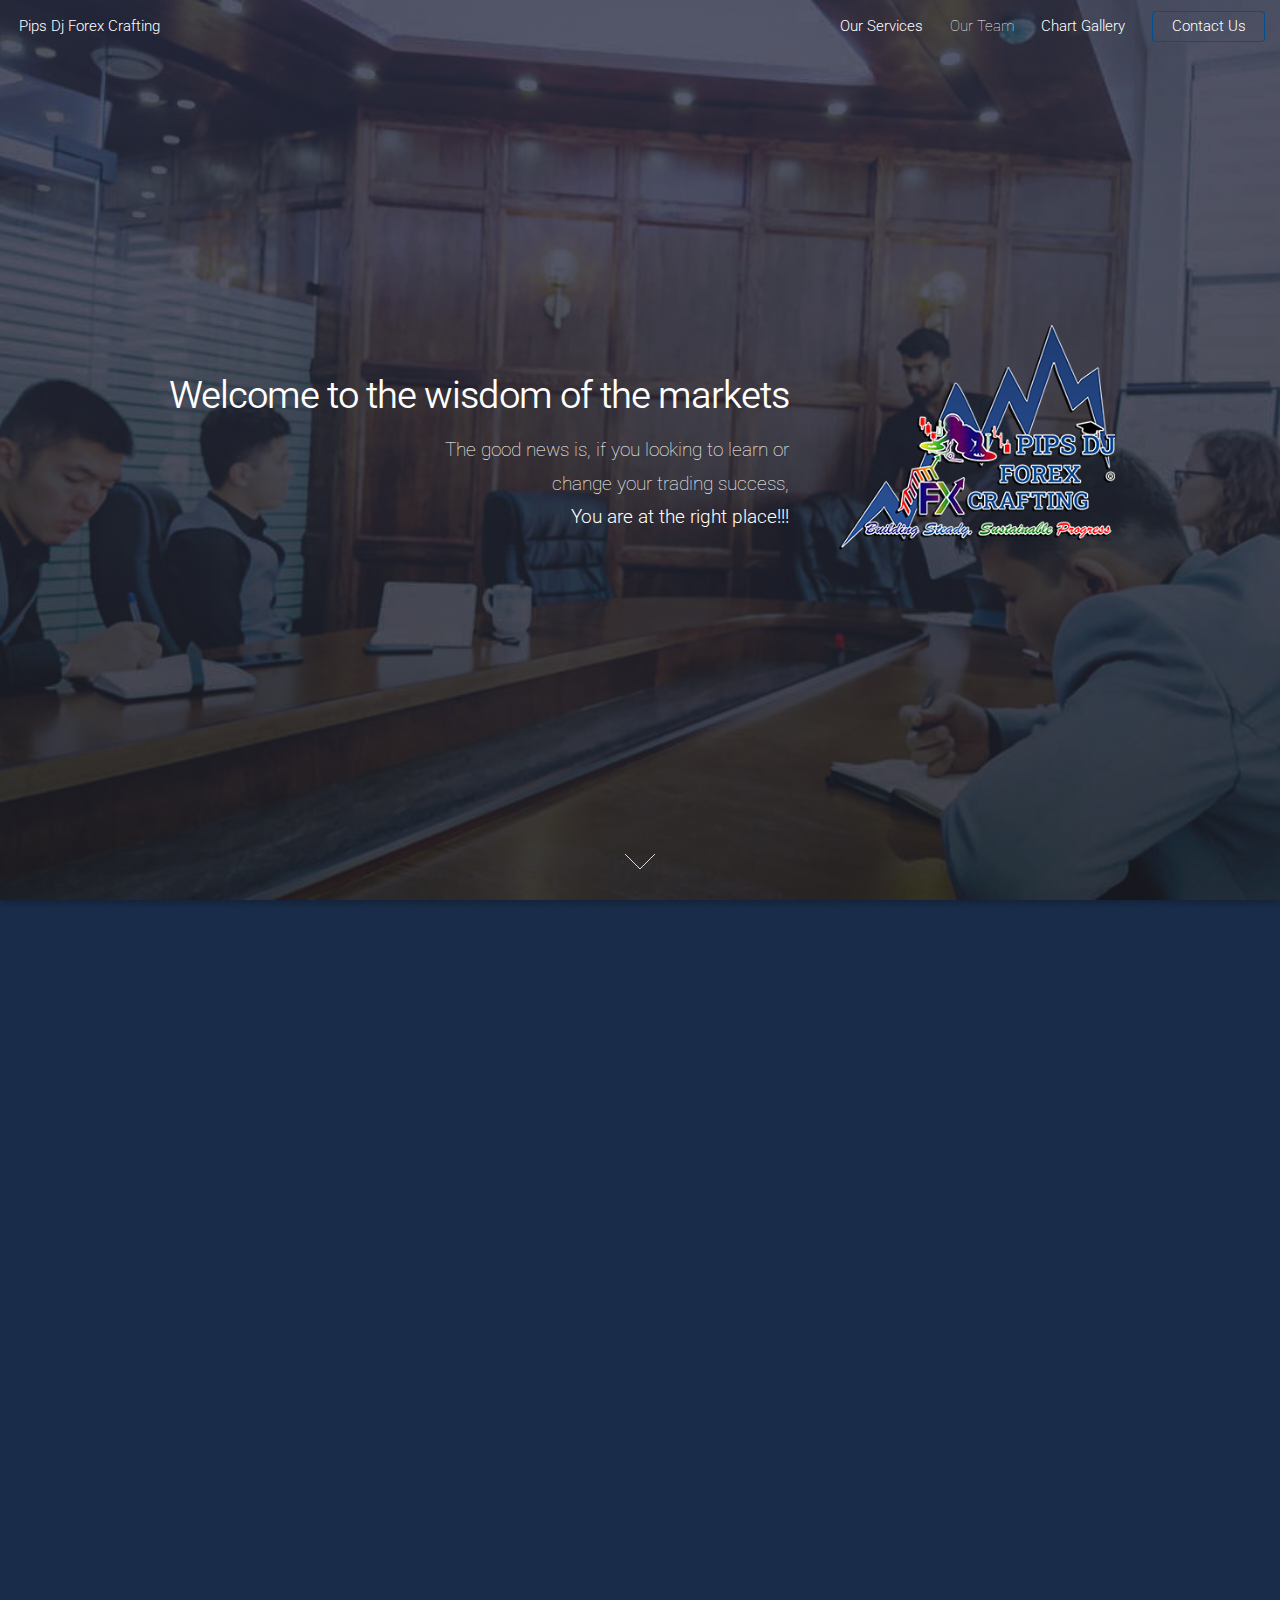
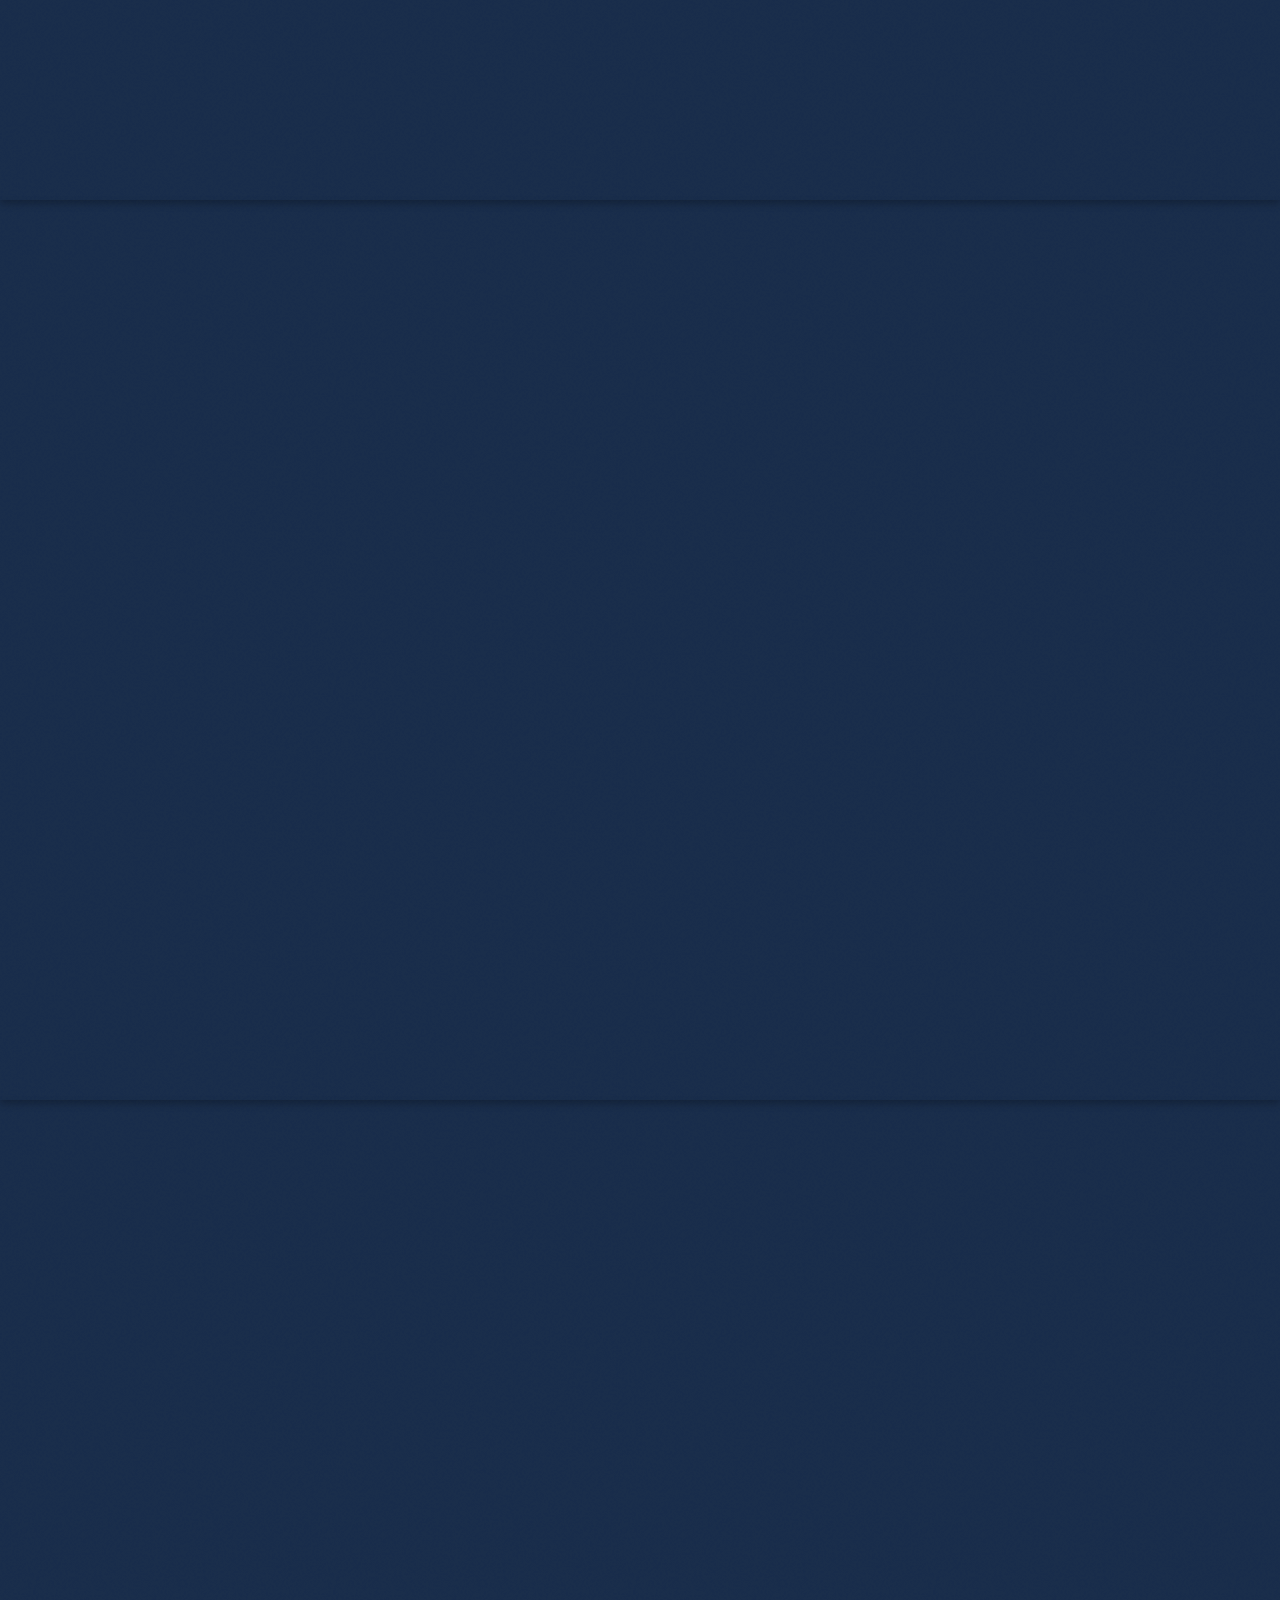
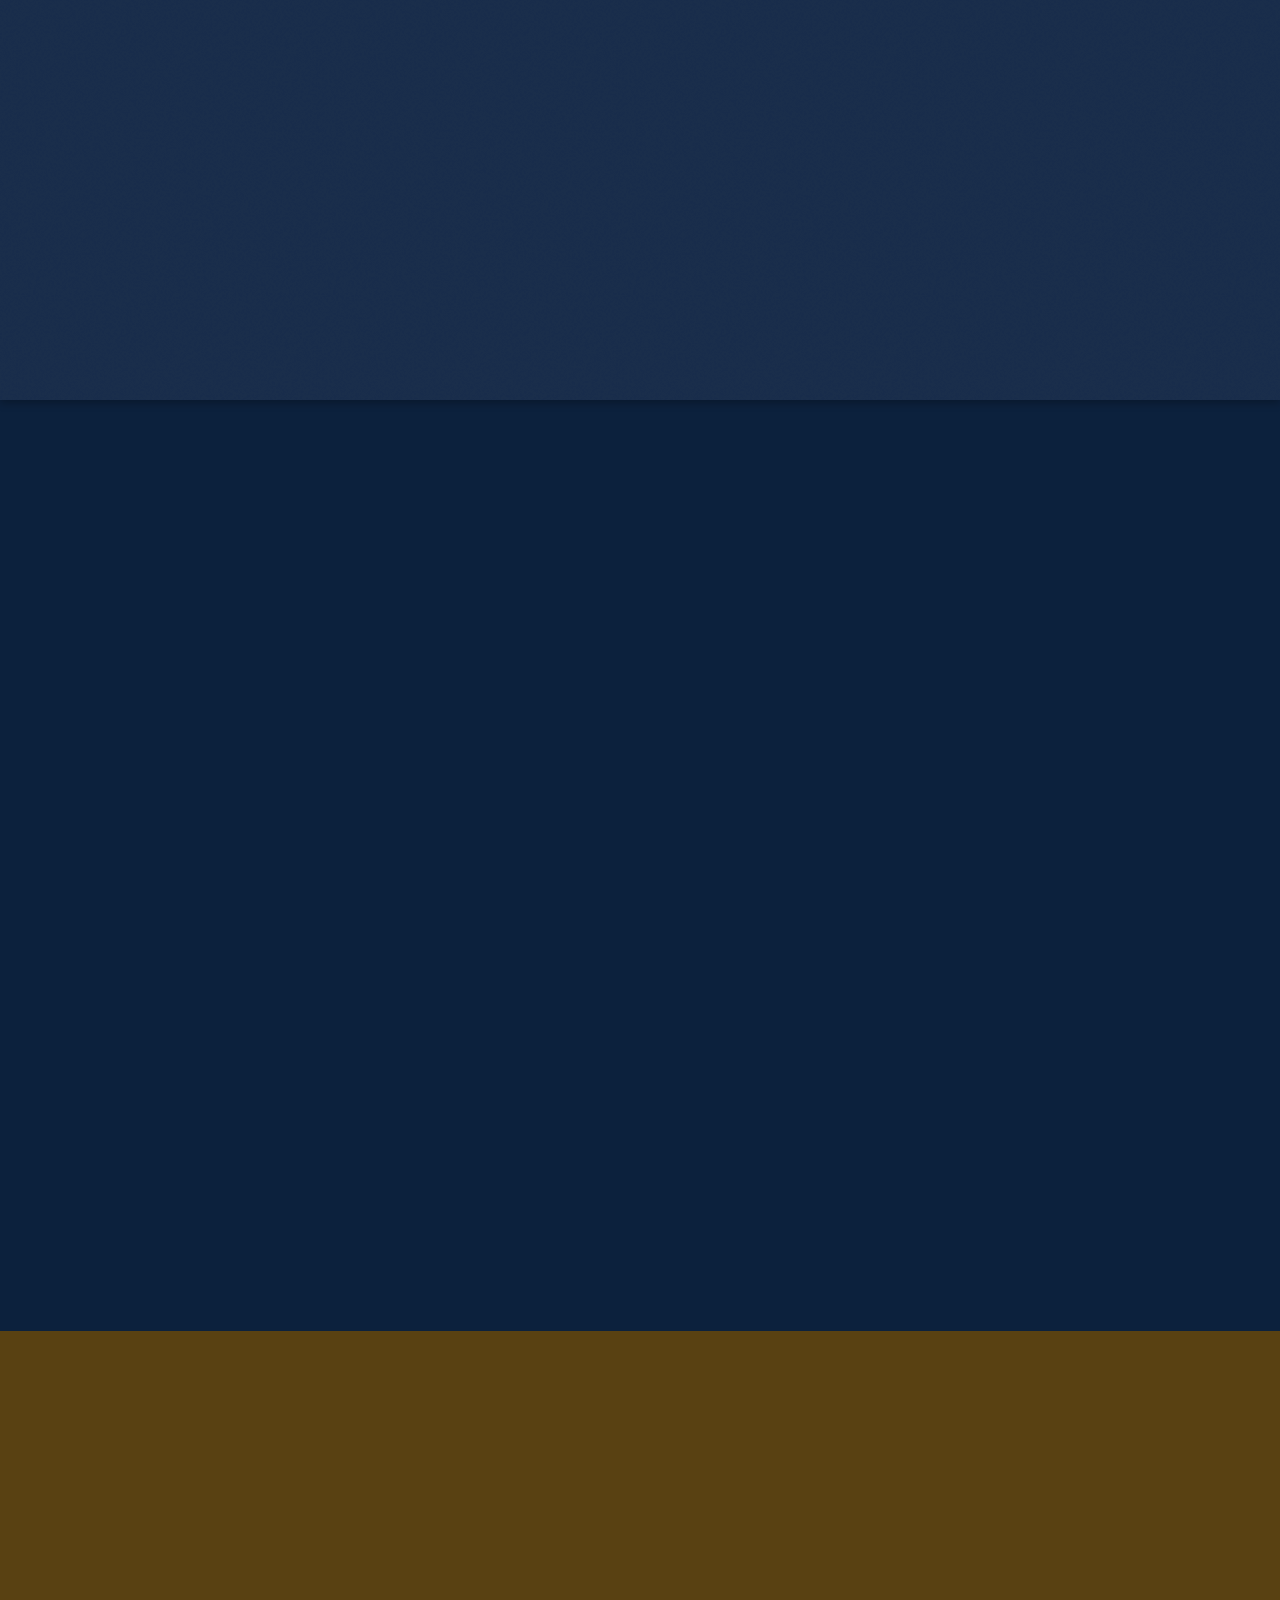
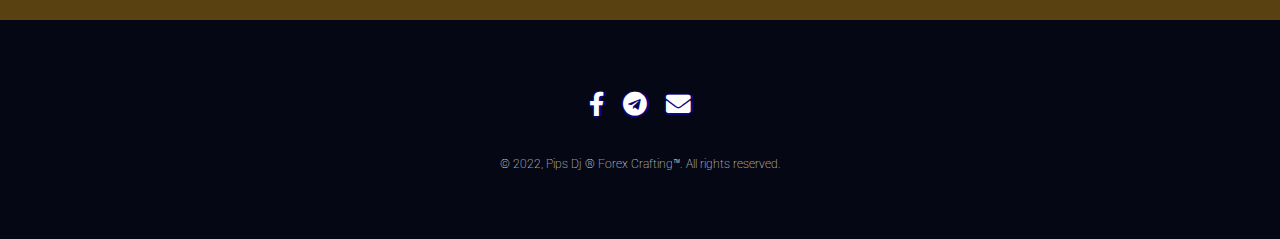
<file: index.html>
<!DOCTYPE HTML>
<html>

<head>
	<link rel="apple-touch-icon" sizes="180x180" href="/images/favicon/apple-touch-icon.png">
	<link rel="icon" type="image/png" sizes="32x32" href="/images/favicon/favicon-32x32.png">
	<link rel="icon" type="image/png" sizes="16x16" href="/images/favicon/favicon-16x16.png">
	<link rel="manifest" href="/images/favicon/site.webmanifest">
	<title>Home - Pips Dj Forex Crafting</title>
	<meta charset="utf-8" />
	<meta name="viewport" content="width=device-width, initial-scale=1, user-scalable=no" />
	<meta name="description" content="Pips DJ is a financial market forecasting education institution dedicated to being the worlds finest financial market forecasting institution. We build our foundations on the shoulders of giants teaching knowledge that has been well researched, tested and experience over a period of more than 100 years.">
	<meta name="twitter:image:src" content="images/pipsdj-logo-meta.png">
	<meta property="og:image" content="images/pipsdj-logo-meta.png">
	<meta name="twitter:title" content="Pips Dj Forex Crafting">
	<link rel="stylesheet" href="assets/css/main.css" />
	<noscript>
		<link rel="stylesheet" href="assets/css/noscript.css" />
	</noscript>
</head>

<body class="is-preload landing">
	<div id="page-wrapper">
		<!-- Header -->
		<header id="header">
			<h1 id="logo"><a href="index.html"><strong>Pips Dj Forex Crafting</strong></a></h1>
			<nav id="nav">
				<ul>

					<li><a href="ourservices.html"><strong>Our Services</strong></a>
						<ul>
							<li><a href="trading-course.html">Forex Trading Course</a></li>
							<li><a href="trade-coaching.html">Forex Coaching </a></li>
							<li><a href="market-forecasting.html">Market Forecasting</a></li>
							<li><a href="funded-account-mentorship.html">Funded Account Mentorship</a></li>
						</ul>
					</li>
					<li><a href="our-team.html">Our Team</a></li>
					<li><a href="gallery.html"><strong>Chart Gallery</strong></a></li>
					<li><a href="contact-us.html" class="button"><strong>Contact Us</strong></a></li>
				</ul>
			</nav>
		</header>
		<!-- Welcome Banner -->
		<section id="banner">
			<div class="content">
				<header>
					<h2>Welcome to the wisdom of the markets</h2>
					<p>The good news is, if you looking to learn or<br/> change your trading success,<br /> <strong>You are at the right place!!!</strong></p>
				</header>
				<img src="images/pipsdjlogo-landing.png" alt="Welcome To Pips Dj Forex Crafting" class="image";/>
			</div>
			<a href="#one" class="goto-next scrolly">Next</a>
		</section>
		<!-- One -->
		<section id="one" class="spotlight style1 bottom">
			<span class="image fit main"><img src="images/pic02.jpg" alt="" /></span>
			<div class="content">
				<div class="container">
					<div class="row">
						<div class="col-4 col-12-medium">
							<header>
								<h2>Still, thinking about making the first step?</h2>
								<p>It's not easy taking steps into uncharted territories, with us you have someone to walk the journey with you.</p>
							</header>
						</div>
						<div class="col-4 col-12-medium">
							<p>With our dedicated team who have your best interest at heart and the experience of professional wisdom, you will be at peace, always in the know and patiently anticipating the next move in the markets, with a rock-solid plan to
								execute your trades.</p>
						</div>
						<div class="col-4 col-12-medium">
							<p>Consistency is everything in a game of probabilities and uncertainty, which is why you need to make sure you protect your capital by tipping the scale to the side of safe profits. Our team is dedicated to safe trading practices that
								ensure you a comfortable trading experience.</p>
						</div>
					</div>
				</div>
			</div>
			<a href="#two" class="goto-next scrolly">Next</a>
		</section>
		<!-- Two -->
		<section id="two" class="spotlight style2 right">
			<span class="image fit main"><img src="images/pic03.jpg" alt="" /></span>
			<div class="content">
				<header>
					<h2>Come in for a closer look</h2>
					<p>here are some opportunities we have been trading</p>
				</header>
				<p>Our team works tirelessly to analyze price action in the forex markets and sift out the highest probability trading opportunities for our trading community.</p>
				<ul class="actions">
					<li><a href="market-forecasting.html" class="button">Learn More</a></li>
				</ul>
			</div>
			<a href="#three" class="goto-next scrolly">Next</a>
		</section>
		<!-- Three -->
		<section id="three" class="spotlight style3 left">
			<span class="image fit main bottom"><img src="images/pic04.jpg" alt="" /></span>
			<div class="content">
				<header>
					<h2>Everybody is looking for an Edge?</h2>
					<p>We trade with the highest level of comfort, peace of mind and positive expectancy</p>
				</header>
				<p>We trade Technical Wave Analysis, A vibrant scientific mechanical way of analysing and trading the market. Our strategy is a complete traders toolbox that eliminates the need for anything else.</em></p>
				<ul class="actions">
					<li><a href="trading-course.html" class="button">Learn More</a></li>
				</ul>
			</div>
			<a href="#four" class="goto-next scrolly">Next</a>
		</section>
		<!-- Four -->
		<section id="four" class="wrapper style1 special fade-up">
			<div class="container">
				<header class="major">
					<h2>What we offering is not <em>'A Get Rich Quick Scheme!'</em></h2>
					<p>Trading forex is about responsibility and focus. We teach our traders to think in probabilities and how to best make use of opportunities that the market presents.</p>
				</header>
				<div class="box alt">
					<div class="row gtr-uniform">
						<section class="col-4 col-6-medium col-12-xsmall">
							<span class="icon solid alt major fa-chart-area"></span>
							<h3>Analysis</h3>
							<p>We teach you how to analyze markets for high probability trading opportunities.</p>
						</section>
						<section class="col-4 col-6-medium col-12-xsmall">
							<span class="icon solid alt major fa-comment"></span>
							<h3>Support</h3>
							<p>We provide you with insight and guidance throughout your trading journey.</p>
						</section>
						<section class="col-4 col-6-medium col-12-xsmall">
							<span class="icon solid alt major fa-flask"></span>
							<h3>Back-testing</h3>
							<p>We teach you how to back-test your strategies to ensure consistent results.</p>
						</section>
						<section class="col-4 col-6-medium col-12-xsmall">
							<span class="icon solid alt major fa-paper-plane"></span>
							<h3>Live Channel of Communication</h3>
							<p>We always just a text away and ready with live analysis and advice.</p>
						</section>
						<section class="col-4 col-6-medium col-12-xsmall">
							<span class="icon solid alt major fa-file"></span>
							<h3>Educational Reading Materials</h3>
							<p>We continuously publish trading guides and other amazing tips and tricks that will help make your trading an autonomous process.</p>
						</section>
						<section class="col-4 col-6-medium col-12-xsmall">
							<span class="icon solid alt major fa-lock"></span>
							<h3>Trading Community</h3>
							<p>By joining us you become locked into a dedicated professional trading community, dedicated to making sustainable progress in the foreign exchange markets.</p>
						</section>
					</div>
				</div>
				<footer class="major">
					<ul class="actions special">
						<li><a href="ourservices.html" class="button">Read Up On Our Services</a></li>
					</ul>
				</footer>
			</div>
		</section>
		<!-- Five -->
		<section id="five" class="wrapper style2 special fade">
			<div class="container">
				<header>
					<!-- Script -->
					<script type="text/javascript">
						var submitted = false;
					</script>
					<iframe name="hidden_iframe" id="hidden_iframe" style="display: none" onload="if(submitted){window.location='index.html';}"></iframe>
					<h2>Stay in the loop!!!</h2>
					<p>join our free mailing list to take advantage of our free trading guides and updates.</p>
				</header>
				<form action="https://docs.google.com/forms/u/0/d/e/1FAIpQLSd9cbVZuQMKqHCjd-xgHE_hhAyp7nCwt5LoX6lZaRqarvqN1Q/formResponse" method="post" target="hidden_iframe" onsubmit="submitted=true" class="cta">
					<div class="row gtr-uniform gtr-50">
						<div class="col-8 col-12-xsmall"><input type="email" name="entry.654187337" id="email" placeholder="Your Email Address" required name="email"></div>
						<div class="col-4 col-12-xsmall"><input type="submit" value="Get Started" class="fit primary" /></div>
					</div>
				</form>
			</div>
		</section>
		<!-- Social Pages -->
		<footer id="footer">
      <ul class="icons">
          <li><a href="https://fb.com/pipsdjforex" class="icon brands alt fa-facebook-f"><span class="label">Facebook</span></a></li>
				<li><a href="https://t.me/pipsdj" class="icon brands alt fa-telegram"><span class="label">Telegram</span></a></li>

        <li><a href="mailto:info@pipsdjforex.co.za" class="icon solid alt fa-envelope"><span class="label">Email</span></a></li>
      </ul>
      <ul class="copyright">
      <li>&copy; 2022, Pips Dj ® Forex Crafting™. All rights reserved.</li>
      </ul>
    </footer>
	</div>
	<!-- Scripts -->
	<script src="assets/js/jquery.min.js"></script>
	<script src="assets/js/jquery.scrolly.min.js"></script>
	<script src="assets/js/jquery.dropotron.min.js"></script>
	<script src="assets/js/jquery.scrollex.min.js"></script>
	<script src="assets/js/browser.min.js"></script>
	<script src="assets/js/breakpoints.min.js"></script>
	<script src="assets/js/util.js"></script>
	<script src="assets/js/main.js"></script>
</body>

</html>
</file>
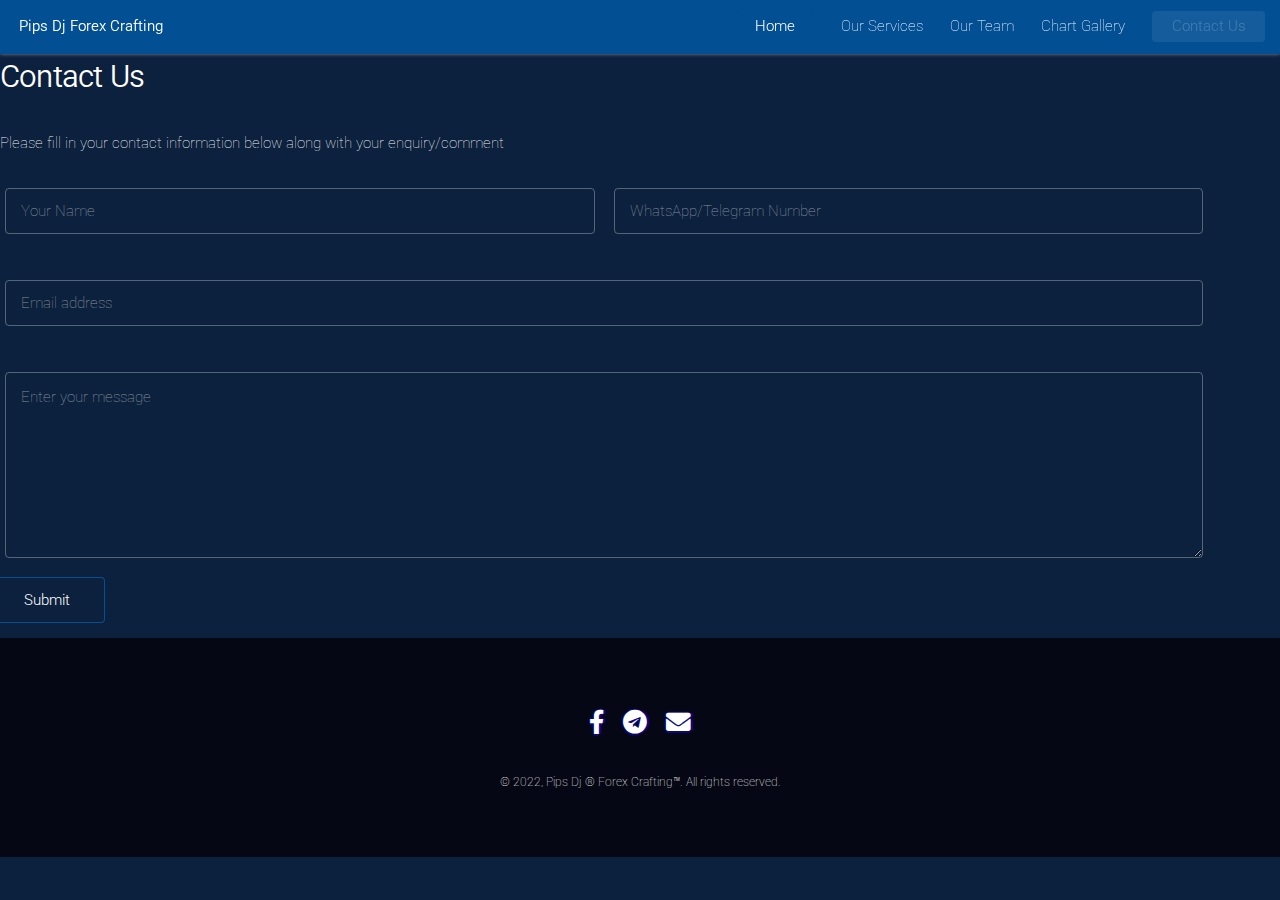
<file: contact-us.html>
<!DOCTYPE HTML>
<html>

<head>
  <link rel="apple-touch-icon" sizes="180x180" href="/images/favicon/apple-touch-icon.png">
  <link rel="icon" type="image/png" sizes="32x32" href="/images/favicon/favicon-32x32.png">
  <link rel="icon" type="image/png" sizes="16x16" href="/images/favicon/favicon-16x16.png">
  <link rel="manifest" href="/images/favicon/site.webmanifest">
  <title>Contact Us!</title>
  <meta charset="utf-8" />
  <meta name="viewport" content="width=device-width, initial-scale=1, user-scalable=no" />
  <meta name="description" content="Fill the contact form and our team will get back to you.">
  <meta name="twitter:image:src" content="images/pipsdj-logo-meta.png">
  <meta property="og:image" content="images/pipsdj-logo-meta.png">
  <meta name="twitter:title" content="Contact Us!">
  <link rel="stylesheet" href="assets/css/main.css" />
  <noscript>
    <link rel="stylesheet" href="assets/css/noscript.css" />
  </noscript>
</head>

<body class="is-preload">
  <div id="page-wrapper">
    <header id="header"></a>
      <h1 id="logo"><a href="index.html">Pips Dj Forex Crafting</a></h1>
      <nav id="nav">
        <ul>
          <li><a href="index.html" class="button">Home</a></li>
          <li><a href="ourservices.html">Our Services</a>
            <ul>
              <li><a href="trading-course.html">Forex Trading Course</a></li>
              <li><a href="trade-coaching.html">Forex Coaching </a></li>
              <li><a href="market-forecasting.html">Market Forecasting</a></li>
              <li><a href="funded-account-mentorship.html">Funded Account Mentorship</a></li>
            </ul>
          </li>
          <li><a href="our-team.html">Our Team</a></li>
	        <li><a href="gallery.html">Chart Gallery</a></li>
          <li><span class="button primary disabled">Contact Us</span></li>
        </ul>
      </nav>
    </header>
    <!-- Static- Please don't do anything here-->
    <script type="text/javascript">
      var submitted = false;
    </script>
    <iframe name="hidden_iframe" id="hidden_iframe" style="display: none" onload="if(submitted){window.location='index.html';}"></iframe>
    <!--My Form-->
    <h2>Contact Us</h2>
    <p>Please fill in your contact information below along with your enquiry/comment</p>
    <section>
      <form action="https://docs.google.com/forms/u/1/d/e/1FAIpQLSexZBIuFk2R9CNWu71sPYuAUpCRj1w33p8MbhFO1K54DuBvSQ/formResponse" method="post" target="hidden_iframe" onsubmit="submitted=true" class="myform">
        <div class="row gtr-uniform gtr-50">
        <div class="col-6 col-12-xsmall">
          <input type="text" placeholder="Your Name" name="entry.1664277434" required name="Your Name"><br />
        </div>
        <div class="col-6 col-12-xsmall">
            <input type="text" placeholder="WhatsApp/Telegram Number" name="entry.1226134596" required name="Mobile Number"><br />
        </div>
        <div class="col-12">
            <input type="text" placeholder="Email address" name="entry.587032613" required name="Email Address"><br />
        </div>
        <div class="col-12">
          <textarea name="entry.2811736" id="message" placeholder="Enter your message" required rows="6"></textarea>
        </div>
        <div class="col-12">
        <ul class="actions" >
          <input type="submit" value="Submit" align="center">
        </ul>
        </div>
      </form>
    </section>
  </div>
    <!-- Social Pages -->
    <footer id="footer">
      <ul class="icons">
        <li><a href="https://fb.com/pipsdjforex" class="icon brands alt fa-facebook-f"><span class="label">Facebook</span></a></li>
        <li><a href="https://t.me/pipsdj" class="icon brands alt fa-telegram"><span class="label">Telegram</span></a></li>
        <li><a href="mailto:info@pipsdjforex.co.za" class="icon solid alt fa-envelope"><span class="label">Email</span></a></li>
      </ul>
      <ul class="copyright">
      <li>&copy; 2022, Pips Dj ® Forex Crafting™. All rights reserved.</li>
      </ul>
    </footer>
  </div>
  <!-- Scripts -->
  <script src="assets/js/jquery.min.js"></script>
  <script src="assets/js/jquery.scrolly.min.js"></script>
  <script src="assets/js/jquery.dropotron.min.js"></script>
  <script src="assets/js/jquery.scrollex.min.js"></script>
  <script src="assets/js/browser.min.js"></script>
  <script src="assets/js/breakpoints.min.js"></script>
  <script src="assets/js/util.js"></script>
  <script src="assets/js/main.js"></script>
</body>

</html>
</file>
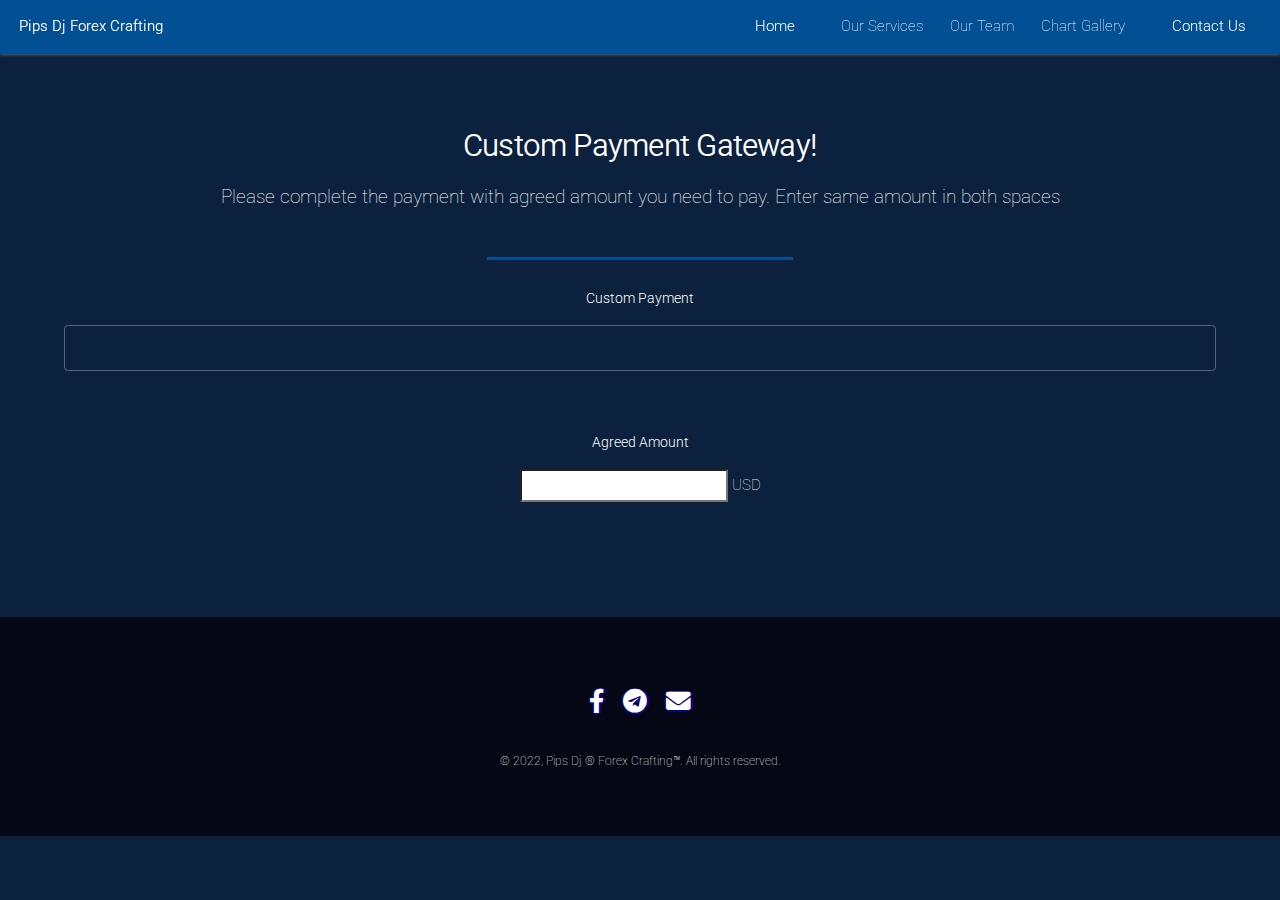
<file: custom-payment.html>
<!DOCTYPE html>
<html>

<head>
  <link rel="apple-touch-icon" sizes="180x180" href="/images/favicon/apple-touch-icon.png">
  <link rel="icon" type="image/png" sizes="32x32" href="/images/favicon/favicon-32x32.png">
  <link rel="icon" type="image/png" sizes="16x16" href="/images/favicon/favicon-16x16.png">
  <link rel="manifest" href="/images/favicon/site.webmanifest">
  <title>Custom Payment - Pips Dj Forex Crafting</title>
  <meta charset="utf-8" />
  <meta name="viewport" content="width=device-width, initial-scale=1, user-scalable=no" />
  <meta name="description" content="Please complete the payment with agreed amount you need to pay. Enter same amount in both spaces">
  <meta name="twitter:image:src" content="images/pipsdj-logo-meta.png">
  <meta property="og:image" content="images/pipsdj-logo-meta.png">
  <meta name="twitter:title" content="Custom Payment Gateway">
  <link rel="stylesheet" href="assets/css/main.css" />
  <noscript>
    <link rel="stylesheet" href="assets/css/noscript.css" />
  </noscript>

</head>

<body class="is-preload">

  <div id="page-wrapper">
    <header id="header">
      <h1 id="logo"><a href="index.html">Pips Dj Forex Crafting</a></h1>
      <nav id="nav">
        <ul>
            <li><a href="index.html" class="button">Home</a></li>
          <li><a href="ourservices.html">Our Services</a>
            <ul>
              <li><a href="trading-course.html">Forex Trading Course</a></li>
              <li><a href="trade-coaching.html">Forex Coaching </a></li>
              <li><a href="market-forecasting.html">Market Forecasting</a></li><!-- TODO: find a way to grey out this areas as is current selection -->
              <li><a href="funded-account-mentorship.html">Funded Account Mentorship</a></li>
            </ul>
          </li>
          <li><a href="our-team.html">Our Team</a></li>
	<li><a href="gallery.html">Chart Gallery</a></li>
          <li><a href="contact-us.html" class="button">Contact Us</a></li>
        </ul>
      </nav>
    </header>

    <div id="main" class="wrapper style1">
      <div class="container">

        <header class="major">
          <h2>Custom Payment Gateway!</h2>
          <p>Please complete the payment with agreed amount you need to pay. Enter same amount in both spaces</a></p>
        </header>
<!--PayPal Button begin-->
<div id="smart-button-container">
    <div style="text-align: center"><label for="description">Custom Payment </label><input type="text" name="descriptionInput" id="description" maxlength="127" value=""></div>
      <p id="descriptionError" style="visibility: hidden; color:red; text-align: center;">Please enter a description</p>
    <div style="text-align: center"><label for="amount">Agreed Amount  </label><input name="amountInput" type="number" id="amount" value="" ><span> USD</span></div>
      <p id="priceLabelError" style="visibility: hidden; color:red; text-align: center;">Please enter a price</p>
    <div id="invoiceidDiv" style="text-align: center; display: none;"><label for="invoiceid"> </label><input name="invoiceid" maxlength="127" type="text" id="invoiceid" value="" ></div>
      <p id="invoiceidError" style="visibility: hidden; color:red; text-align: center;">Please enter an Invoice ID</p>
    <div style="text-align: center; margin-top: 0.625rem;" id="paypal-button-container"></div>
  </div>
  <script src="https://www.paypal.com/sdk/js?client-id=AYNEAb8Rm6pYd3PUHPq44JSWQdEogmgEJzDUatEeoY3XAxEeb0_CeSMivCsfWOSvBQ96J7op3Wzibshx&enable-funding=venmo&currency=USD" data-sdk-integration-source="button-factory"></script>
  <script>
  function initPayPalButton() {
    var description = document.querySelector('#smart-button-container #description');
    var amount = document.querySelector('#smart-button-container #amount');
    var descriptionError = document.querySelector('#smart-button-container #descriptionError');
    var priceError = document.querySelector('#smart-button-container #priceLabelError');
    var invoiceid = document.querySelector('#smart-button-container #invoiceid');
    var invoiceidError = document.querySelector('#smart-button-container #invoiceidError');
    var invoiceidDiv = document.querySelector('#smart-button-container #invoiceidDiv');

    var elArr = [description, amount];

    if (invoiceidDiv.firstChild.innerHTML.length > 1) {
      invoiceidDiv.style.display = "block";
    }

    var purchase_units = [];
    purchase_units[0] = {};
    purchase_units[0].amount = {};

    function validate(event) {
      return event.value.length > 0;
    }

    paypal.Buttons({
      style: {
        color: 'black',
        shape: 'rect',
        label: 'pay',
        layout: 'vertical',
        
      },

      onInit: function (data, actions) {
        actions.disable();

        if(invoiceidDiv.style.display === "block") {
          elArr.push(invoiceid);
        }

        elArr.forEach(function (item) {
          item.addEventListener('keyup', function (event) {
            var result = elArr.every(validate);
            if (result) {
              actions.enable();
            } else {
              actions.disable();
            }
          });
        });
      },

      onClick: function () {
        if (description.value.length < 1) {
          descriptionError.style.visibility = "visible";
        } else {
          descriptionError.style.visibility = "hidden";
        }

        if (amount.value.length < 1) {
          priceError.style.visibility = "visible";
        } else {
          priceError.style.visibility = "hidden";
        }

        if (invoiceid.value.length < 1 && invoiceidDiv.style.display === "block") {
          invoiceidError.style.visibility = "visible";
        } else {
          invoiceidError.style.visibility = "hidden";
        }

        purchase_units[0].description = description.value;
        purchase_units[0].amount.value = amount.value;

        if(invoiceid.value !== '') {
          purchase_units[0].invoice_id = invoiceid.value;
        }
      },

      createOrder: function (data, actions) {
        return actions.order.create({
          purchase_units: purchase_units,
        });
      },

      onApprove: function (data, actions) {
        return actions.order.capture().then(function (orderData) {

          // Full available details
          console.log('Capture result', orderData, JSON.stringify(orderData, null, 2));

          // Show a success message within this page, e.g.
          const element = document.getElementById('paypal-button-container');
          element.innerHTML = '';
          element.innerHTML = '<h3>Thank you for your payment!</h3>';

          // Or go to another URL:  actions.redirect('thank_you.html');
          
        });
      },

      onError: function (err) {
        console.log(err);
      }
    }).render('#paypal-button-container');
  }
  initPayPalButton();
  </script>
  <!--PayPal Button ends-->

      </div>
      <footer id="footer">
        <ul class="icons">
          <li><a href="https://fb.com/pipsdjforex" class="icon brands alt fa-facebook-f"><span class="label">Facebook</span></a></li>
          <li><a href="https://t.me/pipsdj" class="icon brands alt fa-telegram"><span class="label">Telegram</span></a></li>
        
          <li><a href="mailto:info@pipsdjforex.co.za" class="icon solid alt fa-envelope"><span class="label">Email</span></a></li>
        </ul>
        <ul class="copyright">
        <li>&copy; 2022, Pips Dj ® Forex Crafting™. All rights reserved.</li>
        </ul>
      </footer>
    </div>
    <!-- Scripts -->
    <script src="assets/js/jquery.min.js"></script>
    <script src="assets/js/jquery.scrolly.min.js"></script>
    <script src="assets/js/jquery.dropotron.min.js"></script>
    <script src="assets/js/jquery.scrollex.min.js"></script>
    <script src="assets/js/browser.min.js"></script>
    <script src="assets/js/breakpoints.min.js"></script>
    <script src="assets/js/util.js"></script>
    <script src="assets/js/main.js"></script>

</body>

</html>
</file>
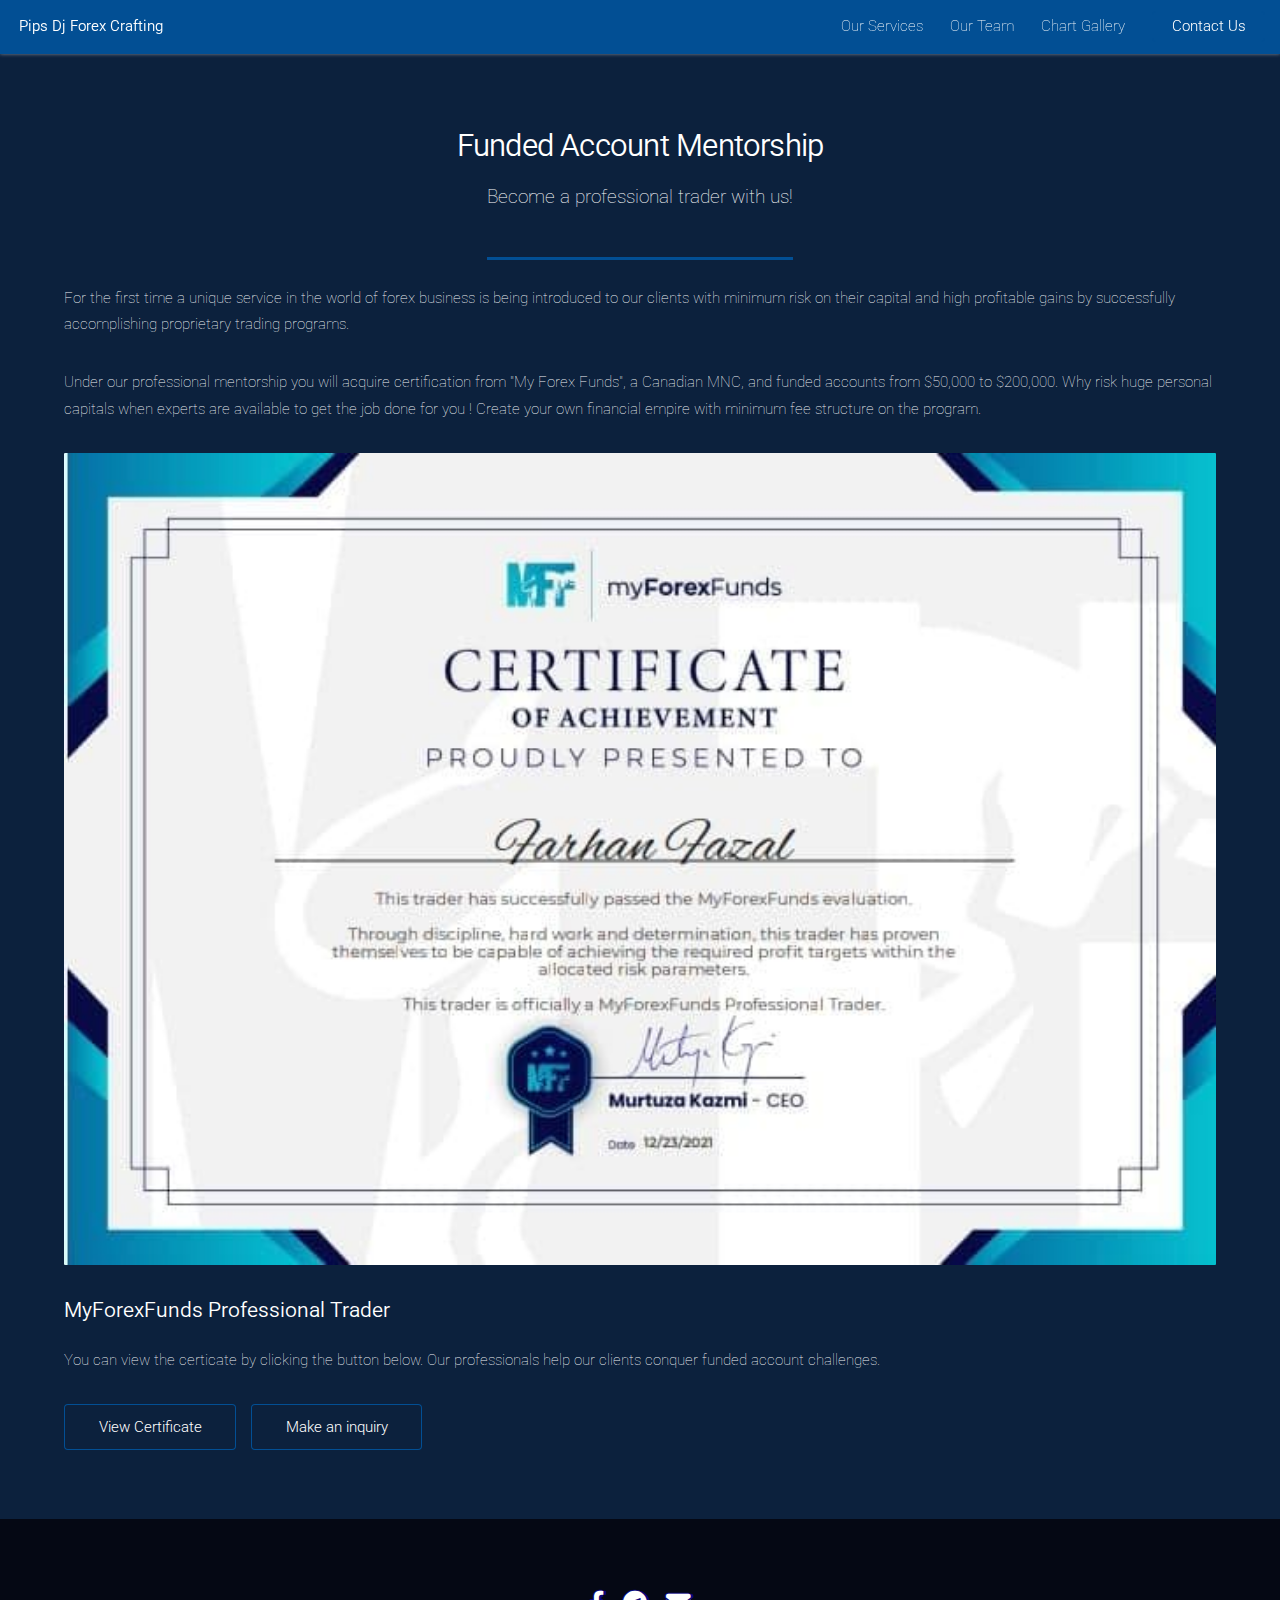
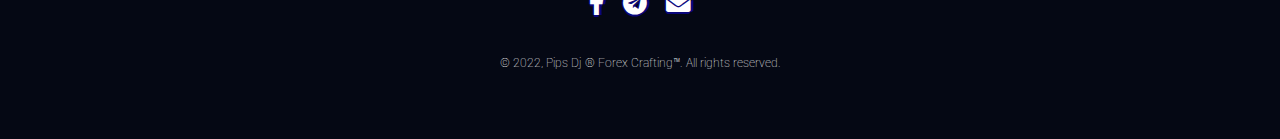
<file: funded-account-mentorship.html>
<!DOCTYPE html>
<html>

<head>
  <link rel="apple-touch-icon" sizes="180x180" href="/images/favicon/apple-touch-icon.png">
  <link rel="icon" type="image/png" sizes="32x32" href="/images/favicon/favicon-32x32.png">
  <link rel="icon" type="image/png" sizes="16x16" href="/images/favicon/favicon-16x16.png">
  <link rel="manifest" href="/images/favicon/site.webmanifest">
  <title>Funded Account Mentorship - Pips Dj Forex Crafting</title>
  <meta charset="utf-8" />
  <meta name="viewport" content="width=device-width, initial-scale=1, user-scalable=no" />
  <meta name="description" content="Become a professional funded trader by MyForexFunds with the help of our inhouse professionals.">
  <meta name="twitter:image:src" content="images/pipsdj-logo-meta.png">
  <meta property="og:image" content="images/pipsdj-logo-meta.png">
  <meta name="twitter:title" content="Funded Account Mentorship">
  <link rel="stylesheet" href="assets/css/main.css" />
  <link href="assets/css/lightbox.css" rel="stylesheet" />
  <noscript>
    <link rel="stylesheet" href="assets/css/noscript.css" />
  </noscript>

</head>

<body class="is-preload">

  <div id="page-wrapper">
    <header id="header">
      <h1 id="logo"><a href="index.html">Pips Dj Forex Crafting</a></h1>
      <nav id="nav">
        <ul>
          <li><a href="ourservices.html">Our Services</a>
            <ul>
              <li><a href="trading-course.html">Forex Trading Course</a></li>
              <li><a href="trade-coaching.html">Forex Coaching </a></li>
              <li><a href="market-forecasting.html">Market Forecasting</a></li><!-- TODO: find a way to grey out this areas as is current selection -->
              <li><a href="funded-account-mentorship.html">Funded Account Mentorship</a></li>
            </ul>
          </li>
          <li><a href="our-team.html">Our Team</a></li>
	<li><a href="gallery.html">Chart Gallery</a></li>
          <li><a href="contact-us.html" class="button">Contact Us</a></li>
        </ul>
      </nav>
    </header>

    <div id="main" class="wrapper style1">
      <div class="container">

        <header class="major">
          <h2>Funded Account Mentorship</h2>
          <p>Become a professional trader with us!</a></p>
            
        </header>
        <section id="content">
          
           <p>For the first time a unique service in the world of forex business is being introduced to our clients with minimum risk on their capital and high profitable gains by successfully accomplishing proprietary trading programs. </p>
           <p>Under our professional mentorship you will acquire  certification from "My Forex Funds", a Canadian MNC, and funded accounts from $50,000 to $200,000. Why risk huge personal capitals when experts are available to get the job done for you ! Create your own financial empire with minimum fee structure on the program.</p>
          
       </section>
<!--Team ends-->
<div class="col-4 col-12-medium">

  <!-- Sidebar -->
      <section id="sidebar">
          <section>
              <a href="#" class="image fit"><img src="gallery/images/fulls/myfxfunds.jpg" alt="" /></a>
              <h3>MyForexFunds Professional Trader</h3>
              <p>You can view the certicate by clicking the button below. Our professionals help our clients conquer funded account challenges. </p>
              <footer>
                  <ul class="actions">
                      <li><a href="gallery/images/fulls/myfxfunds.jpg" data-lightbox="gallery" class="button">View Certificate</a></li>
                  
                  
                    <li><a href="contact-us.html" class="button">Make an inquiry</a></li>
                </ul>
              </footer>
              
          </section>
      </section>
</div>
</div>

<!--Team ends-->

      </div>
      <footer id="footer">
        <ul class="icons">
          <li><a href="https://fb.com/pipsdjforex" class="icon brands alt fa-facebook-f"><span class="label">Facebook</span></a></li>
          <li><a href="https://t.me/pipsdj" class="icon brands alt fa-telegram"><span class="label">Telegram</span></a></li>
        
          <li><a href="mailto:info@pipsdjforex.co.za" class="icon solid alt fa-envelope"><span class="label">Email</span></a></li>
        </ul>
        <ul class="copyright">
        <li>&copy; 2022, Pips Dj ® Forex Crafting™. All rights reserved.</li>
        </ul>
      </footer>
    </div>
    <!-- Scripts -->
    <script src="assets/js/jquery.min.js"></script>
    <script src="assets/js/jquery.scrolly.min.js"></script>
    <script src="assets/js/jquery.dropotron.min.js"></script>
    <script src="assets/js/jquery.scrollex.min.js"></script>
    <script src="assets/js/browser.min.js"></script>
    <script src="assets/js/breakpoints.min.js"></script>
    <script src="assets/js/util.js"></script>
    <script src="assets/js/main.js"></script>
    <script src="assets/js/lightbox.js"></script>
</body>

</html>
</file>
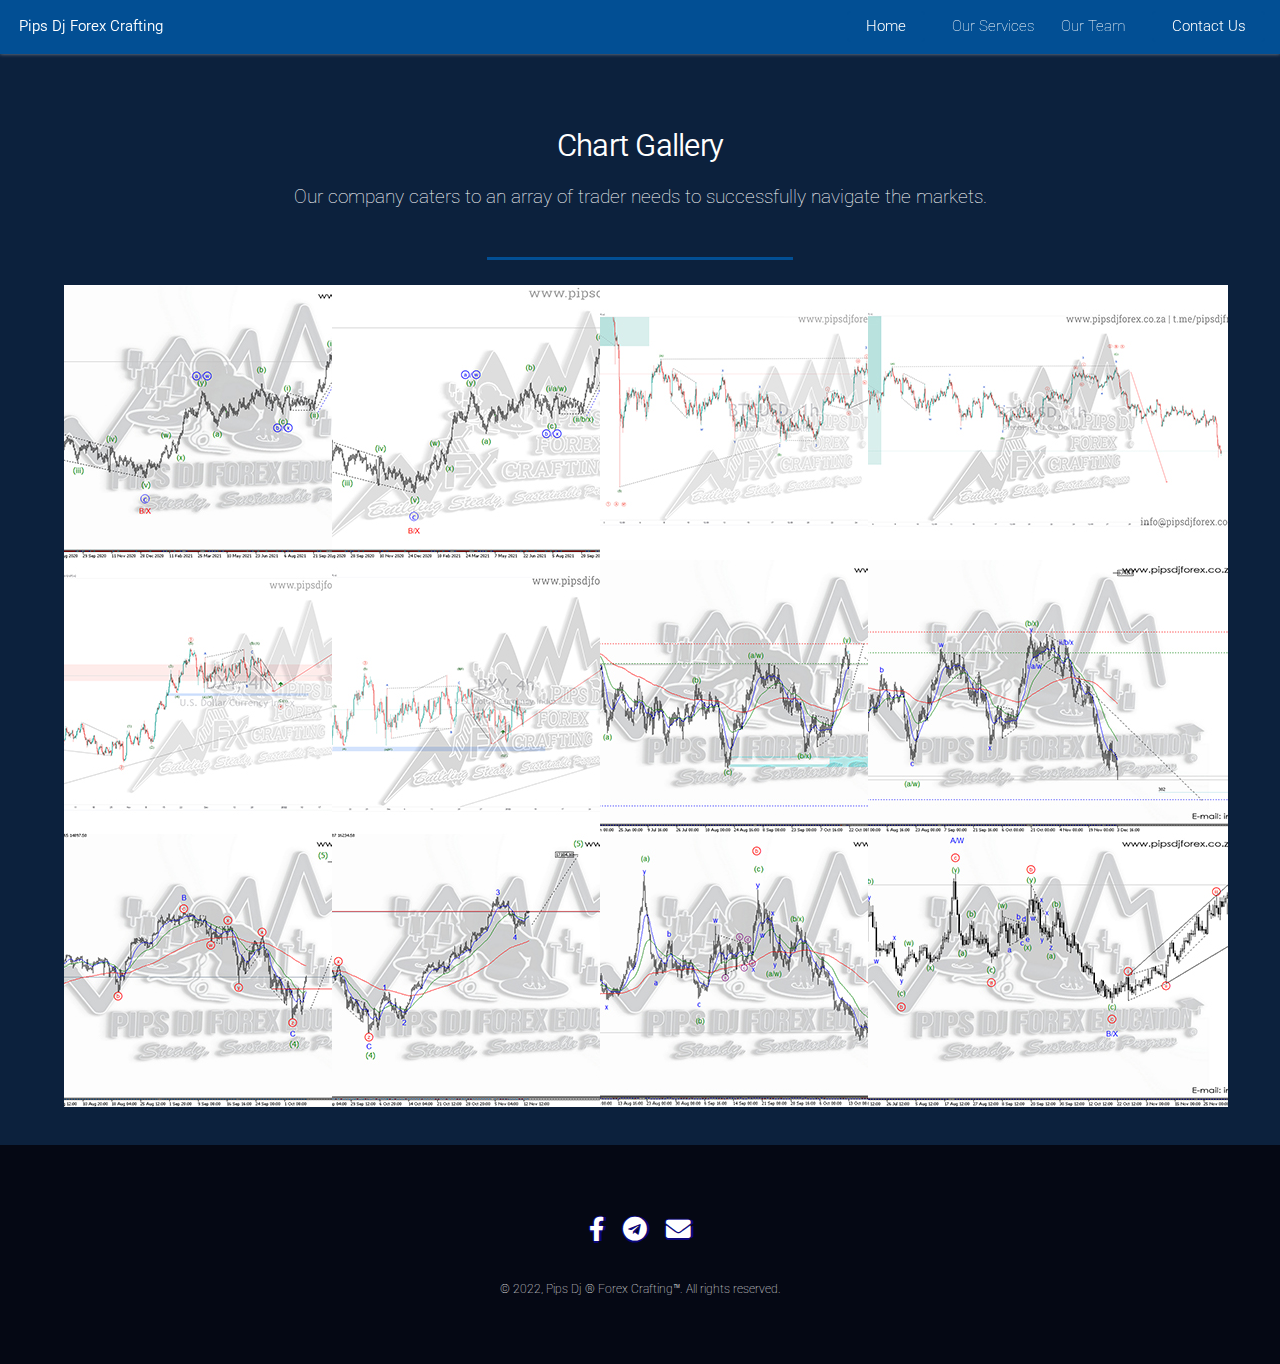
<file: gallery.html>
<!DOCTYPE HTML>
<html>
	<head>
		<link rel="apple-touch-icon" sizes="180x180" href="/images/favicon/apple-touch-icon.png">
		<link rel="icon" type="image/png" sizes="32x32" href="/images/favicon/favicon-32x32.png">
		<link rel="icon" type="image/png" sizes="16x16" href="/images/favicon/favicon-16x16.png">
		<link rel="manifest" href="/images/favicon/site.webmanifest">
		<title>Gallery - PipsDj Forex Crafting</title>
		<meta charset="utf-8" />
		<meta name="viewport" content="width=device-width, initial-scale=1, user-scalable=no" />
		<meta name="description" content="Here are some moves we have been trading with our community at PipsDj Forex Crafting">
		<meta name="twitter:image:src" content="images/pipsdj-logo-meta.png">
		<meta property="og:image" content="images/pipsdj-logo-meta.png">
		<meta name="twitter:title" content="Chart Gallery">
		<link rel="stylesheet" href="assets/css/main.css" />
		<link href="assets/css/lightbox.css" rel="stylesheet" />

		<noscript><link rel="stylesheet" href="assets/css/noscript.css" /></noscript>
	</head>
	<body class="is-preload">
		<div id="page-wrapper">

			<header id="header">
					<h1 id="logo"><a href="index.html">Pips Dj Forex Crafting</a></h1>
					<nav id="nav">
						<ul>
							<li><a href="index.html" class="button">Home</a></li>

									<li><a href="ourservices.html">Our Services</a>
										<ul>
											<li><a href="trading-course.html">Forex Trading Course</a></li>
											<li><a href="trade-coaching.html">Forex Coaching </a></li>
											<li><a href="market-forecasting.html">Market Forecasting</a></li>
											<li><a href="funded-account-mentorship.html">Funded Account Mentorship</a></li>
										</ul>
									</li>
									<li><a href="our-team.html">Our Team</a></li>
									<li><a href="contact-us.html" class="button">Contact Us</a></li>
						</ul>
					</nav>
				</header>

			<!-- Main -->
				<div id="main" class="wrapper style1">
					<div class="container">
						<header class="major">
							<h2>Chart Gallery</h2>
							<p>Our company caters to an array of trader needs to successfully navigate the markets.</p>
						</header>
						<section>
							<div id="gallery-img">
								<a href="gallery/images/fulls/01.jpg" data-lightbox="gallery"><img src="gallery/images/thumbs/01.jpg"/></a>
								<a href="gallery/images/fulls/02.jpg" data-lightbox="gallery"><img src="gallery/images/thumbs/02.jpg"/></a>
								<a href="gallery/images/fulls/03.jpg" data-lightbox="gallery"><img src="gallery/images/thumbs/03.jpg"/></a>
								<a href="gallery/images/fulls/04.jpg" data-lightbox="gallery"><img src="gallery/images/thumbs/04.jpg"/></a>
								<a href="gallery/images/fulls/05.jpg" data-lightbox="gallery"><img src="gallery/images/thumbs/05.jpg"/></a>
								<a href="gallery/images/fulls/06.jpg" data-lightbox="gallery"><img src="gallery/images/thumbs/06.jpg"/></a>
								<a href="gallery/images/fulls/07.jpg" data-lightbox="gallery"><img src="gallery/images/thumbs/07.jpg"/></a>
								<a href="gallery/images/fulls/08.jpg" data-lightbox="gallery"><img src="gallery/images/thumbs/08.jpg"/></a>
								<a href="gallery/images/fulls/09.jpg" data-lightbox="gallery"><img src="gallery/images/thumbs/09.jpg"/></a>
								<a href="gallery/images/fulls/10.jpg" data-lightbox="gallery"><img src="gallery/images/thumbs/10.jpg"/></a>
								<a href="gallery/images/fulls/11.jpg" data-lightbox="gallery"><img src="gallery/images/thumbs/11.jpg"/></a>
								<a href="gallery/images/fulls/12.jpg" data-lightbox="gallery"><img src="gallery/images/thumbs/12.jpg"/></a>
							</div>

						</section>
						
					</div>
				</div>

			<!-- Footer -->
			<footer id="footer">
	      <ul class="icons">
	       <li><a href="https://fb.com/pipsdjforex" class="icon brands alt fa-facebook-f"><span class="label">Facebook</span></a></li>
					<li><a href="https://t.me/pipsdj" class="icon brands alt fa-telegram"><span class="label">Telegram</span></a></li>

	        <li><a href="mailto:info@pipsdjforex.co.za" class="icon solid alt fa-envelope"><span class="label">Email</span></a></li>
	      </ul>
	      <ul class="copyright">
	       <li>&copy; 2022, Pips Dj ® Forex Crafting™. All rights reserved.</li>
	      </ul>
	    </footer>

		</div>

		<!-- Scripts -->
			<script src="assets/js/jquery.min.js"></script>
			<script src="assets/js/jquery.scrolly.min.js"></script>
			<script src="assets/js/jquery.dropotron.min.js"></script>
			<script src="assets/js/jquery.scrollex.min.js"></script>
			<script src="assets/js/browser.min.js"></script>
			<script src="assets/js/breakpoints.min.js"></script>
			<script src="assets/js/util.js"></script>
			<script src="assets/js/main.js"></script>
			<script src="assets/js/lightbox.js"></script>
	</body>
</html>
</file>
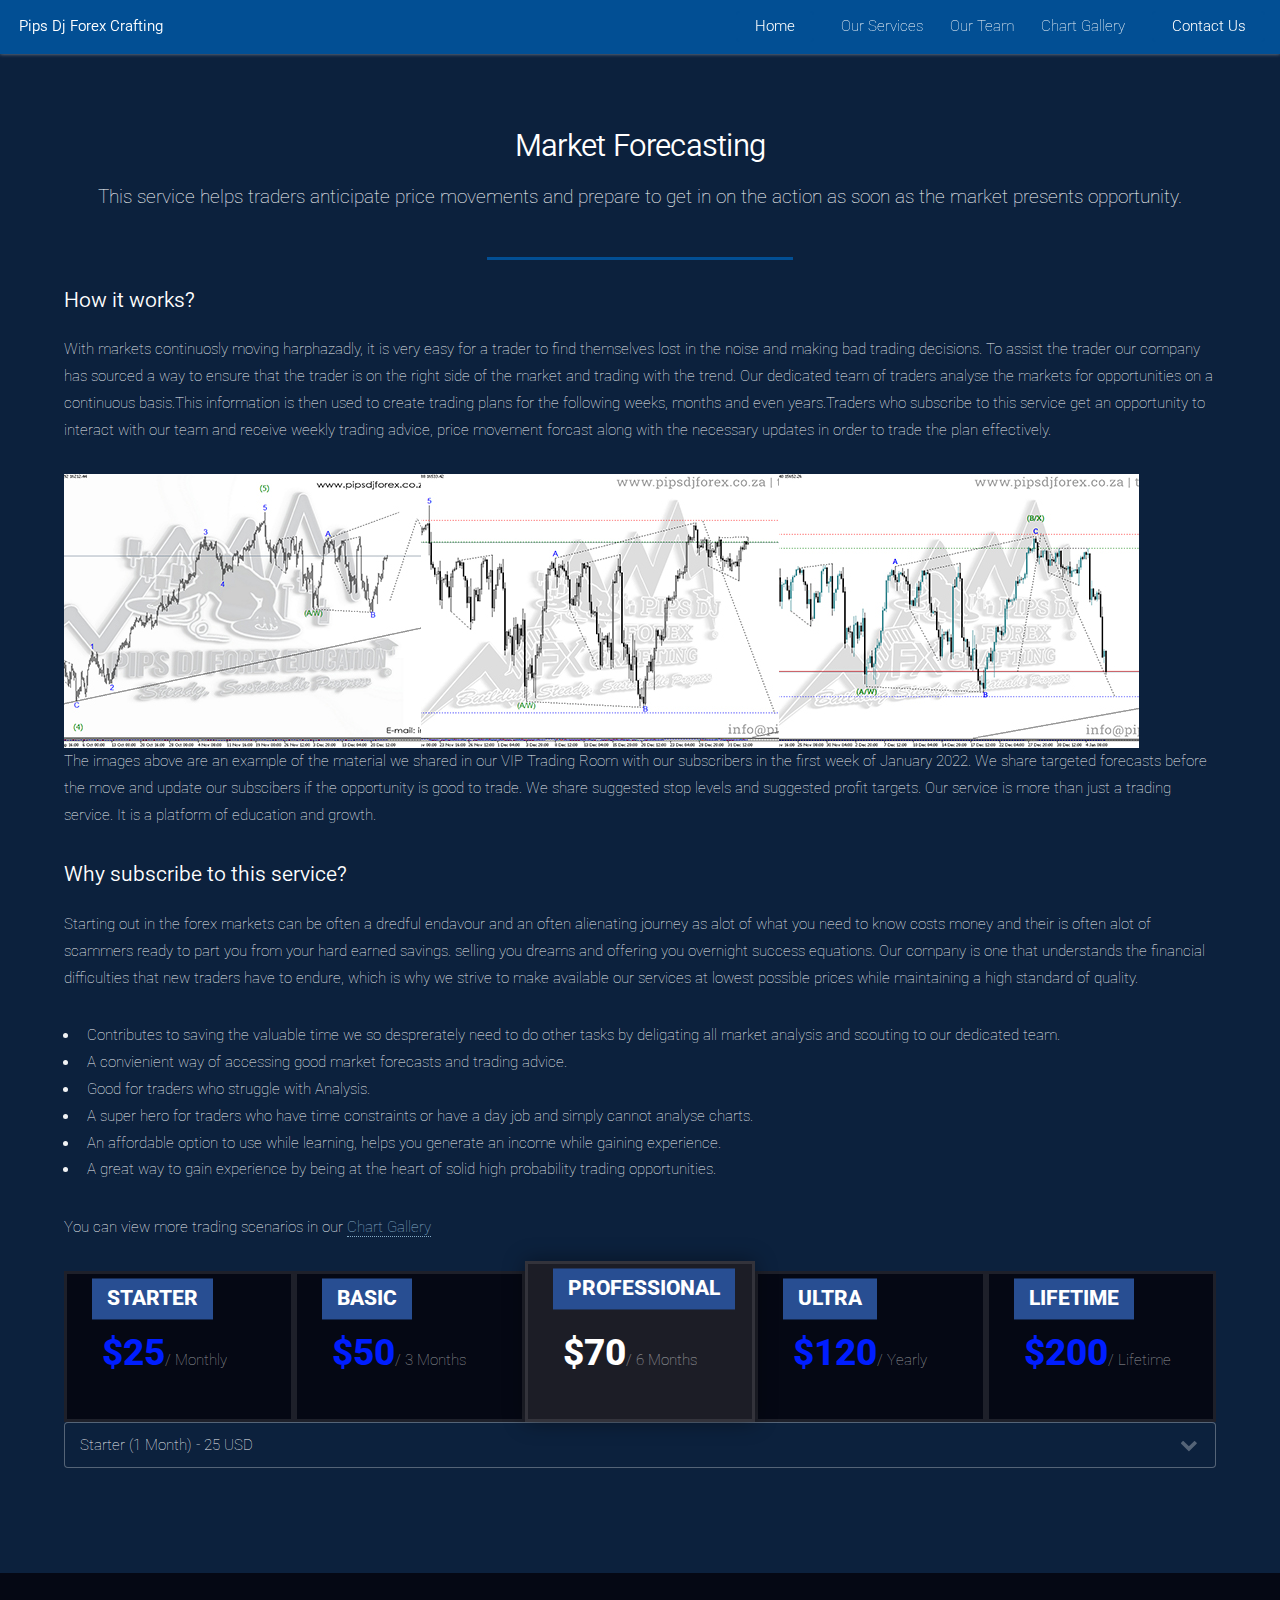
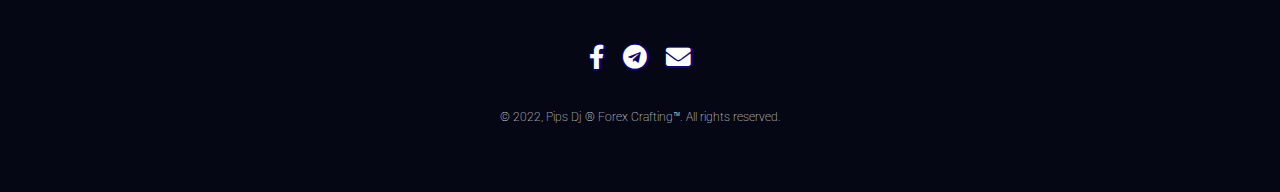
<file: market-forecasting.html>
<!DOCTYPE HTML>
<html>

<head>
  <link rel="apple-touch-icon" sizes="180x180" href="/images/favicon/apple-touch-icon.png">
  <link rel="icon" type="image/png" sizes="32x32" href="/images/favicon/favicon-32x32.png">
  <link rel="icon" type="image/png" sizes="16x16" href="/images/favicon/favicon-16x16.png">
 
  <link rel="manifest" href="/images/favicon/site.webmanifest">
  <title>Market Forecasting - PipsDj Forex</title>
  <meta charset="utf-8" />
  <meta name="viewport" content="width=device-width, initial-scale=1, user-scalable=no" />
   <meta name="description" content="This service helps traders anticipate price movements and prepare to get in on the action as soon as the market presents opportunity.">
  <meta name="twitter:image:src" content="images/pipsdj-logo-meta.png">
  <meta property="og:image" content="images/pipsdj-logo-meta.png">
  <meta name="twitter:title" content="Market Forecasting">
  <link rel="stylesheet" href="assets/css/main.css" />
  <link rel="stylesheet" href="assets/css/pricetable.css" />
  <link href="assets/css/lightbox.css" rel="stylesheet" />
  <noscript>
    <link rel="stylesheet" href="assets/css/noscript.css" />
  </noscript>
</head>

<body class="is-preload">
  <div id="page-wrapper">
    <!-- Header -->
    <header id="header">
      <h1 id="logo"><a href="index.html">Pips Dj Forex Crafting</a></h1>
      <nav id="nav">
        <ul>
          <li><a href="index.html" class="button">Home</a></li>

          <li><a href="ourservices.html">Our Services</a>
            <ul>
              <li><a href="trading-course.html">Forex Trading Course</a></li>
              <li><a href="trade-coaching.html">Forex Coaching </a></li>
              <li><a href="market-forecasting.html">Market Forecasting</a></li>
              <li><a href="funded-account-mentorship.html">Funded Account Mentorship</a></li>
            </ul>
          </li>
          <li><a href="our-team.html">Our Team</a></li>
          <li><a href="gallery.html">Chart Gallery</a></li>
          <li><a href="contact-us.html" class="button">Contact Us</a></li>
        </ul>
      </nav>
    </header>

    <div id="main" class="wrapper style1">
      <div class="container">
        <header class="major">
          <h2>Market Forecasting</h2>
          <p>This service helps traders anticipate price movements and prepare to get in on the action as soon as the market presents opportunity.</p>
        </header>
        <section>
          <h3>How it works?</h3>
          <p>With markets continuosly moving harphazadly, it is very easy for a trader to find themselves lost in the noise and making bad trading decisions. To assist the trader our company has sourced a way to ensure that the trader is on the right
            side of the market and trading with the trend.
            Our dedicated team of traders analyse the markets for opportunities on a continuous basis.This information is then used to create trading plans for the following weeks, months and even years.Traders who subscribe to this service get an
            opportunity to interact with our team and receive weekly trading advice, price movement forcast along with the necessary updates in order to trade the plan effectively.
          </p>
          <div id="gallery-img">
            <a href="images/fmw1.jpg" data-lightbox="gallery"><img src="images/thumbs/fmw1.jpg"/></a>
            <a href="images/fmw2.jpg" data-lightbox="gallery"><img src="images/thumbs/fmw2.jpg"/></a>
            <a href="images/fmw3.jpg" data-lightbox="gallery"><img src="images/thumbs/fmw3.jpg"/></a>
            </div>
          <p>The images above are an example of the material we shared in our VIP Trading Room with our subscribers in the first week of January 2022. We share targeted forecasts before the move and update our subscibers if the opportunity is good to trade. We share suggested stop levels and suggested profit targets. Our service is more than just a trading service. It is a platform of education and growth.</p>
          <!-- TODO: Add benefits of service -->
          <h3>Why subscribe to this service?</h3>
          <p>Starting out in the forex markets can be often a dredful endavour and an often alienating journey as alot of what you need to know costs money and their is often alot of scammers ready to part you from your hard earned savings. selling
            you dreams and offering you overnight success equations. Our company is one that understands the financial difficulties that new traders have to endure, which is why we strive to make available our services at lowest possible prices while maintaining a high standard of quality.</p>
      <ul>
            <li>Contributes to saving the valuable time we so desprerately need to do other tasks by deligating all market analysis and scouting to our dedicated team.</li>
            <li>A convienient way of accessing good market forecasts and trading advice.</li>
            <li>Good for traders who struggle with Analysis.</li>
            <li>A super hero for traders who have time constraints or have a day job and simply cannot analyse charts.</li>
            <li>An affordable option to use while learning, helps you generate an income while gaining experience.</li>
            <li>A great way to gain experience by being at the heart of solid high probability trading opportunities.</li>
          </ul>
          <p>You can view more trading scenarios in our <a href="gallery.html">Chart Gallery</a></p>



        </section>
        <section id="content">
          <!--Price Table -->
          <div class="snip1214">
            <div class="plan">
              <h3 class="plan-title">
                Starter
              </h3>
              <div class="plan-cost"><span class="plan-price">$25</span><span class="plan-type">/ Monthly</span></div>

            </div>
            <div class="plan">
              <h3 class="plan-title">
                Basic
              </h3>
              <div class="plan-cost"><span class="plan-price">$50</span><span class="plan-type">/ 3 Months</span></div>

            </div>
            <div class="plan featured">
              <h3 class="plan-title">
                Professional
              </h3>
              <div class="plan-cost"><span class="plan-price">$70</span><span class="plan-type">/ 6 Months</span></div>

            </div>
            <div class="plan">
              <h3 class="plan-title">
                Ultra
              </h3>
              <div class="plan-cost"><span class="plan-price">$120</span><span class="plan-type">/ Yearly</span></div>
                
            </div>
            <div class="plan">
              <h3 class="plan-title">
                Lifetime
              </h3>
              <div class="plan-cost"><span class="plan-price">$200</span><span class="plan-type">/ Lifetime</span></div>

            </div>
          </div>
          <!--Price Table End-->
          <div id="smart-button-container">
            <div style="text-align: center;">
              <div style="margin-bottom: 1.25rem;">
                <p></p>
                <select id="item-options">
                  <option value="Starter (1 Month)" price="25">Starter (1 Month) - 25 USD</option>
                  <option value="Basic (3 Months)" price="50">Basic (3 Months) - 50 USD</option>
                  <option value="Professional (6 Months)" price="70">Professional (6 Months) - 70 USD</option>
                  <option value="Ultra (1 Year)" price="120">Ultra (1 Year) - 120 USD</option>
                  <option value="Lifetime (Lifetime)" price="200">Lifetime (Lifetime) - 200 USD</option>
                </select>
                <select style="visibility: hidden" id="quantitySelect"></select>
              </div>
              <div id="paypal-button-container"></div>
            </div>
          </div>
          <script src="https://www.paypal.com/sdk/js?client-id=AYNEAb8Rm6pYd3PUHPq44JSWQdEogmgEJzDUatEeoY3XAxEeb0_CeSMivCsfWOSvBQ96J7op3Wzibshx&currency=USD" data-sdk-integration-source="button-factory"></script>
          <script>
            function initPayPalButton() {
              var shipping = 0;
              var itemOptions = document.querySelector("#smart-button-container #item-options");
              var quantity = parseInt();
              var quantitySelect = document.querySelector("#smart-button-container #quantitySelect");
              if (!isNaN(quantity)) {
                quantitySelect.style.visibility = "visible";
              }
              var orderDescription = '';
              if (orderDescription === '') {
                orderDescription = 'Item';
              }
              paypal.Buttons({
                style: {
                  shape: 'rect',
                  color: 'black',
                  layout: 'vertical',
                  label: 'pay',

                },
                createOrder: function(data, actions) {
                  var selectedItemDescription = itemOptions.options[itemOptions.selectedIndex].value;
                  var selectedItemPrice = parseFloat(itemOptions.options[itemOptions.selectedIndex].getAttribute("price"));
                  var tax = (0 === 0) ? 0 : (selectedItemPrice * (parseFloat(0) / 100));
                  if (quantitySelect.options.length > 0) {
                    quantity = parseInt(quantitySelect.options[quantitySelect.selectedIndex].value);
                  } else {
                    quantity = 1;
                  }

                  tax *= quantity;
                  tax = Math.round(tax * 100) / 100;
                  var priceTotal = quantity * selectedItemPrice + parseFloat(shipping) + tax;
                  priceTotal = Math.round(priceTotal * 100) / 100;
                  var itemTotalValue = Math.round((selectedItemPrice * quantity) * 100) / 100;

                  return actions.order.create({
                    purchase_units: [{
                      description: orderDescription,
                      amount: {
                        currency_code: 'USD',
                        value: priceTotal,
                        breakdown: {
                          item_total: {
                            currency_code: 'USD',
                            value: itemTotalValue,
                          },
                          shipping: {
                            currency_code: 'USD',
                            value: shipping,
                          },
                          tax_total: {
                            currency_code: 'USD',
                            value: tax,
                          }
                        }
                      },
                      items: [{
                        name: selectedItemDescription,
                        unit_amount: {
                          currency_code: 'USD',
                          value: selectedItemPrice,
                        },
                        quantity: quantity
                      }]
                    }]
                  });
                },
                onApprove: function(data, actions) {
                  return actions.order.capture().then(function(details) {
                    alert('Transaction completed by ' + details.payer.name.given_name + '!');
                  });
                },
                onError: function(err) {
                  console.log(err);
                },
              }).render('#paypal-button-container');
            }
            initPayPalButton();
          </script>
        </section>
      </div>
    </div>
    <footer id="footer">
      <section>
        <ul class="icons">
          <li><a href="https://fb.com/pipsdjforex" class="icon brands alt fa-facebook-f"><span class="label">Facebook</span></a></li>
          <li><a href="https://t.me/pipsdj" class="icon brands alt fa-telegram"><span class="label">Telegram</span></a></li>

          <li><a href="mailto:info@pipsdjforex.co.za" class="icon solid alt fa-envelope"><span class="label">Email</span></a></li>
        </ul>
        <ul class="copyright">
          <li>&copy; 2022, Pips Dj ® Forex Crafting™. All rights reserved.</li>
        </ul>
      </section>
    </footer>
  </div>

  <!-- Scripts -->
  <script src="assets/js/jquery.min.js"></script>
  <script src="assets/js/jquery.scrolly.min.js"></script>
  <script src="assets/js/jquery.dropotron.min.js"></script>
  <script src="assets/js/jquery.scrollex.min.js"></script>
  <script src="assets/js/browser.min.js"></script>
  <script src="assets/js/breakpoints.min.js"></script>
  <script src="assets/js/util.js"></script>
  <script src="assets/js/main.js"></script>
  <script src="assets/js/lightbox.js"></script>
</body>

</html>
</file>
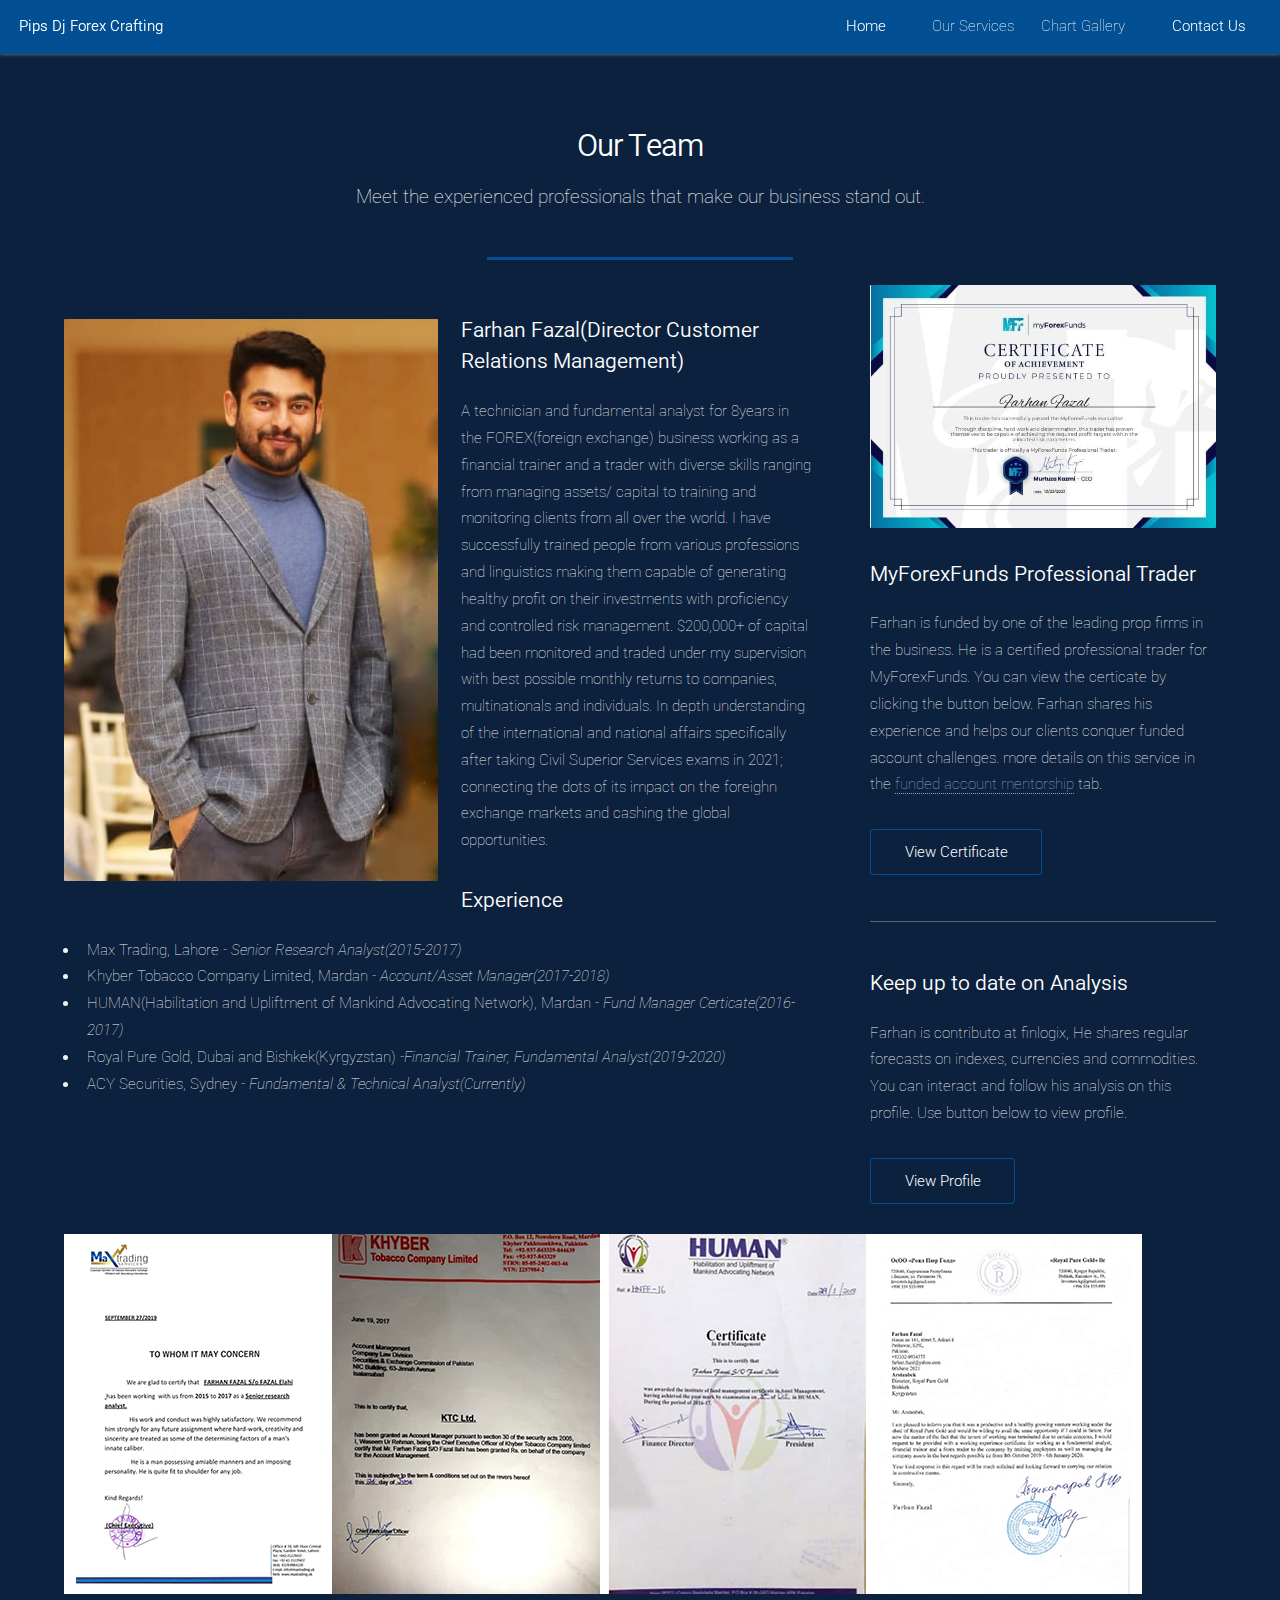
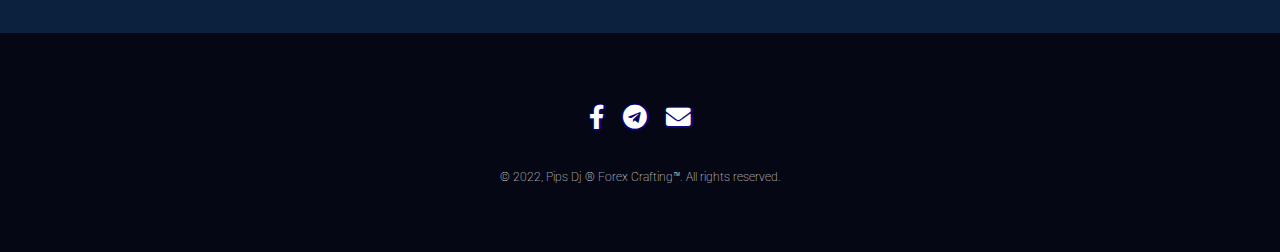
<file: our-team.html>
<!DOCTYPE html>
<html>
<head>
  <link rel="apple-touch-icon" sizes="180x180" href="/images/favicon/apple-touch-icon.png">
  <link rel="icon" type="image/png" sizes="32x32" href="/images/favicon/favicon-32x32.png">
  <link rel="icon" type="image/png" sizes="16x16" href="/images/favicon/favicon-16x16.png">
  <link rel="manifest" href="/images/favicon/site.webmanifest">
  <title>Our Team - Pips Dj Forex Crafting</title>
  <meta charset="utf-8" />
  <meta name="viewport" content="width=device-width, initial-scale=1, user-scalable=no" />
  <meta name="description" content="Meet the experienced professionals that make our business stand out.">
		<meta name="twitter:image:src" content="images/pipsdj-logo-meta.png">
		<meta property="og:image" content="images/pipsdj-logo-meta.png">
		<meta name="twitter:title" content="Our Team">
  <link rel="stylesheet" href="assets/css/main.css" />
  <link href="assets/css/lightbox.css" rel="stylesheet" />
  <noscript>
    <link rel="stylesheet" href="assets/css/noscript.css" />
   
  </noscript>

</head>

<body class="is-preload">

  <div id="page-wrapper">
    <header id="header">
      <h1 id="logo"><a href="index.html">Pips Dj Forex Crafting</a></h1>
      <nav id="nav">
        <ul>
          <li><a href="index.html" class="button">Home</a></li>
          <li><a href="ourservices.html">Our Services</a>
            <ul>
              <li><a href="trading-course.html">Forex Trading Course</a></li>
              <li><a href="trade-coaching.html">Forex Coaching </a></li>
              
              <li><a href="market-forecasting.html">Market Forecasting</a></li><!-- TODO: find a way to grey out this areas as is current selection -->
              <li><a href="funded-account-mentorship.html">Funded Account Mentorship</a></li>
            </ul>
          </li>
        
	<li><a href="gallery.html">Chart Gallery</a></li>
          <li><a href="contact-us.html" class="button">Contact Us</a></li>
        </ul>
      </nav>
    </header>

   <!-- Main -->
   <div id="main" class="wrapper style1">
    <div class="container">
        <header class="major">
            <h2>Our Team</h2>
            <p>Meet the experienced professionals that make our business stand out.</p>
        </header>
        <div class="row gtr-150">
            <div class="col-8 col-12-medium">

                <!-- Content -->
                    <section id="content">
                       <p><span class="image left"><img src="images/team1.jpg" alt="" /></span></p>
                        <h3>Farhan Fazal(Director Customer Relations Management)</h3>
                        <p>A technician and fundamental analyst for 8years in the FOREX(foreign exchange) business working as a financial trainer and a trader with diverse skills ranging from managing assets/ capital to training and monitoring clients from all over the world.
                          I have successfully trained people from various professions and linguistics making them capable of generating healthy profit on their investments with proficiency and controlled risk management.
                          $200,000+ of capital had been monitored and traded under my supervision with best possible monthly returns to companies, multinationals and individuals. In depth understanding of the international and national affairs specifically after taking Civil Superior Services exams in 2021; connecting the dots of its impact on the foreighn exchange markets and cashing the global opportunities.  </p>
                       <h3>Experience</h3>
                                <ul>
                            <li>Max Trading, Lahore - <em>Senior Research Analyst(2015-2017)</em></li>
                            <li>Khyber Tobacco Company Limited, Mardan - <em>Account/Asset Manager(2017-2018)</em></li>
                            <li>HUMAN(Habilitation and Upliftment of Mankind Advocating Network), Mardan - <em>Fund Manager Certicate(2016-2017)</em></li>
                            <li>Royal Pure Gold, Dubai and Bishkek(Kyrgyzstan) -<em>Financial Trainer, Fundamental Analyst(2019-2020)</em></li>
                            <li>ACY Securities, Sydney - <em>Fundamental & Technical Analyst(Currently)</em></li>
                          </ul>
                    </section>

            </div>
            <div class="col-4 col-12-medium">

                <!-- Sidebar -->
                    <section id="sidebar">
                        <section>
                            <a href="#" class="image fit"><img src="gallery/images/fulls/myfxfunds.jpg" alt="" /></a>
                            <h3>MyForexFunds Professional Trader</h3>
                            <p>Farhan is funded by one of the leading prop firms in the business. He is a certified professional trader for MyForexFunds. You can view the certicate by clicking the button below. Farhan shares his experience and helps our clients conquer funded account challenges. more details on this service in the <a href="funded-account-mentorship.html">funded account mentorship</a> tab. </p>
                            <footer>
                                <ul class="actions">
                                    <li><a href="gallery/images/fulls/myfxfunds.jpg" data-lightbox="gallery" class="button">View Certificate</a></li>
                                </ul>
                            </footer>
                            <hr />
                            <section>
                              <h3>Keep up to date on Analysis</h3>
                              <p>Farhan is contributo at finlogix, He shares regular forecasts on indexes, currencies and commodities. You can interact and follow his analysis on this profile. Use button below to view profile.</p>
                              <footer>
                                  <ul class="actions">
                                      <li><a href="https://www.finlogix.com/profile/farhanfazal" target="_blank" class="button">View Profile</a></li>
                                  </ul>
                              </footer>
                          </section>
                        </section>
                    </section>
            </div>
        </div>
        <section>
            <div id="gallery-img">
                <a href="gallery/images/fulls/c1.jpg" data-lightbox="gallery"><img src="gallery/images/thumbs/c1.jpg"/></a>
                <a href="gallery/images/fulls/c2.jpg" data-lightbox="gallery"><img src="gallery/images/thumbs/c2.jpg"/></a>
                <a href="gallery/images/fulls/c3.jpg" data-lightbox="gallery"><img src="gallery/images/thumbs/c3.jpg"/></a>
                <a href="gallery/images/fulls/c4.jpg" data-lightbox="gallery"><img src="gallery/images/thumbs/c4.jpg"/></a>
              </div>

        </section>
    </div>
</div>
      <footer id="footer">
        <ul class="icons">
          <li><a href="https://fb.com/pipsdjforex" class="icon brands alt fa-facebook-f"><span class="label">Facebook</span></a></li>
          <li><a href="https://t.me/pipsdj" class="icon brands alt fa-telegram"><span class="label">Telegram</span></a></li>
        
          <li><a href="mailto:info@pipsdjforex.co.za" class="icon solid alt fa-envelope"><span class="label">Email</span></a></li>
        </ul>
        <ul class="copyright">
        <li>&copy; 2022, Pips Dj ® Forex Crafting™. All rights reserved.</li>
        </ul>
      </footer>
    </div>
    <!-- Scripts -->
    <script src="assets/js/jquery.min.js"></script>
    <script src="assets/js/jquery.scrolly.min.js"></script>
    <script src="assets/js/jquery.dropotron.min.js"></script>
    <script src="assets/js/jquery.scrollex.min.js"></script>
    <script src="assets/js/browser.min.js"></script>
    <script src="assets/js/breakpoints.min.js"></script>
    <script src="assets/js/util.js"></script>
    <script src="assets/js/main.js"></script>
    <script src="assets/js/lightbox.js"></script>
</body>

</html>
</file>
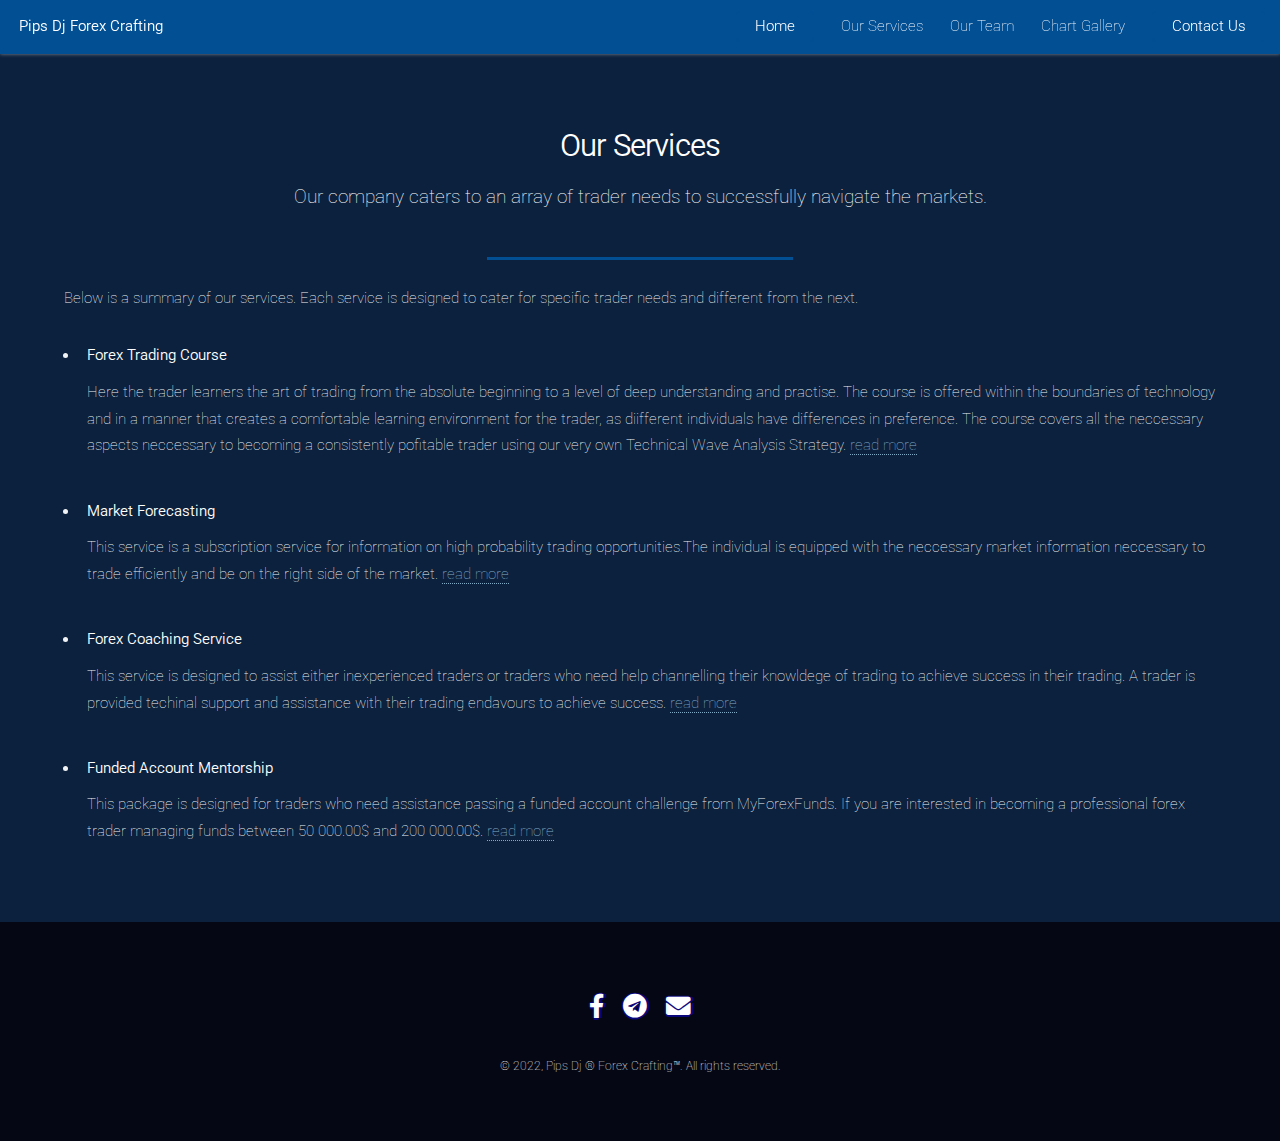
<file: ourservices.html>
<!DOCTYPE HTML>
<html>
	<head>
		<link rel="apple-touch-icon" sizes="180x180" href="/images/favicon/apple-touch-icon.png">
		<link rel="icon" type="image/png" sizes="32x32" href="/images/favicon/favicon-32x32.png">
		<link rel="icon" type="image/png" sizes="16x16" href="/images/favicon/favicon-16x16.png">
		<link rel="manifest" href="/images/favicon/site.webmanifest">
		<title>Our Services - PipsDj Forex </title>
		<meta charset="utf-8" />
		<meta name="viewport" content="width=device-width, initial-scale=1, user-scalable=no" />
		<meta name="description" content="Our company caters to an array of trader needs to successfully navigate the markets.">
		<meta name="twitter:image:src" content="images/pipsdj-logo-meta.png">
		<meta property="og:image" content="images/pipsdj-logo-meta.png">
		<meta name="twitter:title" content="Our Services">
		<link rel="stylesheet" href="assets/css/main.css" />
		<noscript><link rel="stylesheet" href="assets/css/noscript.css" /></noscript>
	</head>
	<body class="is-preload">
		<div id="page-wrapper">

			<header id="header">
					<h1 id="logo"><a href="index.html">Pips Dj Forex Crafting</a></h1>
					<nav id="nav">
						<ul>
							<li><a href="index.html" class="button">Home</a></li>

									<li><a href="ourservices.html">Our Services</a>
										<ul>
											<li><a href="trading-course.html">Forex Trading Course</a></li>
											<li><a href="trade-coaching.html">Forex Coaching </a></li>
											<li><a href="market-forecasting.html">Market Forecasting</a></li>
											<li><a href="funded-account-mentorship.html">Funded Account Mentorship</a></li>
										</ul>
									</li>
									<li><a href="our-team.html">Our Team</a></li>
									<li><a href="gallery.html">Chart Gallery</a></li>
									<li><a href="contact-us.html" class="button">Contact Us</a></li>
						</ul>
					</nav>
				</header>

			<!-- Main -->
				<div id="main" class="wrapper style1">
					<div class="container">
						<header class="major">
							<h2>Our Services</h2>
							<p>Our company caters to an array of trader needs to successfully navigate the markets.</p>
						</header>
						<section>
							<p>Below is a summary of our services. Each service is designed to cater for specific trader needs and different from the next.</p>
							<ul>
								<li>
									<h1>Forex Trading Course</h1>
									<ul class="alt">
										<li>Here the trader learners the art of trading from the absolute beginning to a level of deep understanding and practise. The course is offered within the boundaries of technology and in a manner that creates a comfortable learning environment for the trader, as diifferent  individuals have differences in preference.
										The course covers all the neccessary aspects neccessary to becoming a consistently pofitable trader using our very own <strong></strong>Technical Wave Analysis Strategy</strong>. <a href="trading-course.html">read more</a></li>
									</ul>
								</li>
								<li>
									<h1>Market Forecasting</h1>
									<ul class="alt">
										<li>This service is a subscription service for information on high probability trading opportunities.The individual is equipped with the neccessary market information neccessary to trade efficiently and be on the right side of the market. <a href="market-forecasting.html">read more</a> </li>
									</ul>
								</li>
								<li>
									<h1>Forex Coaching Service</h1>
									<ul class="alt">
										<li>This service is designed to assist either inexperienced traders or traders who need help channelling their knowldege of trading to achieve success in their trading. A trader is provided techinal support and assistance with their trading endavours to achieve success. <a href="trade-coaching.html">read more</a></li>
						       </ul>
							   <li>
								<h1>Funded Account Mentorship</h1>
								<ul class="alt">
									<li>This package is designed for traders who need assistance passing a funded account challenge from MyForexFunds. If you are interested in becoming a professional forex trader managing funds between 50 000.00$ and 200 000.00$. <a href="funded-account-mentorship.html">read more</a></li>
						   </ul>
								</li>

						</section>
					</div>
				</div>
		<!-- Footer -->
			<footer id="footer">
	      <ul class="icons">
	       <li><a href="https://fb.com/pipsdjforex" class="icon brands alt fa-facebook-f"><span class="label">Facebook</span></a></li>
					<li><a href="https://t.me/pipsdj" class="icon brands alt fa-telegram"><span class="label">Telegram</span></a></li>

	        <li><a href="mailto:info@pipsdjforex.co.za" class="icon solid alt fa-envelope"><span class="label">Email</span></a></li>
	      </ul>
	      <ul class="copyright">
	       <li>&copy; 2022, Pips Dj ® Forex Crafting™. All rights reserved.</li>
	      </ul>
	    </footer>
		</div>
		<!-- Scripts -->
			<script src="assets/js/jquery.min.js"></script>
			<script src="assets/js/jquery.scrolly.min.js"></script>
			<script src="assets/js/jquery.dropotron.min.js"></script>
			<script src="assets/js/jquery.scrollex.min.js"></script>
			<script src="assets/js/browser.min.js"></script>
			<script src="assets/js/breakpoints.min.js"></script>
			<script src="assets/js/util.js"></script>
			<script src="assets/js/main.js"></script>
	</body>
</html>
</file>
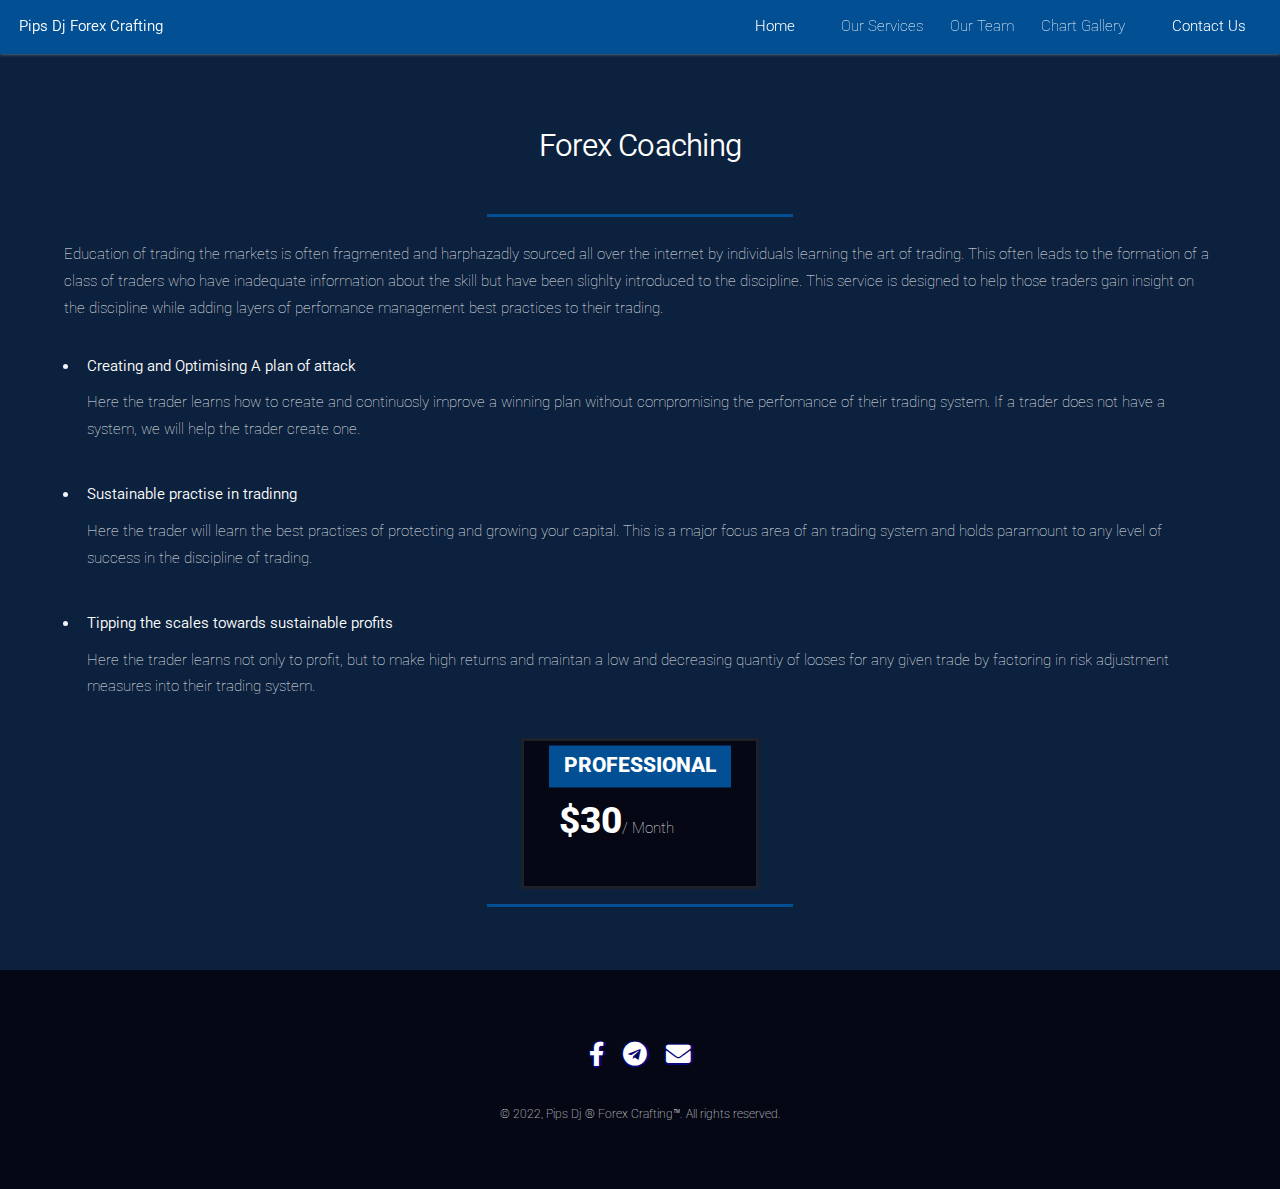
<file: trade-coaching.html>
<!DOCTYPE HTML>
<html>
	<head>
		<link rel="apple-touch-icon" sizes="180x180" href="/images/favicon/apple-touch-icon.png">
		<link rel="icon" type="image/png" sizes="32x32" href="/images/favicon/favicon-32x32.png">
		<link rel="icon" type="image/png" sizes="16x16" href="/images/favicon/favicon-16x16.png">
		<link rel="manifest" href="/images/favicon/site.webmanifest">
		<title>Coaching - PipsDj Forex</title>
		<meta charset="utf-8" />
		<meta name="viewport" content="width=device-width, initial-scale=1, user-scalable=no" />
		<meta name="description" content="This service is designed to assist either inexperienced traders or traders who need help channelling their knowledge of trading to achieve success in their trading. A trader is provided technical support and assistance with their trading endeavors to achieve success.">
		<meta name="twitter:image:src" content="images/pipsdj-logo-meta.png">
		<meta property="og:image" content="images/pipsdj-logo-meta.png">
		<meta name="twitter:title" content="Trade Coaching">
		<link rel="stylesheet" href="assets/css/main.css" />
		<link rel="stylesheet" href="assets/css/pricetable.css" />
		<noscript><link rel="stylesheet" href="assets/css/noscript.css" /></noscript>
	
  </div>
  <!-- TradingView Widget END -->
</section>
	</head>
	<body class="is-preload">
		<div id="page-wrapper">

			<header id="header">
					<h1 id="logo"><a href="index.html">Pips Dj Forex Crafting</a></h1>
					<nav id="nav">
						<ul>
							<li><a href="index.html" class="button">Home</a></li>

									<li><a href="ourservices.html">Our Services</a>
										<ul>
											<li><a href="trading-course.html">Forex Trading Course</a></li>
											<li><a href="trade-coaching.html">Forex Coaching </a></li>
											<li><a href="market-forecasting.html">Market Forecasting</a></li>
											<li><a href="funded-account-mentorship.html">Funded Account Mentorship</a></li>
										</ul>
									</li>
									<li><a href="our-team.html">Our Team</a></li>
									<li><a href="gallery.html">Chart Gallery</a></li>
									<li><a href="contact-us.html" class="button">Contact Us</a></li>
						</ul>
					</nav>
				</header>

			<!-- Main -->
				<div id="main" class="wrapper style1">
					<div class="container">
						<header class="major">
							<h2>Forex Coaching</h2>
				</header>
						<section>
							<p>Education of trading the markets is often fragmented and harphazadly sourced all over the internet by individuals learning the art of trading. This often leads to the formation of a class of traders who have inadequate information about the skill but have been slighlty introduced to the discipline. This service is designed to help those traders gain insight on the discipline while adding layers of perfomance management best practices to their trading.</p>
							<ul>
								<li>
									<h1>Creating and Optimising A plan of attack</h1>
									<ul class="alt">
										<li>Here the trader learns how to create and continuosly improve a winning plan without compromising the perfomance of their trading system. If a trader does not have a system, we will help the trader create one.</li>
						</ul>
								</li>
								<li>
									<h1>Sustainable practise in tradinng</h1>
									<ul class="alt">
										<li>Here the trader will learn the best practises of protecting and growing your capital.
										This is a major focus area of an trading system and holds paramount to any level of success in the discipline of trading.</li>
									</ul>
								</li>
								<li>
									<h1>Tipping the scales towards sustainable profits</h1>
									<ul class="alt">
										<li>Here the trader learns not only to profit, but to make high returns and maintan a low and decreasing quantiy of looses for any given trade by factoring in risk adjustment measures into their trading system.</li>
									</ul>
								</li>
						</section>

			</ul>
		</header>
			<section id="content">
				<!--Price Table -->
				<div class="price-plan-course">

					<div class="plan featured">
						<h3 class="plan-title">
							Professional
						</h3>
						<div class="plan-cost" ><span class="plan-price">$30</span><span class="plan-type">/ Month</span></div>
					</div>

				<!--Price Table End-->
<div class="container">
	<header class="major">
	    <div id="paypal-button-container-P-5A417864UM983082PMCZLZ5Y"></div>
                        <script src="https://www.paypal.com/sdk/js?client-id=AYNEAb8Rm6pYd3PUHPq44JSWQdEogmgEJzDUatEeoY3XAxEeb0_CeSMivCsfWOSvBQ96J7op3Wzibshx&vault=true&intent=subscription" data-sdk-integration-source="button-factory"></script>
                        <script>
                        paypal.Buttons({
                          style: {
                              shape: 'rect',
                              color: 'black',
                              layout: 'vertical',
                              label: 'subscribe'
                          },
                          createSubscription: function(data, actions) {
                            return actions.subscription.create({
                              /* Creates the subscription */
                              plan_id: 'P-5A417864UM983082PMCZLZ5Y'
                            });
                          },
                          onApprove: function(data, actions) {
                            alert(data.subscriptionID); // You can add optional success message for the subscriber here
                          }
                        }).render('#paypal-button-container-P-5A417864UM983082PMCZLZ5Y'); // Renders the PayPal button
                        </script>
				</section>
						
					</div>
					</div>
			<!-- Footer -->
			<footer id="footer">
	      <ul class="icons">
	        <li><a href="https://fb.com/pipsdjforex" class="icon brands alt fa-facebook-f"><span class="label">Facebook</span></a></li>
	       <li><a href="https://t.me/pipsdj" class="icon brands alt fa-telegram"><span class="label">Telegram</span></a></li>

	        <li><a href="mailto:info@pipsdjforex.co.za" class="icon solid alt fa-envelope"><span class="label">Email</span></a></li>
	      </ul>
	      <ul class="copyright">
	        <li>&copy; 2022, Pips Dj ® Forex Crafting™. All rights reserved.</li>
	      </ul>
	    </footer>

		</div>

		<!-- Scripts -->
			<script src="assets/js/jquery.min.js"></script>
			<script src="assets/js/jquery.scrolly.min.js"></script>
			<script src="assets/js/jquery.dropotron.min.js"></script>
			<script src="assets/js/jquery.scrollex.min.js"></script>
			<script src="assets/js/browser.min.js"></script>
			<script src="assets/js/breakpoints.min.js"></script>
			<script src="assets/js/util.js"></script>
			<script src="assets/js/main.js"></script>

	</body>
</html>
</file>
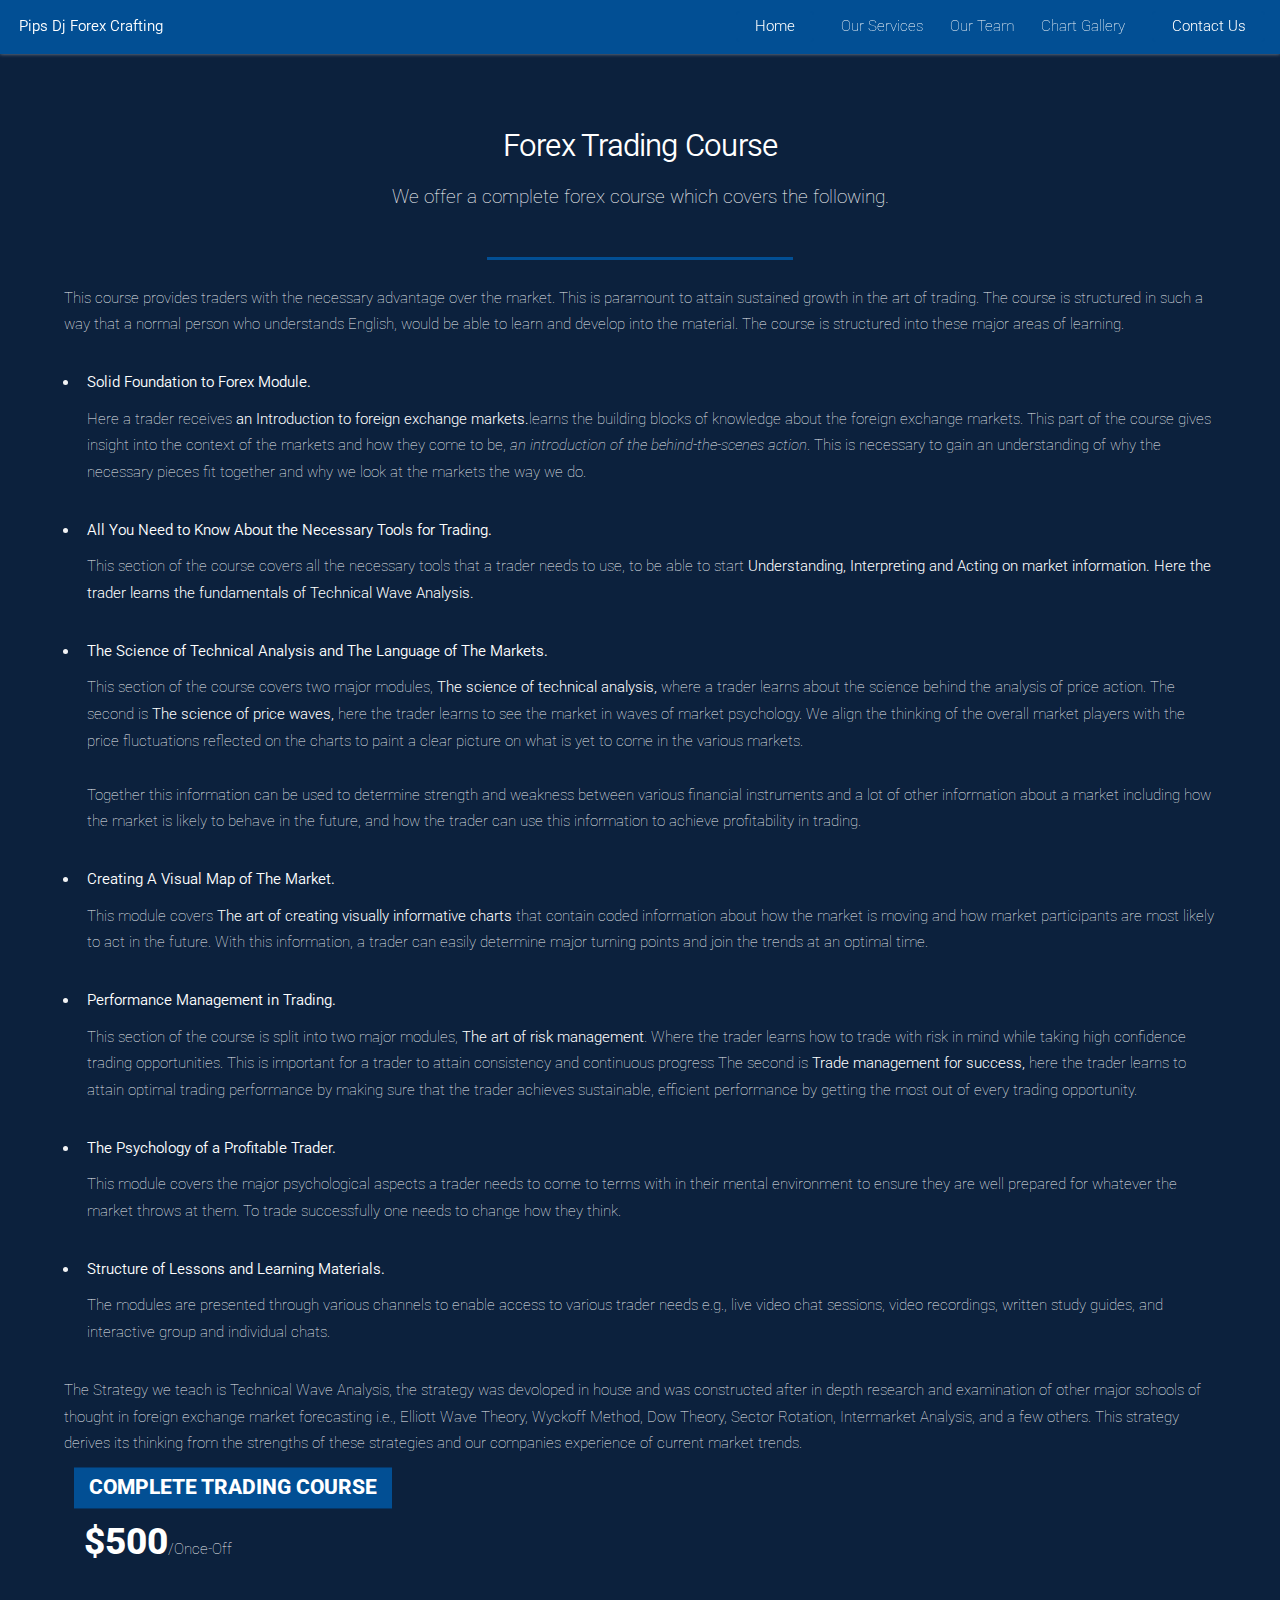
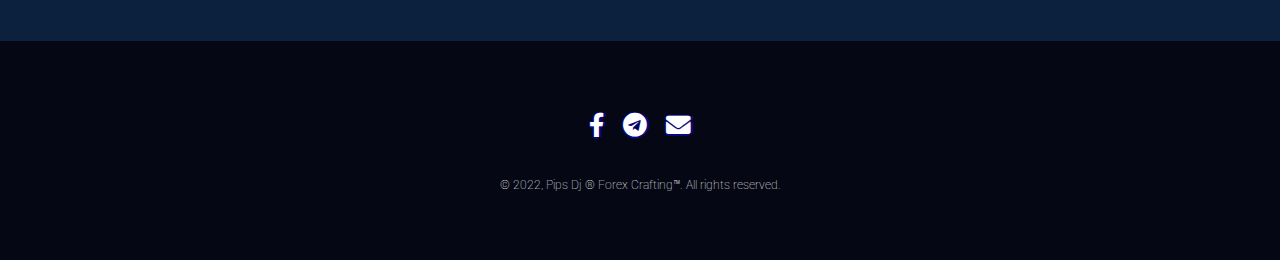
<file: trading-course.html>
<!DOCTYPE HTML>
<html>

<head>
	<link rel="apple-touch-icon" sizes="180x180" href="/images/favicon/apple-touch-icon.png">
	<link rel="icon" type="image/png" sizes="32x32" href="/images/favicon/favicon-32x32.png">
	<link rel="icon" type="image/png" sizes="16x16" href="/images/favicon/favicon-16x16.png">
	<link rel="manifest" href="/images/favicon/site.webmanifest">
	<title>Trading Education Course - PipsDj Forex</title>
	<meta charset="utf-8" />
	<meta name="viewport" content="width=device-width, initial-scale=1, user-scalable=no" />
	<meta name="description" content="Here the trader learners the art of trading from the absolute beginning to a level of deep understanding and practice.
	<br>The course covers all the necessary aspects to becoming a consistently profitable trader.">
	<meta name="twitter:image:src" content="images/pipsdj-logo-meta.png">
	<meta property="og:image" content="images/pipsdj-logo-meta.png">
	<meta name="twitter:title" content="Trading Course for any Market">
	<link rel="stylesheet" href="assets/css/main.css" />

	<noscript>
		<link rel="stylesheet" href="assets/css/noscript.css" />
	</noscript>
</head>

<body class="is-preload">
	<div id="page-wrapper">

		<header id="header">
			<h1 id="logo"><a href="index.html">Pips Dj Forex Crafting</a></h1>
			<nav id="nav">
				<ul>
					<li><a href="index.html" class="button">Home</a></li>

					<li><a href="ourservices.html">Our Services</a>
						<ul>
							<li><a href="trading-course.html">Forex Trading Course</a></li>
							<li><a href="trade-coaching.html">Forex Coaching </a></li>
							<li><a href="market-forecasting.html">Forex Market Watch</a></li>
							<li><a href="funded-account-mentorship.html">Funded Account Mentorship</a></li>
							</ul>
					</li>
					<li><a href="our-team.html">Our Team</a></li>
					<li><a href="gallery.html">Chart Gallery</a></li>
					<li><a href="contact-us.html" class="button">Contact Us</a></li>
				</ul>
			</nav>
		</header>


		<div id="main" class="wrapper style1">
			<div class="container">
				<header class="major">
					<h2>Forex Trading Course</h2>
					<p>We offer a complete forex course which covers the following.</p>
				</header>
				<section>
					<p>This course provides traders with the necessary advantage over the market. This is paramount to attain sustained growth in the art of trading. The course is structured in such a way that a normal person who understands English, would be able
						to learn and develop into the material. The course is structured into these major areas of learning.</p>
					<ul>
						<li>
							<h1>Solid Foundation to Forex Module.</h1>
							<p>Here a trader receives <strong>an Introduction to foreign exchange markets.</strong>learns the building blocks of knowledge about the foreign exchange markets.
								This part of the course gives insight into the context of the markets and how they come to be, <em>an introduction of the behind-the-scenes action</em>.
								 This is necessary to gain an understanding of why the necessary pieces fit together and why we look at the markets the way we do.</p>
						</li>
						<li>
							<h1>All You Need to Know About the Necessary Tools for Trading.</h1>
							
								<p>This section of the course covers all the necessary tools that a trader needs to use, to be able to start <strong>Understanding, Interpreting and Acting on market information. Here the trader learns the fundamentals of Technical Wave Analysis.</strong></p>
						</li>
						<li>
							<h1>The Science of Technical Analysis and The Language of The Markets.</h1>
							
								<p>This section of the course covers two major modules, <strong>The science of technical analysis,</strong> where a trader learns about the science behind the analysis of price action.
								The second is <strong>The science of price waves,</strong> here the trader learns to see the market in waves of market psychology. We align the thinking of the overall market players with the price fluctuations reflected on the charts to paint a clear picture on what is yet to come in the various markets.
								<br><br>Together this information can be used to determine strength and weakness between various financial instruments and a lot of other information about a market including how the market is likely to behave in the future, and how the
								trader can use this information to achieve profitability in trading.</p>	
						</li>
						<li>
							<h1>Creating A Visual Map of The Market.</h1>
							
								<p>This module covers <strong>The art of creating visually informative charts</strong> that contain coded information about how the market is moving and how market participants are most likely to act in the future.
								With this information, a trader can easily determine major turning points and join the trends at an optimal time.</p>
							
						</li> 
						<li>
							<h1>Performance Management in Trading.</h1>
								<p>This section of the course is split into two major modules, <strong>The art of risk management</strong>. Where the trader learns how to trade with risk in mind while taking high confidence trading opportunities. This is important for a
									trader to attain consistency and continuous progress
								The second is <strong>Trade management for success,</strong> here the trader learns to attain optimal trading performance by making sure that the trader achieves sustainable, efficient performance by getting the most out of every trading
									opportunity.</p>
						</li>
						<li>
							<h1>The Psychology of a Profitable Trader.</h1>
								<p>This module covers the major psychological aspects a trader needs to come to terms with in their mental environment to ensure they are well prepared for whatever the market throws at them. To trade successfully one needs to change how they think.</p>	
						</li>
						<li>
							<h1>Structure of Lessons and Learning Materials.</h1>
							
								<p>The modules are presented through various channels to enable access to various trader needs e.g., live video chat sessions, video recordings, written study guides, and interactive group and individual chats.</p>
						</li>
					</ul>
					<p>The Strategy we teach is Technical Wave Analysis, the strategy was devoloped in house and was constructed after in depth research and examination of other major schools of thought in foreign exchange market forecasting i.e., Elliott Wave Theory, Wyckoff Method, Dow Theory, Sector Rotation, Intermarket Analysis, and a few others. This
						strategy derives its thinking from the strengths of these strategies and our companies experience of current market trends.</section>
				<section id="content">
					<!--Price Table -->
					<div class="price-plan-course">

						<div class="plan-featured">
							<h3 class="plan-title">
								Complete Trading Course
							</h3>
							<div class="plan-cost" ><span class="plan-price">$500</span><span class="plan-type">/Once-Off</span></div>
						</div>

					<!--Price Table End-->
	
			<div id="content">
<div style="text-align: center;">
	<div id="paypal-button-container"></div>
</div>
</div>
<div id="smart-button-container">
	<div style="text-align: center;">
	  <div id="paypal-button-container"></div>
	</div>
  </div>
<script src="https://www.paypal.com/sdk/js?client-id=AYNEAb8Rm6pYd3PUHPq44JSWQdEogmgEJzDUatEeoY3XAxEeb0_CeSMivCsfWOSvBQ96J7op3Wzibshx&enable-funding=venmo&currency=USD" data-sdk-integration-source="button-factory"></script>
<script>
  function initPayPalButton() {
	paypal.Buttons({
	  style: {
		shape: 'rect',
		color: 'blue',
		layout: 'vertical',
		label: 'buynow',
		
	  },

	  createOrder: function(data, actions) {
		return actions.order.create({
		  purchase_units: [{"description":"Forex Trading Course for any liquid market. Learn Technical Wave Analysis.","amount":{"currency_code":"USD","value":500}}]
		});
	  },

	  onApprove: function(data, actions) {
		return actions.order.capture().then(function(orderData) {
		  
		  // Full available details
		  console.log('Capture result', orderData, JSON.stringify(orderData, null, 2));

		  // Show a success message within this page, e.g.
		  const element = document.getElementById('paypal-button-container');
		  element.innerHTML = '';
		  element.innerHTML = '<h3>Thank you for your payment!</h3>';

		  // Or go to another URL:  actions.redirect('thank_you.html');
		  
		});
	  },

	  onError: function(err) {
		console.log(err);
	  }
	}).render('#paypal-button-container');
  }
  initPayPalButton();
</script>
					</section>
			</div>
		</div>

		<!-- Footer -->
		<footer id="footer">
			<ul class="icons">
				<li><a href="https://fb.com/pipsdjforex" class="icon brands alt fa-facebook-f"><span class="label">Facebook</span></a></li>
				<li><a href="https://t.me/pipsdj" class="icon brands alt fa-telegram"><span class="label">Telegram</span></a></li>

				<li><a href="mailto:info@pipsdjforex.co.za" class="icon solid alt fa-envelope"><span class="label">Email</span></a></li>
			</ul>
			<ul class="copyright">
				<li>&copy; 2022, Pips Dj ® Forex Crafting™. All rights reserved.</li>
			</ul>
		</footer>

	</div>

	<!-- Scripts -->
	<script src="assets/js/jquery.min.js"></script>
	<script src="assets/js/jquery.scrolly.min.js"></script>
	<script src="assets/js/jquery.dropotron.min.js"></script>
	<script src="assets/js/jquery.scrollex.min.js"></script>
	<script src="assets/js/browser.min.js"></script>
	<script src="assets/js/breakpoints.min.js"></script>
	<script src="assets/js/util.js"></script>
	<script src="assets/js/main.js"></script>

</body>

</html>
</file>
<file: assets/css/noscript.css>
/* Loader */

	body.landing.is-preload:before {
		display: none;
	}

	body.landing.is-preload:after {
		display: none;
	}
</file>
<file: assets/css/main.css>
@import url("fontawesome-all.min.css");
@import url("https://fonts.googleapis.com/css?family=Roboto:100,300,100italic,300italic");


html, body, div, span, applet, object,
iframe, h1, h2, h3, h4, h5, h6, p, blockquote,
pre, a, abbr, acronym, address, big, cite,
code, del, dfn, em, img, ins, kbd, q, s, samp,
small, strike, strong, sub, sup, tt, var, b,
u, i, center, dl, dt, dd, ol, ul, li, fieldset,
form, label, legend, table, caption, tbody,
tfoot, thead, tr, th, td, article, aside,
canvas, details, embed, figure, figcaption,
footer, header, hgroup, menu, nav, output, ruby,
section, summary, time, mark, audio, video {
	margin: 0;
	padding: 0;
	border: 0;
	font-size: 100%;
	font: inherit;
	vertical-align: baseline;}

article, aside, details, figcaption, figure,
footer, header, hgroup, menu, nav, section {
	display: block;}

body {
	line-height: 1;
}

ol, ul {
	list-style: none;
}

blockquote, q {
	quotes: none;
}

	blockquote:before, blockquote:after, q:before, q:after {
		content: '';
		content: none;
	}

table {
	border-collapse: collapse;
	border-spacing: 0;
}

body {
	-webkit-text-size-adjust: none;
}

mark {
	background-color: transparent;
	color: inherit;
}

input::-moz-focus-inner {
	border: 0;
	padding: 0;
}

input, select, textarea {
	-moz-appearance: none;
	-webkit-appearance: none;
	-ms-appearance: none;
	appearance: none;
}

/* Basic */

	html {
		box-sizing: border-box;
	}

	*, *:before, *:after {
		box-sizing: inherit;
	}

	html, body {
		background: #0c213d;
	}

	body.is-preload *, body.is-preload *:before, body.is-preload *:after {
		-moz-animation: none !important;
		-webkit-animation: none !important;
		-ms-animation: none !important;
		animation: none !important;
		-moz-transition: none !important;
		-webkit-transition: none !important;
		-ms-transition: none !important;
		transition: none !important;
	}

	body, input, select, textarea {
		color: rgba(255, 255, 255, 0.95);
		font-family: "Roboto", Helvetica, sans-serif;
		font-size: 15pt;
		font-weight: 100;
		line-height: 1.75em;
	}

	a {
		-moz-transition: border-color 0.2s ease-in-out, color 0.2s ease-in-out;
		-webkit-transition: border-color 0.2s ease-in-out, color 0.2s ease-in-out;
		-ms-transition: border-color 0.2s ease-in-out, color 0.2s ease-in-out;
		transition: border-color 0.2s ease-in-out, color 0.2s ease-in-out;
		border-bottom: dotted 1px;
		color: #85aac5;
		text-decoration: none;
	}

		a:hover {
			color: #ffffff !important;
			font-weight: bold;
			border-bottom-color:transparent;
		}

	strong, b {
		color: #ffffff;
		font-weight: 300;
	}

	em, i {
		font-style: italic;
	}

	p {
		margin: 0 0 2em 0;
	}

	h1, h2, h3, h4, h5, h6 {
		color: #ffffff;
		font-weight: 350;
		line-height: 1em;
		margin: 0 0 1em 0;
	}

		h1 a, h2 a, h3 a, h4 a, h5 a, h6 a {
			color: inherit;
			border: 0;
		}

	h2 {
		font-size: 2em;
		line-height: 1.5em;
		letter-spacing: -0.025em;
	}

	h3 {
		font-size: 1.35em;
		line-height: 1.5em;
	}

	h4 {
		font-size: 1.1em;
		line-height: 1.5em;
	}

	h5 {
		font-size: 0.9em;
		line-height: 1.5em;
	}

	h6 {
		font-size: 0.7em;
		line-height: 1.5em;
	}

	sub {
		font-size: 0.8em;
		position: relative;
		top: 0.5em;
	}

	sup {
		font-size: 0.8em;
		position: relative;
		top: -0.5em;
	}

	hr {
		border: 0;
		border-bottom: solid 1px rgba(255, 255, 255, 0.3);
		margin: 3em 0;
	}

		hr.major {
			margin: 4em 0;
		}

	blockquote {
		border-left: solid 4px rgba(255, 255, 255, 0.3);
		font-style: italic;
		margin: 0 0 2em 0;
		padding: 0.5em 0 0.5em 2em;
	}

	code {
		background: rgba(255, 255, 255, 0.075);
		border-radius: 4px;
		font-family: "Courier New", monospace;
		font-size: 0.9em;
		margin: 0 0.25em;
		padding: 0.25em 0.65em;
	}

	pre {
		-webkit-overflow-scrolling: touch;
		font-family: "Courier New", monospace;
		font-size: 0.9em;
		margin: 0 0 2em 0;
	}

		pre code {
			display: block;
			line-height: 1.75em;
			padding: 1em 1.5em;
			overflow-x: auto;
		}

	.align-left {
		text-align: left;
	}

	.align-center {
		text-align: center;
	}

	.align-right {
		text-align: right;
	}

/* Loader */

	@-moz-keyframes spinner-show {
		0% {
			opacity: 0;
		}

		100% {
			opacity: 1;
		}
	}

	@-webkit-keyframes spinner-show {
		0% {
			opacity: 0;
		}

		100% {
			opacity: 1;
		}
	}

	@-ms-keyframes spinner-show {
		0% {
			opacity: 0;
		}

		100% {
			opacity: 1;
		}
	}

	@keyframes spinner-show {
		0% {
			opacity: 0;
		}

		100% {
			opacity: 1;
		}
	}

	@-moz-keyframes spinner-hide {
		0% {
			color: rgba(255, 255, 255, 0.15);
			z-index: 100001;
			-moz-transform: scale(1) rotate(0deg);
			-webkit-transform: scale(1) rotate(0deg);
			-ms-transform: scale(1) rotate(0deg);
			transform: scale(1) rotate(0deg);
		}

		99% {
			color: rgb(58,60,71);
			z-index: 100001;
			-moz-transform: scale(0.5) rotate(360deg);
			-webkit-transform: scale(0.5) rotate(360deg);
			-ms-transform: scale(0.5) rotate(360deg);
			transform: scale(0.5) rotate(360deg);
		}

		100% {
			color: rgb(58,60,71);
			z-index: -1;
			-moz-transform: scale(0.5) rotate(360deg);
			-webkit-transform: scale(0.5) rotate(360deg);
			-ms-transform: scale(0.5) rotate(360deg);
			transform: scale(0.5) rotate(360deg);
		}
	}

	@-webkit-keyframes spinner-hide {
		0% {
			color: rgba(255, 255, 255, 0.15);
			z-index: 100001;
			-moz-transform: scale(1) rotate(0deg);
			-webkit-transform: scale(1) rotate(0deg);
			-ms-transform: scale(1) rotate(0deg);
			transform: scale(1) rotate(0deg);
		}

		99% {
			color: rgb(58,60,71);
			z-index: 100001;
			-moz-transform: scale(0.5) rotate(360deg);
			-webkit-transform: scale(0.5) rotate(360deg);
			-ms-transform: scale(0.5) rotate(360deg);
			transform: scale(0.5) rotate(360deg);
		}

		100% {
			color: rgb(58,60,71);
			z-index: -1;
			-moz-transform: scale(0.5) rotate(360deg);
			-webkit-transform: scale(0.5) rotate(360deg);
			-ms-transform: scale(0.5) rotate(360deg);
			transform: scale(0.5) rotate(360deg);
		}
	}

	@-ms-keyframes spinner-hide {
		0% {
			color: rgba(255, 255, 255, 0.15);
			z-index: 100001;
			-moz-transform: scale(1) rotate(0deg);
			-webkit-transform: scale(1) rotate(0deg);
			-ms-transform: scale(1) rotate(0deg);
			transform: scale(1) rotate(0deg);
		}

		99% {
			color: rgb(58,60,71);
			z-index: 100001;
			-moz-transform: scale(0.5) rotate(360deg);
			-webkit-transform: scale(0.5) rotate(360deg);
			-ms-transform: scale(0.5) rotate(360deg);
			transform: scale(0.5) rotate(360deg);
		}

		100% {
			color: rgb(58,60,71);
			z-index: -1;
			-moz-transform: scale(0.5) rotate(360deg);
			-webkit-transform: scale(0.5) rotate(360deg);
			-ms-transform: scale(0.5) rotate(360deg);
			transform: scale(0.5) rotate(360deg);
		}
	}

	@keyframes spinner-hide {
		0% {
			color: rgba(255, 255, 255, 0.15);
			z-index: 100001;
			-moz-transform: scale(1) rotate(0deg);
			-webkit-transform: scale(1) rotate(0deg);
			-ms-transform: scale(1) rotate(0deg);
			transform: scale(1) rotate(0deg);
		}

		99% {
			color: rgb(58,60,71);
			z-index: 100001;
			-moz-transform: scale(0.5) rotate(360deg);
			-webkit-transform: scale(0.5) rotate(360deg);
			-ms-transform: scale(0.5) rotate(360deg);
			transform: scale(0.5) rotate(360deg);
		}

		100% {
			color: rgb(58,60,71);
			z-index: -1;
			-moz-transform: scale(0.5) rotate(360deg);
			-webkit-transform: scale(0.5) rotate(360deg);
			-ms-transform: scale(0.5) rotate(360deg);
			transform: scale(0.5) rotate(360deg);
		}
	}

	@-moz-keyframes spinner-rotate {
		0% {
			-moz-transform: scale(1) rotate(0deg);
			-webkit-transform: scale(1) rotate(0deg);
			-ms-transform: scale(1) rotate(0deg);
			transform: scale(1) rotate(0deg);
		}

		100% {
			-moz-transform: scale(1) rotate(360deg);
			-webkit-transform: scale(1) rotate(360deg);
			-ms-transform: scale(1) rotate(360deg);
			transform: scale(1) rotate(360deg);
		}
	}

	@-webkit-keyframes spinner-rotate {
		0% {
			-moz-transform: scale(1) rotate(0deg);
			-webkit-transform: scale(1) rotate(0deg);
			-ms-transform: scale(1) rotate(0deg);
			transform: scale(1) rotate(0deg);
		}

		100% {
			-moz-transform: scale(1) rotate(360deg);
			-webkit-transform: scale(1) rotate(360deg);
			-ms-transform: scale(1) rotate(360deg);
			transform: scale(1) rotate(360deg);
		}
	}

	@-ms-keyframes spinner-rotate {
		0% {
			-moz-transform: scale(1) rotate(0deg);
			-webkit-transform: scale(1) rotate(0deg);
			-ms-transform: scale(1) rotate(0deg);
			transform: scale(1) rotate(0deg);
		}

		100% {
			-moz-transform: scale(1) rotate(360deg);
			-webkit-transform: scale(1) rotate(360deg);
			-ms-transform: scale(1) rotate(360deg);
			transform: scale(1) rotate(360deg);
		}
	}

	@keyframes spinner-rotate {
		0% {
			-moz-transform: scale(1) rotate(0deg);
			-webkit-transform: scale(1) rotate(0deg);
			-ms-transform: scale(1) rotate(0deg);
			transform: scale(1) rotate(0deg);
		}

		100% {
			-moz-transform: scale(1) rotate(360deg);
			-webkit-transform: scale(1) rotate(360deg);
			-ms-transform: scale(1) rotate(360deg);
			transform: scale(1) rotate(360deg);
		}
	}

	@-moz-keyframes overlay-hide {
		0% {
			opacity: 1;
			z-index: 100000;
		}

		15% {
			opacity: 1;
			z-index: 100000;
		}

		99% {
			opacity: 0;
			z-index: 100000;
		}

		100% {
			opacity: 0;
			z-index: -1;
		}
	}

	@-webkit-keyframes overlay-hide {
		0% {
			opacity: 1;
			z-index: 100000;
		}

		15% {
			opacity: 1;
			z-index: 100000;
		}

		99% {
			opacity: 0;
			z-index: 100000;
		}

		100% {
			opacity: 0;
			z-index: -1;
		}
	}

	@-ms-keyframes overlay-hide {
		0% {
			opacity: 1;
			z-index: 100000;
		}

		15% {
			opacity: 1;
			z-index: 100000;
		}

		99% {
			opacity: 0;
			z-index: 100000;
		}

		100% {
			opacity: 0;
			z-index: -1;
		}
	}

	@keyframes overlay-hide {
		0% {
			opacity: 1;
			z-index: 100000;
		}

		15% {
			opacity: 1;
			z-index: 100000;
		}

		99% {
			opacity: 0;
			z-index: 100000;
		}

		100% {
			opacity: 0;
			z-index: -1;
		}
	}

	body.landing {
		text-decoration: none;
	}

		body.landing:before {
			-moz-osx-font-smoothing: grayscale;
			-webkit-font-smoothing: antialiased;
			display: inline-block;
			font-style: normal;
			font-variant: normal;
			text-rendering: auto;
			line-height: 1;
			text-transform: none !important;
			font-family: "Roboto", Helvetica, sans-serif;
			font-weight: 900;
		}

		body.landing:before {
			-moz-animation: spinner-show 1.5s 1 0.25s ease forwards, spinner-hide 0.25s ease-in-out forwards !important;
			-webkit-animation: spinner-show 1.5s 1 0.25s ease forwards, spinner-hide 0.25s ease-in-out forwards !important;
			-ms-animation: spinner-show 1.5s 1 0.25s ease forwards, spinner-hide 0.25s ease-in-out forwards !important;
			animation: spinner-show 1.5s 1 0.25s ease forwards, spinner-hide 0.25s ease-in-out forwards !important;
			-moz-transform-origin: 50% 50%;
			-webkit-transform-origin: 50% 50%;
			-ms-transform-origin: 50% 50%;
			transform-origin: 50% 50%;
			color: rgba(255, 255, 255, 0.15);
			content: '\f1ce';
			cursor: default;
			display: block;
			font-size: 2em;
			height: 2em;
			left: 50%;
			line-height: 2em;
			margin: -1em 0 0 -1em;
			opacity: 0;
			position: fixed;
			text-align: center;
			top: 50%;
			width: 2em;
			z-index: -1;
		}

		body.landing:after {
			-moz-animation: overlay-hide 1.5s ease-in forwards !important;
			-webkit-animation: overlay-hide 1.5s ease-in forwards !important;
			-ms-animation: overlay-hide 1.5s ease-in forwards !important;
			animation: overlay-hide 1.5s ease-in forwards !important;
			background: rgb(57, 60, 81);
			content: '';
			display: block;
			height: 100%;
			left: 0;
			opacity: 0;
			position: fixed;
			top: 0;
			width: 100%;
			z-index: -1;
		}

		body.landing.is-preload:before {
			-moz-animation: spinner-show 1.5s 1 0.25s ease forwards, spinner-rotate 0.75s infinite linear !important;
			-webkit-animation: spinner-show 1.5s 1 0.25s ease forwards, spinner-rotate 0.75s infinite linear !important;
			-ms-animation: spinner-show 1.5s 1 0.25s ease forwards, spinner-rotate 0.75s infinite linear !important;
			animation: spinner-show 1.5s 1 0.25s ease forwards, spinner-rotate 0.75s infinite linear !important;
			z-index: 100001;
		}

		body.landing.is-preload:after {
			-moz-animation: none !important;
			-webkit-animation: none !important;
			-ms-animation: none !important;
			animation: none !important;
			opacity: 1;
			z-index: 100000;
		}

	@media (-webkit-min-device-pixel-ratio: 2) {

		body.landing:before {
			line-height: 2.025em;
		}

	}

/* Container */

	.container {
		margin: 0 auto;
		max-width: calc(100% - 4em);
		width: 70em;
	}

		.container.xsmall {
			width: 17.5em;
		}

		.container.small {
			width: 35em;
		}

		.container.medium {
			width: 52.5em;
		}

		.container.large {
			width: 87.5em;
		}

		.container.xlarge {
			width: 105em;
		}

		.container.max {
			width: 100%;
		}

		@media screen and (max-width: 1280px) {

			.container {
				width: 90%;
				max-width: 100%;
			}

		}

		@media screen and (max-width: 980px) {

			.container {
				width: 100% !important;
			}

		}

/* Row */

	.row {
		display: flex;
		flex-wrap: wrap;
		box-sizing: border-box;
		align-items: stretch;
	}

		.row > * {
			box-sizing: border-box;
		}

		.row.gtr-uniform > * > :last-child {
			margin-bottom: 0;
		}

		.row.aln-left {
			justify-content: flex-start;
		}

		.row.aln-center {
			justify-content: center;
		}

		.row.aln-right {
			justify-content: flex-end;
		}

		.row.aln-top {
			align-items: flex-start;
		}

		.row.aln-middle {
			align-items: center;
		}

		.row.aln-bottom {
			align-items: flex-end;
		}

		.row > .imp {
			order: -1;
		}

		.row > .col-1 {
			width: 8.33333%;
		}

		.row > .off-1 {
			margin-left: 8.33333%;
		}

		.row > .col-2 {
			width: 16.66667%;
		}

		.row > .off-2 {
			margin-left: 16.66667%;
		}

		.row > .col-3 {
			width: 25%;
		}

		.row > .off-3 {
			margin-left: 25%;
		}

		.row > .col-4 {
			width: 33.33333%;
		}

		.row > .off-4 {
			margin-left: 33.33333%;
		}

		.row > .col-5 {
			width: 41.66667%;
		}

		.row > .off-5 {
			margin-left: 41.66667%;
		}

		.row > .col-6 {
			width: 50%;
		}

		.row > .off-6 {
			margin-left: 50%;
		}

		.row > .col-7 {
			width: 58.33333%;
		}

		.row > .off-7 {
			margin-left: 58.33333%;
		}

		.row > .col-8 {
			width: 66.66667%;
		}

		.row > .off-8 {
			margin-left: 66.66667%;
		}

		.row > .col-9 {
			width: 75%;
		}

		.row > .off-9 {
			margin-left: 75%;
		}

		.row > .col-10 {
			width: 83.33333%;
		}

		.row > .off-10 {
			margin-left: 83.33333%;
		}

		.row > .col-11 {
			width: 91.66667%;
		}

		.row > .off-11 {
			margin-left: 91.66667%;
		}

		.row > .col-12 {
			width: 100%;
		}

		.row > .off-12 {
			margin-left: 100%;
		}

		.row.gtr-0 {
			margin-top: 0;
			margin-left: 0em;
		}

			.row.gtr-0 > * {
				padding: 0 0 0 0em;
			}

			.row.gtr-0.gtr-uniform {
				margin-top: 0em;
			}

				.row.gtr-0.gtr-uniform > * {
					padding-top: 0em;
				}

		.row.gtr-25 {
			margin-top: 0;
			margin-left: -0.625em;
		}

			.row.gtr-25 > * {
				padding: 0 0 0 0.625em;
			}

			.row.gtr-25.gtr-uniform {
				margin-top: -0.625em;
			}

				.row.gtr-25.gtr-uniform > * {
					padding-top: 0.625em;
				}

		.row.gtr-50 {
			margin-top: 0;
			margin-left: -1.25em;
		}

			.row.gtr-50 > * {
				padding: 0 0 0 1.25em;
			}

			.row.gtr-50.gtr-uniform {
				margin-top: -1.25em;
			}

				.row.gtr-50.gtr-uniform > * {
					padding-top: 1.25em;
				}

		.row {
			margin-top: 0;
			margin-left: -2.5em;
		}

			.row > * {
				padding: 0 0 0 2.5em;
			}

			.row.gtr-uniform {
				margin-top: -2.5em;
			}

				.row.gtr-uniform > * {
					padding-top: 2.5em;
				}

		.row.gtr-150 {
			margin-top: 0;
			margin-left: -3.75em;
		}

			.row.gtr-150 > * {
				padding: 0 0 0 3.75em;
			}

			.row.gtr-150.gtr-uniform {
				margin-top: -3.75em;
			}

				.row.gtr-150.gtr-uniform > * {
					padding-top: 3.75em;
				}

		.row.gtr-200 {
			margin-top: 0;
			margin-left: -5em;
		}

			.row.gtr-200 > * {
				padding: 0 0 0 5em;
			}

			.row.gtr-200.gtr-uniform {
				margin-top: -5em;
			}

				.row.gtr-200.gtr-uniform > * {
					padding-top: 5em;
				}

		@media screen and (max-width: 1680px) {

			.row {
				display: flex;
				flex-wrap: wrap;
				box-sizing: border-box;
				align-items: stretch;
			}

				.row > * {
					box-sizing: border-box;
				}

				.row.gtr-uniform > * > :last-child {
					margin-bottom: 0;
				}

				.row.aln-left {
					justify-content: flex-start;
				}

				.row.aln-center {
					justify-content: center;
				}

				.row.aln-right {
					justify-content: flex-end;
				}

				.row.aln-top {
					align-items: flex-start;
				}

				.row.aln-middle {
					align-items: center;
				}

				.row.aln-bottom {
					align-items: flex-end;
				}

				.row > .imp-xlarge {
					order: -1;
				}

				.row > .col-1-xlarge {
					width: 8.33333%;
				}

				.row > .off-1-xlarge {
					margin-left: 8.33333%;
				}

				.row > .col-2-xlarge {
					width: 16.66667%;
				}

				.row > .off-2-xlarge {
					margin-left: 16.66667%;
				}

				.row > .col-3-xlarge {
					width: 25%;
				}

				.row > .off-3-xlarge {
					margin-left: 25%;
				}

				.row > .col-4-xlarge {
					width: 33.33333%;
				}

				.row > .off-4-xlarge {
					margin-left: 33.33333%;
				}

				.row > .col-5-xlarge {
					width: 41.66667%;
				}

				.row > .off-5-xlarge {
					margin-left: 41.66667%;
				}

				.row > .col-6-xlarge {
					width: 50%;
				}

				.row > .off-6-xlarge {
					margin-left: 50%;
				}

				.row > .col-7-xlarge {
					width: 58.33333%;
				}

				.row > .off-7-xlarge {
					margin-left: 58.33333%;
				}

				.row > .col-8-xlarge {
					width: 66.66667%;
				}

				.row > .off-8-xlarge {
					margin-left: 66.66667%;
				}

				.row > .col-9-xlarge {
					width: 75%;
				}

				.row > .off-9-xlarge {
					margin-left: 75%;
				}

				.row > .col-10-xlarge {
					width: 83.33333%;
				}

				.row > .off-10-xlarge {
					margin-left: 83.33333%;
				}

				.row > .col-11-xlarge {
					width: 91.66667%;
				}

				.row > .off-11-xlarge {
					margin-left: 91.66667%;
				}

				.row > .col-12-xlarge {
					width: 100%;
				}

				.row > .off-12-xlarge {
					margin-left: 100%;
				}

				.row.gtr-0 {
					margin-top: 0;
					margin-left: 0em;
				}

					.row.gtr-0 > * {
						padding: 0 0 0 0em;
					}

					.row.gtr-0.gtr-uniform {
						margin-top: 0em;
					}

						.row.gtr-0.gtr-uniform > * {
							padding-top: 0em;
						}

				.row.gtr-25 {
					margin-top: 0;
					margin-left: -0.625em;
				}

					.row.gtr-25 > * {
						padding: 0 0 0 0.625em;
					}

					.row.gtr-25.gtr-uniform {
						margin-top: -0.625em;
					}

						.row.gtr-25.gtr-uniform > * {
							padding-top: 0.625em;
						}

				.row.gtr-50 {
					margin-top: 0;
					margin-left: -1.25em;
				}

					.row.gtr-50 > * {
						padding: 0 0 0 1.25em;
					}

					.row.gtr-50.gtr-uniform {
						margin-top: -1.25em;
					}

						.row.gtr-50.gtr-uniform > * {
							padding-top: 1.25em;
						}

				.row {
					margin-top: 0;
					margin-left: -2.5em;
				}

					.row > * {
						padding: 0 0 0 2.5em;
					}

					.row.gtr-uniform {
						margin-top: -2.5em;
					}

						.row.gtr-uniform > * {
							padding-top: 2.5em;
						}

				.row.gtr-150 {
					margin-top: 0;
					margin-left: -3.75em;
				}

					.row.gtr-150 > * {
						padding: 0 0 0 3.75em;
					}

					.row.gtr-150.gtr-uniform {
						margin-top: -3.75em;
					}

						.row.gtr-150.gtr-uniform > * {
							padding-top: 3.75em;
						}

				.row.gtr-200 {
					margin-top: 0;
					margin-left: -5em;
				}

					.row.gtr-200 > * {
						padding: 0 0 0 5em;
					}

					.row.gtr-200.gtr-uniform {
						margin-top: -5em;
					}

						.row.gtr-200.gtr-uniform > * {
							padding-top: 5em;
						}

		}

		@media screen and (max-width: 1280px) {

			.row {
				display: flex;
				flex-wrap: wrap;
				box-sizing: border-box;
				align-items: stretch;
			}

				.row > * {
					box-sizing: border-box;
				}

				.row.gtr-uniform > * > :last-child {
					margin-bottom: 0;
				}

				.row.aln-left {
					justify-content: flex-start;
				}

				.row.aln-center {
					justify-content: center;
				}

				.row.aln-right {
					justify-content: flex-end;
				}

				.row.aln-top {
					align-items: flex-start;
				}

				.row.aln-middle {
					align-items: center;
				}

				.row.aln-bottom {
					align-items: flex-end;
				}

				.row > .imp-large {
					order: -1;
				}

				.row > .col-1-large {
					width: 8.33333%;
				}

				.row > .off-1-large {
					margin-left: 8.33333%;
				}

				.row > .col-2-large {
					width: 16.66667%;
				}

				.row > .off-2-large {
					margin-left: 16.66667%;
				}

				.row > .col-3-large {
					width: 25%;
				}

				.row > .off-3-large {
					margin-left: 25%;
				}

				.row > .col-4-large {
					width: 33.33333%;
				}

				.row > .off-4-large {
					margin-left: 33.33333%;
				}

				.row > .col-5-large {
					width: 41.66667%;
				}

				.row > .off-5-large {
					margin-left: 41.66667%;
				}

				.row > .col-6-large {
					width: 50%;
				}

				.row > .off-6-large {
					margin-left: 50%;
				}

				.row > .col-7-large {
					width: 58.33333%;
				}

				.row > .off-7-large {
					margin-left: 58.33333%;
				}

				.row > .col-8-large {
					width: 66.66667%;
				}

				.row > .off-8-large {
					margin-left: 66.66667%;
				}

				.row > .col-9-large {
					width: 75%;
				}

				.row > .off-9-large {
					margin-left: 75%;
				}

				.row > .col-10-large {
					width: 83.33333%;
				}

				.row > .off-10-large {
					margin-left: 83.33333%;
				}

				.row > .col-11-large {
					width: 91.66667%;
				}

				.row > .off-11-large {
					margin-left: 91.66667%;
				}

				.row > .col-12-large {
					width: 100%;
				}

				.row > .off-12-large {
					margin-left: 100%;
				}

				.row.gtr-0 {
					margin-top: 0;
					margin-left: 0em;
				}

					.row.gtr-0 > * {
						padding: 0 0 0 0em;
					}

					.row.gtr-0.gtr-uniform {
						margin-top: 0em;
					}

						.row.gtr-0.gtr-uniform > * {
							padding-top: 0em;
						}

				.row.gtr-25 {
					margin-top: 0;
					margin-left: -0.625em;
				}

					.row.gtr-25 > * {
						padding: 0 0 0 0.625em;
					}

					.row.gtr-25.gtr-uniform {
						margin-top: -0.625em;
					}

						.row.gtr-25.gtr-uniform > * {
							padding-top: 0.625em;
						}

				.row.gtr-50 {
					margin-top: 0;
					margin-left: -1.25em;
				}

					.row.gtr-50 > * {
						padding: 0 0 0 1.25em;
					}

					.row.gtr-50.gtr-uniform {
						margin-top: -1.25em;
					}

						.row.gtr-50.gtr-uniform > * {
							padding-top: 1.25em;
						}

				.row {
					margin-top: 0;
					margin-left: -2.5em;
				}

					.row > * {
						padding: 0 0 0 2.5em;
					}

					.row.gtr-uniform {
						margin-top: -2.5em;
					}

						.row.gtr-uniform > * {
							padding-top: 2.5em;
						}

				.row.gtr-150 {
					margin-top: 0;
					margin-left: -3.75em;
				}

					.row.gtr-150 > * {
						padding: 0 0 0 3.75em;
					}

					.row.gtr-150.gtr-uniform {
						margin-top: -3.75em;
					}

						.row.gtr-150.gtr-uniform > * {
							padding-top: 3.75em;
						}

				.row.gtr-200 {
					margin-top: 0;
					margin-left: -5em;
				}

					.row.gtr-200 > * {
						padding: 0 0 0 5em;
					}

					.row.gtr-200.gtr-uniform {
						margin-top: -5em;
					}

						.row.gtr-200.gtr-uniform > * {
							padding-top: 5em;
						}

		}

		@media screen and (max-width: 980px) {

			.row {
				display: flex;
				flex-wrap: wrap;
				box-sizing: border-box;
				align-items: stretch;
			}

				.row > * {
					box-sizing: border-box;
				}

				.row.gtr-uniform > * > :last-child {
					margin-bottom: 0;
				}

				.row.aln-left {
					justify-content: flex-start;
				}

				.row.aln-center {
					justify-content: center;
				}

				.row.aln-right {
					justify-content: flex-end;
				}

				.row.aln-top {
					align-items: flex-start;
				}

				.row.aln-middle {
					align-items: center;
				}

				.row.aln-bottom {
					align-items: flex-end;
				}

				.row > .imp-medium {
					order: -1;
				}

				.row > .col-1-medium {
					width: 8.33333%;
				}

				.row > .off-1-medium {
					margin-left: 8.33333%;
				}

				.row > .col-2-medium {
					width: 16.66667%;
				}

				.row > .off-2-medium {
					margin-left: 16.66667%;
				}

				.row > .col-3-medium {
					width: 25%;
				}

				.row > .off-3-medium {
					margin-left: 25%;
				}

				.row > .col-4-medium {
					width: 33.33333%;
				}

				.row > .off-4-medium {
					margin-left: 33.33333%;
				}

				.row > .col-5-medium {
					width: 41.66667%;
				}

				.row > .off-5-medium {
					margin-left: 41.66667%;
				}

				.row > .col-6-medium {
					width: 50%;
				}

				.row > .off-6-medium {
					margin-left: 50%;
				}

				.row > .col-7-medium {
					width: 58.33333%;
				}

				.row > .off-7-medium {
					margin-left: 58.33333%;
				}

				.row > .col-8-medium {
					width: 66.66667%;
				}

				.row > .off-8-medium {
					margin-left: 66.66667%;
				}

				.row > .col-9-medium {
					width: 75%;
				}

				.row > .off-9-medium {
					margin-left: 75%;
				}

				.row > .col-10-medium {
					width: 83.33333%;
				}

				.row > .off-10-medium {
					margin-left: 83.33333%;
				}

				.row > .col-11-medium {
					width: 91.66667%;
				}

				.row > .off-11-medium {
					margin-left: 91.66667%;
				}

				.row > .col-12-medium {
					width: 100%;
				}

				.row > .off-12-medium {
					margin-left: 100%;
				}

				.row.gtr-0 {
					margin-top: 0;
					margin-left: 0em;
				}

					.row.gtr-0 > * {
						padding: 0 0 0 0em;
					}

					.row.gtr-0.gtr-uniform {
						margin-top: 0em;
					}

						.row.gtr-0.gtr-uniform > * {
							padding-top: 0em;
						}

				.row.gtr-25 {
					margin-top: 0;
					margin-left: -0.625em;
				}

					.row.gtr-25 > * {
						padding: 0 0 0 0.625em;
					}

					.row.gtr-25.gtr-uniform {
						margin-top: -0.625em;
					}

						.row.gtr-25.gtr-uniform > * {
							padding-top: 0.625em;
						}

				.row.gtr-50 {
					margin-top: 0;
					margin-left: -1.25em;
				}

					.row.gtr-50 > * {
						padding: 0 0 0 1.25em;
					}

					.row.gtr-50.gtr-uniform {
						margin-top: -1.25em;
					}

						.row.gtr-50.gtr-uniform > * {
							padding-top: 1.25em;
						}

				.row {
					margin-top: 0;
					margin-left: -2.5em;
				}

					.row > * {
						padding: 0 0 0 2.5em;
					}

					.row.gtr-uniform {
						margin-top: -2.5em;
					}

						.row.gtr-uniform > * {
							padding-top: 2.5em;
						}

				.row.gtr-150 {
					margin-top: 0;
					margin-left: -3.75em;
				}

					.row.gtr-150 > * {
						padding: 0 0 0 3.75em;
					}

					.row.gtr-150.gtr-uniform {
						margin-top: -3.75em;
					}

						.row.gtr-150.gtr-uniform > * {
							padding-top: 3.75em;
						}

				.row.gtr-200 {
					margin-top: 0;
					margin-left: -5em;
				}

					.row.gtr-200 > * {
						padding: 0 0 0 5em;
					}

					.row.gtr-200.gtr-uniform {
						margin-top: -5em;
					}

						.row.gtr-200.gtr-uniform > * {
							padding-top: 5em;
						}

		}

		@media screen and (max-width: 736px) {

			.row {
				display: flex;
				flex-wrap: wrap;
				box-sizing: border-box;
				align-items: stretch;
			}

				.row > * {
					box-sizing: border-box;
				}

				.row.gtr-uniform > * > :last-child {
					margin-bottom: 0;
				}

				.row.aln-left {
					justify-content: flex-start;
				}

				.row.aln-center {
					justify-content: center;
				}

				.row.aln-right {
					justify-content: flex-end;
				}

				.row.aln-top {
					align-items: flex-start;
				}

				.row.aln-middle {
					align-items: center;
				}

				.row.aln-bottom {
					align-items: flex-end;
				}

				.row > .imp-small {
					order: -1;
				}

				.row > .col-1-small {
					width: 8.33333%;
				}

				.row > .off-1-small {
					margin-left: 8.33333%;
				}

				.row > .col-2-small {
					width: 16.66667%;
				}

				.row > .off-2-small {
					margin-left: 16.66667%;
				}

				.row > .col-3-small {
					width: 25%;
				}

				.row > .off-3-small {
					margin-left: 25%;
				}

				.row > .col-4-small {
					width: 33.33333%;
				}

				.row > .off-4-small {
					margin-left: 33.33333%;
				}

				.row > .col-5-small {
					width: 41.66667%;
				}

				.row > .off-5-small {
					margin-left: 41.66667%;
				}

				.row > .col-6-small {
					width: 50%;
				}

				.row > .off-6-small {
					margin-left: 50%;
				}

				.row > .col-7-small {
					width: 58.33333%;
				}

				.row > .off-7-small {
					margin-left: 58.33333%;
				}

				.row > .col-8-small {
					width: 66.66667%;
				}

				.row > .off-8-small {
					margin-left: 66.66667%;
				}

				.row > .col-9-small {
					width: 75%;
				}

				.row > .off-9-small {
					margin-left: 75%;
				}

				.row > .col-10-small {
					width: 83.33333%;
				}

				.row > .off-10-small {
					margin-left: 83.33333%;
				}

				.row > .col-11-small {
					width: 91.66667%;
				}

				.row > .off-11-small {
					margin-left: 91.66667%;
				}

				.row > .col-12-small {
					width: 100%;
				}

				.row > .off-12-small {
					margin-left: 100%;
				}

				.row.gtr-0 {
					margin-top: 0;
					margin-left: 0em;
				}

					.row.gtr-0 > * {
						padding: 0 0 0 0em;
					}

					.row.gtr-0.gtr-uniform {
						margin-top: 0em;
					}

						.row.gtr-0.gtr-uniform > * {
							padding-top: 0em;
						}

				.row.gtr-25 {
					margin-top: 0;
					margin-left: -0.625em;
				}

					.row.gtr-25 > * {
						padding: 0 0 0 0.625em;
					}

					.row.gtr-25.gtr-uniform {
						margin-top: -0.625em;
					}

						.row.gtr-25.gtr-uniform > * {
							padding-top: 0.625em;
						}

				.row.gtr-50 {
					margin-top: 0;
					margin-left: -1.25em;
				}

					.row.gtr-50 > * {
						padding: 0 0 0 1.25em;
					}

					.row.gtr-50.gtr-uniform {
						margin-top: -1.25em;
					}

						.row.gtr-50.gtr-uniform > * {
							padding-top: 1.25em;
						}

				.row {
					margin-top: 0;
					margin-left: -2.5em;
				}

					.row > * {
						padding: 0 0 0 2.5em;
					}

					.row.gtr-uniform {
						margin-top: -2.5em;
					}

						.row.gtr-uniform > * {
							padding-top: 2.5em;
						}

				.row.gtr-150 {
					margin-top: 0;
					margin-left: -3.75em;
				}

					.row.gtr-150 > * {
						padding: 0 0 0 3.75em;
					}

					.row.gtr-150.gtr-uniform {
						margin-top: -3.75em;
					}

						.row.gtr-150.gtr-uniform > * {
							padding-top: 3.75em;
						}

				.row.gtr-200 {
					margin-top: 0;
					margin-left: -5em;
				}

					.row.gtr-200 > * {
						padding: 0 0 0 5em;
					}

					.row.gtr-200.gtr-uniform {
						margin-top: -5em;
					}

						.row.gtr-200.gtr-uniform > * {
							padding-top: 5em;
						}

		}

		@media screen and (max-width: 480px) {

			.row {
				display: flex;
				flex-wrap: wrap;
				box-sizing: border-box;
				align-items: stretch;
			}

				.row > * {
					box-sizing: border-box;
				}

				.row.gtr-uniform > * > :last-child {
					margin-bottom: 0;
				}

				.row.aln-left {
					justify-content: flex-start;
				}

				.row.aln-center {
					justify-content: center;
				}

				.row.aln-right {
					justify-content: flex-end;
				}

				.row.aln-top {
					align-items: flex-start;
				}

				.row.aln-middle {
					align-items: center;
				}

				.row.aln-bottom {
					align-items: flex-end;
				}

				.row > .imp-xsmall {
					order: -1;
				}

				.row > .col-1-xsmall {
					width: 8.33333%;
				}

				.row > .off-1-xsmall {
					margin-left: 8.33333%;
				}

				.row > .col-2-xsmall {
					width: 16.66667%;
				}

				.row > .off-2-xsmall {
					margin-left: 16.66667%;
				}

				.row > .col-3-xsmall {
					width: 25%;
				}

				.row > .off-3-xsmall {
					margin-left: 25%;
				}

				.row > .col-4-xsmall {
					width: 33.33333%;
				}

				.row > .off-4-xsmall {
					margin-left: 33.33333%;
				}

				.row > .col-5-xsmall {
					width: 41.66667%;
				}

				.row > .off-5-xsmall {
					margin-left: 41.66667%;
				}

				.row > .col-6-xsmall {
					width: 50%;
				}

				.row > .off-6-xsmall {
					margin-left: 50%;
				}

				.row > .col-7-xsmall {
					width: 58.33333%;
				}

				.row > .off-7-xsmall {
					margin-left: 58.33333%;
				}

				.row > .col-8-xsmall {
					width: 66.66667%;
				}

				.row > .off-8-xsmall {
					margin-left: 66.66667%;
				}

				.row > .col-9-xsmall {
					width: 75%;
				}

				.row > .off-9-xsmall {
					margin-left: 75%;
				}

				.row > .col-10-xsmall {
					width: 83.33333%;
				}

				.row > .off-10-xsmall {
					margin-left: 83.33333%;
				}

				.row > .col-11-xsmall {
					width: 91.66667%;
				}

				.row > .off-11-xsmall {
					margin-left: 91.66667%;
				}

				.row > .col-12-xsmall {
					width: 100%;
				}

				.row > .off-12-xsmall {
					margin-left: 100%;
				}

				.row.gtr-0 {
					margin-top: 0;
					margin-left: 0em;
				}

					.row.gtr-0 > * {
						padding: 0 0 0 0em;
					}

					.row.gtr-0.gtr-uniform {
						margin-top: 0em;
					}

						.row.gtr-0.gtr-uniform > * {
							padding-top: 0em;
						}

				.row.gtr-25 {
					margin-top: 0;
					margin-left: -0.625em;
				}

					.row.gtr-25 > * {
						padding: 0 0 0 0.625em;
					}

					.row.gtr-25.gtr-uniform {
						margin-top: -0.625em;
					}

						.row.gtr-25.gtr-uniform > * {
							padding-top: 0.625em;
						}

				.row.gtr-50 {
					margin-top: 0;
					margin-left: -1.25em;
				}

					.row.gtr-50 > * {
						padding: 0 0 0 1.25em;
					}

					.row.gtr-50.gtr-uniform {
						margin-top: -1.25em;
					}

						.row.gtr-50.gtr-uniform > * {
							padding-top: 1.25em;
						}

				.row {
					margin-top: 0;
					margin-left: -2.5em;
				}

					.row > * {
						padding: 0 0 0 2.5em;
					}

					.row.gtr-uniform {
						margin-top: -2.5em;
					}

						.row.gtr-uniform > * {
							padding-top: 2.5em;
						}

				.row.gtr-150 {
					margin-top: 0;
					margin-left: -3.75em;
				}

					.row.gtr-150 > * {
						padding: 0 0 0 3.75em;
					}

					.row.gtr-150.gtr-uniform {
						margin-top: -3.75em;
					}

						.row.gtr-150.gtr-uniform > * {
							padding-top: 3.75em;
						}

				.row.gtr-200 {
					margin-top: 0;
					margin-left: -5em;
				}

					.row.gtr-200 > * {
						padding: 0 0 0 5em;
					}

					.row.gtr-200.gtr-uniform {
						margin-top: -5em;
					}

						.row.gtr-200.gtr-uniform > * {
							padding-top: 5em;
						}

		}

/* Section/Article */

	section.special, article.special {
		text-align: center;
	}

	header p {
		color: #ffffff;
		position: relative;
		margin: 0 0 1.5em 0;
	}

	header h2 + p {
		font-size: 1.25em;
		margin-top: -1em;
		line-height: 1.75em;
	}

	header h3 + p {
		font-size: 1.1em;
		margin-top: -0.8em;
		line-height: 1.75em;
	}

	header h4 + p,
	header h5 + p,
	header h6 + p {
		font-size: 0.9em;
		margin-top: -0.6em;
		line-height: 1.5em;
	}

	header.major {
		margin: 0 0 1em 0;
		position: relative;
		text-align: center;
	}

		header.major:after {
			background: #024f94;
			content: '';
			display: inline-block;
			height: 0.2em;
			max-width: 20em;
			width: 75%;
		}

	footer.major {
		margin: 1em 0 0 0;
	}

/* Form */

	form {
		margin: 5px 5em 1em 5px;
	}

		form.cta {
			max-width: 35em;
			margin-left: auto;
			margin-right: auto;
		}

	label {
		color: #ffffff;
		display: block;
		font-size: 0.9em;
		font-weight: 300;
		margin: 0 0 1em 0;
	}

	input[type="text"],
	input[type="password"],
	input[type="email"],
	select,
	textarea {
		-moz-appearance: none;
		-webkit-appearance: none;
		-ms-appearance: none;
		appearance: none;
		-moz-transition: border-color 0.2s ease-in-out;
		-webkit-transition: border-color 0.2s ease-in-out;
		-ms-transition: border-color 0.2s ease-in-out;
		transition: border-color 0.2s ease-in-out;
		background: transparent;
		border-radius: 4px;
		border: solid 1px rgba(255, 255, 255, 0.3);
		color: inherit;
		display: block;
		outline: 0;
		padding: 0 1em;
		text-decoration: none;
		width: 100%;
	}

		input[type="text"]:invalid,
		input[type="password"]:invalid,
		input[type="email"]:invalid,
		select:invalid,
		textarea:invalid {
			box-shadow: none;
		}

		input[type="text"]:focus,
		input[type="password"]:focus,
		input[type="email"]:focus,
		select:focus,
		textarea:focus {
			border-color: #024f94;
		}

	select {
		background-image: url("data:image/svg+xml;charset=utf8,%3Csvg xmlns='http://www.w3.org/2000/svg' width='40' height='40' preserveAspectRatio='none' viewBox='0 0 40 40'%3E%3Cpath d='M9.4,12.3l10.4,10.4l10.4-10.4c0.2-0.2,0.5-0.4,0.9-0.4c0.3,0,0.6,0.1,0.9,0.4l3.3,3.3c0.2,0.2,0.4,0.5,0.4,0.9 c0,0.4-0.1,0.6-0.4,0.9L20.7,31.9c-0.2,0.2-0.5,0.4-0.9,0.4c-0.3,0-0.6-0.1-0.9-0.4L4.3,17.3c-0.2-0.2-0.4-0.5-0.4-0.9 c0-0.4,0.1-0.6,0.4-0.9l3.3-3.3c0.2-0.2,0.5-0.4,0.9-0.4S9.1,12.1,9.4,12.3z' fill='rgba(255, 255, 255, 0.3)' /%3E%3C/svg%3E");
		background-size: 1.25rem;
		background-repeat: no-repeat;
		background-position: calc(100% - 1rem) center;
		height: 3em;
		padding-right: 3em;
		text-overflow: ellipsis;
	}

		select option {
			color: #ffffff;
			background: rgb(58,60,71);
		}

		select:focus::-ms-value {
			background-color: transparent;
		}

		select::-ms-expand {
			display: none;
		}

	input[type="text"],
	input[type="password"],
	input[type="email"],
	select {
		height: 3em;
	}

	textarea {
		padding: 0.75em 1em;
	}

	input[type="checkbox"],
	input[type="radio"] {
		-moz-appearance: none;
		-webkit-appearance: none;
		-ms-appearance: none;
		appearance: none;
		display: block;
		float: left;
		margin-right: -2em;
		opacity: 0;
		width: 1em;
		z-index: -1;
	}

		input[type="checkbox"] + label,
		input[type="radio"] + label {
			text-decoration: none;
			color: rgba(255, 255, 255, 0.75);
			cursor: pointer;
			display: inline-block;
			font-size: 1em;
			font-weight: 100;
			padding-left: 2.55em;
			padding-right: 0.75em;
			position: relative;
		}

			input[type="checkbox"] + label:before,
			input[type="radio"] + label:before {
				-moz-osx-font-smoothing: grayscale;
				-webkit-font-smoothing: antialiased;
				display: inline-block;
				font-style: normal;
				font-variant: normal;
				text-rendering: auto;
				line-height: 1;
				text-transform: none !important;
				font-family: 'Font Awesome 5 Free';
				font-weight: 900;
			}

			input[type="checkbox"] + label:before,
			input[type="radio"] + label:before {
				border-radius: 4px;
				border: solid 1px rgba(255, 255, 255, 0.3);
				content: '';
				display: inline-block;
				font-size: 0.8em;
				height: 2.25em;
				left: 0;
				line-height: 2.25em;
				position: absolute;
				text-align: center;
				top: 0;
				width: 2.25em;
			}

		input[type="checkbox"]:checked + label:before,
		input[type="radio"]:checked + label:before {
			background: rgba(255, 255, 255, 0.25);
			color: #ffffff;
			content: '\f00c';
		}

		input[type="checkbox"]:focus + label:before,
		input[type="radio"]:focus + label:before {
			border-color: #024f94;
		}

	input[type="checkbox"] + label:before {
		border-radius: 4px;
	}

	input[type="radio"] + label:before {
		border-radius: 100%;
	}

	::-webkit-input-placeholder {
		color: rgba(255, 255, 255, 0.5) !important;
		opacity: 1.0;
	}

	:-moz-placeholder {
		color: rgba(255, 255, 255, 0.5) !important;
		opacity: 1.0;
	}

	::-moz-placeholder {
		color: rgba(255, 255, 255, 0.5) !important;
		opacity: 1.0;
	}

	:-ms-input-placeholder {
		color: rgba(255, 255, 255, 0.5) !important;
		opacity: 1.0;
	}

/* Box */

	.box {
		border-radius: 4px;
		border: solid 1px rgba(255, 255, 255, 0.3);
		margin-bottom: 2em;
		padding: 1.5em;
	}

		.box > :last-child,
		.box > :last-child > :last-child,
		.box > :last-child > :last-child > :last-child {
			margin-bottom: 0;
		}

		.box.alt {
			border: 0;
			border-radius: 0;
			padding: 0;
		}

/* Icon */

	.icon {
		text-decoration: none;
		border-bottom: none;
		position: relative;
	}

		.icon:before {
			-moz-osx-font-smoothing: grayscale;
			-webkit-font-smoothing: antialiased;
			display: inline-block;
			font-style: normal;
			font-variant: normal;
			text-rendering: auto;
			line-height: 1;
			text-transform: none !important;
			font-family: 'Font Awesome 5 Free';
			font-weight: 400;
		}

		.icon > .label {
			display: none;
		}

		.icon:before {
			line-height: inherit;
		}

		.icon.solid:before {
			font-weight: 900 !important;
		}

		.icon.brands:before {
			font-family: 'Font Awesome 5 Brands' !important;
		}

		.icon.alt {
			text-decoration: none;
		}

			.icon.alt:before {
				-moz-osx-font-smoothing: grayscale;
				-webkit-font-smoothing: antialiased;
				display: inline-block;
				font-style: normal;
				font-variant: normal;
				text-rendering: auto;
				line-height: 1;
				text-transform: none !important;
				font-family: 'Font Awesome 5 Free';
				font-weight: 400;
			}

			.icon.alt:before {
				color: #efd091 !important;
				text-shadow: 1px 0 0 #efd091, -1px 0 0 #efd091, 0 1px 0 #efd091, 0 -1px 0 #efd091;
			}

		.icon.major {
			background: #3b6598;
			border-radius: 100%;
			cursor: default;
			display: inline-block;
			height: 6em;
			line-height: 5.65em;
			margin: 0 0 2em 0;
			text-align: center;
			width: 6em;
		}

			.icon.major:before {
				font-size: 2.25em;
			}

			.icon.major.alt {
				text-decoration: none;
			}

				.icon.major.alt:before {
					-moz-osx-font-smoothing: grayscale;
					-webkit-font-smoothing: antialiased;
					display: inline-block;
					font-style: normal;
					font-variant: normal;
					text-rendering: auto;
					line-height: 1;
					text-transform: none !important;
					font-family: 'Font Awesome 5 Free';
					font-weight: 400;
				}

				.icon.major.alt:before {
					color: #272833 !important;
					text-shadow: 1px 0 0 #ffffff, -1px 0 0 #ffffff, 0 1px 0 #ffffff, 0 -1px 0 #ffffff;
				}

/* Image */

	.image {
	
		border: 0;
		display: inline-block;
		position: relative;
		overflow: hidden;
	}

		.image:before {
			content: '';
			display: block;
			position: absolute;
			left: 0;
			top: 0;

			width: 100%;
			height: 100%;
			z-index: 1;
		}

		.image img {
			border-radius: 1px;
			display: block;
		}

		.image.left {
			float: left;
			margin: 0 1.5em 1em 0;
			top: 0.25em;
		}

		.image.right {
			float: right;
			margin: 0 0 1em 1.5em;
			top: 0.25em;
		}

		.image.left, .image.right {
			max-width: 50%;
		}

			.image.left img, .image.right img {
				width: 100%;
			}

		.image.fit {
			display: block;
			margin: 0 0 2em 0;
			width: 100%;
		}

			.image.fit img {
				width: 100%;
			}
/* Gallery images*/
.img{
	max-width: 100%;
	height: auto;
}
#gallery-img{
	margin-right: 80px;
	display: grid;
	grid-template-columns: repeat(auto-fit, minmax(250px,1fr));
}

#gallery-img a{
	margin:  0;
	padding: 0;
	border: 0;
	float: left;
	width: 25%;
	box-sizing: border-box;
}
#gallery-img img{
	
	display: block;
}


/* List */

	ol {
		list-style: decimal;
		margin: 0 0 2em 0;
		padding-left: 1.25em;
	}

		ol li {
			padding-left: 0.25em;
		}

	ul {
		list-style: disc;
		margin: 0 0 2em 0;
		padding-left: 1em;
	}

		ul li {
			padding-left: 0.5em;
		}

		ul.alt {
			list-style: none;
			padding-left: 0;
		
		}

			ul.alt li {
				border-top: solid 1px rgba(255, 255, 255, 0.3);
				padding: 0.5em 0;
			}

				ul.alt li:first-child {
					border-top: 0;
					padding-top: 0;
				}

	dl {
		margin: 0 0 2em 0;
	}

/* Icons */

	ul.icons {
		cursor: default;
		list-style: none;
		padding-left: 0;
	}

		ul.icons li {
			display: inline-block;
			height: 2.5em;
			line-height: 2.5em;
			padding: 0 0.5em;
		}

			ul.icons li .icon {
				font-size: 0.8em;
			}

				ul.icons li .icon:before {
					font-size: 2em;
				}

/* Actions */

	ul.actions {
		display: -moz-flex;
		display: -webkit-flex;
		display: -ms-flex;
		display: flex;
		cursor: default;
		list-style: none;
		margin-left: -1em;
		padding-left: 0;
	}

		ul.actions li {
			padding: 0 0 0 1em;
			vertical-align: middle;
		}

		ul.actions.special {
			-moz-justify-content: center;
			-webkit-justify-content: center;
			-ms-justify-content: center;
			justify-content: center;
			width: 100%;
			margin-left: 0;
		}

			ul.actions.special li:first-child {
				padding-left: 0;
			}

		ul.actions.stacked {
			-moz-flex-direction: column;
			-webkit-flex-direction: column;
			-ms-flex-direction: column;
			flex-direction: column;
			margin-left: 0;
		}

			ul.actions.stacked li {
				padding: 1.3em 0 0 0;
			}

				ul.actions.stacked li:first-child {
					padding-top: 0;
				}

		ul.actions.fit {
			width: calc(100% + 1em);
		}

			ul.actions.fit li {
				-moz-flex-grow: 1;
				-webkit-flex-grow: 1;
				-ms-flex-grow: 1;
				flex-grow: 1;
				-moz-flex-shrink: 1;
				-webkit-flex-shrink: 1;
				-ms-flex-shrink: 1;
				flex-shrink: 1;
				width: 100%;
			}

				ul.actions.fit li > * {
					width: 100%;
				}

			ul.actions.fit.stacked {
				width: 100%;
			}

		@media screen and (max-width: 480px) {

			ul.actions:not(.fixed) {
				-moz-flex-direction: column;
				-webkit-flex-direction: column;
				-ms-flex-direction: column;
				flex-direction: column;
				margin-left: 0;
				width: 100% !important;
			}

				ul.actions:not(.fixed) li {
					-moz-flex-grow: 1;
					-webkit-flex-grow: 1;
					-ms-flex-grow: 1;
					flex-grow: 1;
					-moz-flex-shrink: 1;
					-webkit-flex-shrink: 1;
					-ms-flex-shrink: 1;
					flex-shrink: 1;
					padding: 1em 0 0 0;
					text-align: center;
					width: 100%;
				}

					ul.actions:not(.fixed) li > * {
						width: 100%;
					}

					ul.actions:not(.fixed) li:first-child {
						padding-top: 0;
					}

					ul.actions:not(.fixed) li input[type="submit"],
					ul.actions:not(.fixed) li input[type="reset"],
					ul.actions:not(.fixed) li input[type="button"],
					ul.actions:not(.fixed) li button,
					ul.actions:not(.fixed) li .button {
						width: 100%;
					}

						ul.actions:not(.fixed) li input[type="submit"].icon:before,
						ul.actions:not(.fixed) li input[type="reset"].icon:before,
						ul.actions:not(.fixed) li input[type="button"].icon:before,
						ul.actions:not(.fixed) li button.icon:before,
						ul.actions:not(.fixed) li .button.icon:before {
							margin-left: -0.5em;
						}

		}

/* Table */

	.table-wrapper {
		-webkit-overflow-scrolling: touch;
		overflow-x: auto;
	}

	table {
		margin: 0 0 2em 0;
		width: 100%;
	}

		table tbody tr {
			border: solid 1px rgba(255, 255, 255, 0.3);
			border-left: 0;
			border-right: 0;
		}

			table tbody tr:nth-child(2n + 1) {
				background-color: rgba(255, 255, 255, 0.075);
			}

		table td {
			padding: 0.75em 0.75em;
		}

		table th {
			color: #ffffff;
			font-size: 0.9em;
			font-weight: 300;
			padding: 0 0.75em 0.75em 0.75em;
			text-align: left;
		}

		table thead {
			border-bottom: solid 1px rgba(255, 255, 255, 0.3);
		}

		table tfoot {
			border-top: solid 1px rgba(255, 255, 255, 0.3);
		}

		table.alt {
			border-collapse: separate;
		}

			table.alt tbody tr td {
				border: solid 1px rgba(255, 255, 255, 0.3);
				border-left-width: 0;
				border-top-width: 0;
			}

				table.alt tbody tr td:first-child {
					border-left-width: 1px;
				}

			table.alt tbody tr:first-child td {
				border-top-width: 1px;
			}

			table.alt thead {
				border-bottom: 0;
			}

			table.alt tfoot {
				border-top: 0;
			}

/* Button */

	input[type="submit"],
	input[type="reset"],
	input[type="button"],
	.button {
		-moz-appearance: none;
		-webkit-appearance: none;
		-ms-appearance: none;
		appearance: none;
		-moz-transition: background-color 0.2s ease-in-out, color 0.2s ease-in-out, box-shadow 0.2s ease-in-out;
		-webkit-transition: background-color 0.2s ease-in-out, color 0.2s ease-in-out, box-shadow 0.2s ease-in-out;
		-ms-transition: background-color 0.2s ease-in-out, color 0.2s ease-in-out, box-shadow 0.2s ease-in-out;
		transition: background-color 0.2s ease-in-out, color 0.2s ease-in-out, box-shadow 0.2s ease-in-out;
		background-color: transparent;
		border-radius: 4px;
		border: 0;
		box-shadow: inset 0 0 0 1px #024f94;
		color: #ffffff !important;
		cursor: pointer;
		display: inline-block;
		font-weight: 300;
		height: 3em;
		line-height: 3em;
		padding: 0 2.25em;
		text-align: center;
		text-decoration: none;
		white-space: nowrap;
	}

		input[type="submit"]:hover, input[type="submit"]:active,
		input[type="reset"]:hover,
		input[type="reset"]:active,
		input[type="button"]:hover,
		input[type="button"]:active,
		.button:hover,
		.button:active {
			box-shadow: inset 0 0 0 1px #ffffff;
			color: #ffffff !important;
			background-color: #024f94;
		}

		input[type="submit"]:active,
		input[type="reset"]:active,
		input[type="button"]:active,
		.button:active {
			background-color: rgb(10, 6, 122);
		}

		input[type="submit"].icon:before,
		input[type="reset"].icon:before,
		input[type="button"].icon:before,
		.button.icon:before {
			margin-right: 0.5em;
		}

		input[type="submit"].fit,
		input[type="reset"].fit,
		input[type="button"].fit,
		.button.fit {
			width: 100%;
		}

		input[type="submit"].small,
		input[type="reset"].small,
		input[type="button"].small,
		.button.small {
			font-size: 0.8em;
		}

		input[type="submit"].large,
		input[type="reset"].large,
		input[type="button"].large,
		.button.large {
			font-size: 1.35em;
		}

		input[type="submit"].primary,
		input[type="reset"].primary,
		input[type="button"].primary,
		.button.primary {
			background-color: #0a067b;
			box-shadow: none;
			color: #ffffff !important;
		}

			input[type="submit"].primary:hover,
			input[type="reset"].primary:hover,
			input[type="button"].primary:hover,
			.button.primary:hover {
				background-color: #e76278;
			}

			input[type="submit"].primary:active,
			input[type="reset"].primary:active,
			input[type="button"].primary:active,
			.button.primary:active {
				background-color: #e13652;
			}

		input[type="submit"].disabled, input[type="submit"]:disabled,
		input[type="reset"].disabled,
		input[type="reset"]:disabled,
		input[type="button"].disabled,
		input[type="button"]:disabled,
		.button.disabled,
		.button:disabled {
			background-color: rgba(255, 255, 255, 0.3) !important;
			box-shadow: none !important;
			color: #ffffff !important;
			cursor: default;
			opacity: 0.25;
		}

/* Goto Next */

	.goto-next {
		border: 0;
		bottom: 0;
		display: block;
		height: 5em;
		left: 50%;
		margin: 0 0 0 -5em;
		overflow: hidden;
		position: absolute;
		text-indent: 10em;
		white-space: nowrap;
		width: 10em;
		z-index: 1;
	}

		.goto-next:before {
			background-image: url("images/arrow.svg");
			background-position: center center;
			background-repeat: no-repeat;
			background-size: contain;
			content: '';
			display: block;
			height: 1.5em;
			left: 50%;
			margin: -0.75em 0 0 -1em;
			position: absolute;
			top: 50%;
			width: 2em;
			z-index: 1;
		}

/* Spotlight */

	.spotlight {
		background-attachment: fixed;
		background-position: center center;
		background-size: cover;
		box-shadow: 0 0.25em 0.5em 0 rgba(0, 0, 0, 0.25);
		height: 100vh;
		overflow: hidden;
		position: relative;
	}

		.spotlight:nth-last-of-type(1) {
			z-index: 1;
		}

		.spotlight:nth-last-of-type(2) {
			z-index: 2;
		}

		.spotlight:nth-last-of-type(3) {
			z-index: 3;
		}

		.spotlight:nth-last-of-type(4) {
			z-index: 4;
		}

		.spotlight:nth-last-of-type(5) {
			z-index: 5;
		}

		.spotlight:nth-last-of-type(6) {
			z-index: 6;
		}

		.spotlight:nth-last-of-type(7) {
			z-index: 7;
		}

		.spotlight:nth-last-of-type(8) {
			z-index: 8;
		}

		.spotlight:nth-last-of-type(9) {
			z-index: 9;
		}

		.spotlight:nth-last-of-type(10) {
			z-index: 10;
		}

		.spotlight:nth-last-of-type(11) {
			z-index: 11;
		}

		.spotlight:nth-last-of-type(12) {
			z-index: 12;
		}

		.spotlight:nth-last-of-type(13) {
			z-index: 13;
		}

		.spotlight:nth-last-of-type(14) {
			z-index: 14;
		}

		.spotlight:nth-last-of-type(15) {
			z-index: 15;
		}

		.spotlight:nth-last-of-type(16) {
			z-index: 16;
		}

		.spotlight:nth-last-of-type(17) {
			z-index: 17;
		}

		.spotlight:nth-last-of-type(18) {
			z-index: 18;
		}

		.spotlight:nth-last-of-type(19) {
			z-index: 19;
		}

		.spotlight:nth-last-of-type(20) {
			z-index: 20;
		}

		.spotlight:before {
			background-image: url("images/overlay.png");
			content: '';
			display: block;
			height: 100%;
			left: 0;
			top: 0;
			width: 100%;
		}

		.spotlight .image.main {
			display: block;
		}

			.spotlight .image.main img {
				position: relative;
			}

		.spotlight .content {
			-moz-transform: translate(0,0);
			-webkit-transform: translate(0,0);
			-ms-transform: translate(0,0);
			transform: translate(0,0);
			-moz-transition: -moz-transform 1s ease, opacity 1s ease;
			-webkit-transition: -webkit-transform 1s ease, opacity 1s ease;
			-ms-transition: -ms-transform 1s ease, opacity 1s ease;
			transition: transform 1s ease, opacity 1s ease;
			background: rgba(23, 24, 32, 0.95);
			border-style: solid;
			opacity: 1;
			position: absolute;
		}

		.spotlight .goto-next {
			-moz-transform: translate(0,0);
			-webkit-transform: translate(0,0);
			-ms-transform: translate(0,0);
			transform: translate(0,0);
			-moz-transition: -moz-transform 0.75s ease, opacity 1s ease-in;
			-webkit-transition: -webkit-transform 0.75s ease, opacity 1s ease-in;
			-ms-transition: -ms-transform 0.75s ease, opacity 1s ease-in;
			transition: transform 0.75s ease, opacity 1s ease-in;
			-moz-transition-delay: 0.5s;
			-webkit-transition-delay: 0.5s;
			-ms-transition-delay: 0.5s;
			transition-delay: 0.5s;
			opacity: 1;
		}

		.spotlight.top .content, .spotlight.bottom .content {
			left: 0;
			padding: 5.1em 0 3.1em 0;
			width: 100%;
		}

		.spotlight.top .content {
			border-bottom-width: 0.35em;
			top: 0;
		}

		.spotlight.bottom .content {
			border-top-width: 0.35em;
			bottom: 0;
		}

		.spotlight.left .content, .spotlight.right .content {
			height: 101%;
			padding: 6em 3em;
			top: 0;
			width: 28em;
		}

		.spotlight.left .content {
			border-right-width: 0.35em;
			left: 0;
		}

		.spotlight.right .content {
			border-left-width: 0.35em;
			right: 0;
		}

		.spotlight.style1 .content {
			border-color: #024f94;
		}

		.spotlight.style2 .content {
			border-color: #024f94;
		}

		.spotlight.style3 .content {
			border-color: #024f94;
		}

		.spotlight.inactive .content {
			opacity: 0;
		}

		.spotlight.inactive .goto-next {
			-moz-transform: translate(0,1.5em);
			-webkit-transform: translate(0,1.5em);
			-ms-transform: translate(0,1.5em);
			transform: translate(0,1.5em);
			opacity: 0;
		}

		.spotlight.inactive.top .content {
			-moz-transform: translate(0,-5em);
			-webkit-transform: translate(0,-5em);
			-ms-transform: translate(0,-5em);
			transform: translate(0,-5em);
		}

		.spotlight.inactive.bottom .content {
			-moz-transform: translate(0,5em);
			-webkit-transform: translate(0,5em);
			-ms-transform: translate(0,5em);
			transform: translate(0,5em);
		}

		.spotlight.inactive.left .content {
			-moz-transform: translate(-5em,0);
			-webkit-transform: translate(-5em,0);
			-ms-transform: translate(-5em,0);
			transform: translate(-5em,0);
		}

		.spotlight.inactive.right .content {
			-moz-transform: translate(5em,0);
			-webkit-transform: translate(5em,0);
			-ms-transform: translate(5em,0);
			transform: translate(5em,0);
		}

	body.is-touch .spotlight {
		background-attachment: scroll;
	}

/* Wrapper */

	.wrapper {
		padding: 6em 0 4em 0;
	}

		.wrapper.style2 {
			background: #594112;
		}

			.wrapper.style2 input[type="text"]:focus,
			.wrapper.style2 input[type="password"]:focus,
			.wrapper.style2 input[type="email"]:focus,
			.wrapper.style2 select:focus,
			.wrapper.style2 textarea:focus {
				border-color: rgba(255, 0, 0, 0.5);
			}

			.wrapper.style2 input[type="submit"]:hover, .wrapper.style2 input[type="submit"]:active,
			.wrapper.style2 input[type="reset"]:hover,
			.wrapper.style2 input[type="reset"]:active,
			.wrapper.style2 input[type="button"]:hover,
			.wrapper.style2 input[type="button"]:active,
			.wrapper.style2 .button:hover,
			.wrapper.style2 .button:active {
				background-color: rgba(255, 255, 255, 0.075) !important;
				box-shadow: inset 0 0 0 1px rgba(255, 255, 255, 0.5) !important;
				color: #ffffff !important;
			}

			.wrapper.style2 input[type="submit"]:active,
			.wrapper.style2 input[type="reset"]:active,
			.wrapper.style2 input[type="button"]:active,
			.wrapper.style2 .button:active {
				background-color: rgba(255, 255, 255, 0.25) !important;
			}

			.wrapper.style2 input[type="submit"].primary,
			.wrapper.style2 input[type="reset"].primary,
			.wrapper.style2 input[type="button"].primary,
			.wrapper.style2 .button.primary {
				background-color: #ffffff;
				color: #024f94 !important;
			}

				.wrapper.style2 input[type="submit"].primary:hover, .wrapper.style2 input[type="submit"].primary:active,
				.wrapper.style2 input[type="reset"].primary:hover,
				.wrapper.style2 input[type="reset"].primary:active,
				.wrapper.style2 input[type="button"].primary:hover,
				.wrapper.style2 input[type="button"].primary:active,
				.wrapper.style2 .button.primary:hover,
				.wrapper.style2 .button.primary:active {
					background-color: rgba(255, 255, 255, 0.075) !important;
					box-shadow: inset 0 0 0 1px rgba(255, 255, 255, 0.5) !important;
					color: #ffffff !important;
				}

				.wrapper.style2 input[type="submit"].primary:active,
				.wrapper.style2 input[type="reset"].primary:active,
				.wrapper.style2 input[type="button"].primary:active,
				.wrapper.style2 .button.primary:active {
					background-color: rgba(255, 255, 255, 0.25) !important;
				}

		.wrapper.fade-down > .container {
			-moz-transform: translate(0,0);
			-webkit-transform: translate(0,0);
			-ms-transform: translate(0,0);
			transform: translate(0,0);
			-moz-transition: -moz-transform 1s ease, opacity 1s ease;
			-webkit-transition: -webkit-transform 1s ease, opacity 1s ease;
			-ms-transition: -ms-transform 1s ease, opacity 1s ease;
			transition: transform 1s ease, opacity 1s ease;
			opacity: 1;
		}

		.wrapper.fade-down.inactive > .container {
			-moz-transform: translate(0,-1em);
			-webkit-transform: translate(0,-1em);
			-ms-transform: translate(0,-1em);
			transform: translate(0,-1em);
			opacity: 0;
		}

		.wrapper.fade-up > .container {
			-moz-transform: translate(0,0);
			-webkit-transform: translate(0,0);
			-ms-transform: translate(0,0);
			transform: translate(0,0);
			-moz-transition: -moz-transform 1s ease, opacity 1s ease;
			-webkit-transition: -webkit-transform 1s ease, opacity 1s ease;
			-ms-transition: -ms-transform 1s ease, opacity 1s ease;
			transition: transform 1s ease, opacity 1s ease;
			opacity: 1;
		}

		.wrapper.fade-up.inactive > .container {
			-moz-transform: translate(0,1em);
			-webkit-transform: translate(0,1em);
			-ms-transform: translate(0,1em);
			transform: translate(0,1em);
			opacity: 0;
		}

		.wrapper.fade > .container {
			-moz-transition: opacity 1s ease;
			-webkit-transition: opacity 1s ease;
			-ms-transition: opacity 1s ease;
			transition: opacity 1s ease;
			opacity: 1;
		}

		.wrapper.fade.inactive > .container {
			opacity: 0;
		}

/* Dropotron */

	.dropotron {
		background: #024f94;
		border-radius: 4px;
		box-shadow: 0 0.075em 0.35em 0 rgba(0, 0, 0, 0.125);
		list-style: none;
		margin-top: calc(-0.25em + 1px);
		min-width: 12em;
		padding: 0.25em 0;
	}

		.dropotron > li {
			border-top: solid 1px rgba(255, 255, 255, 0.035);
			padding: 0;
		}

			.dropotron > li a, .dropotron > li span {
				border: 0;
				color: rgb(255, 255, 255);
				display: block;
				padding: 0.1em 1em;
				text-decoration: none;
			}

			.dropotron > li:first-child {
				border-top: 0;
			}

			.dropotron > li.active > a, .dropotron > li.active > span {
				color: #ffffff;
			}

		.dropotron.level-0 {
			font-size: 0.8em;
			margin-top: 1em;
		}

			.dropotron.level-0:before {
				-moz-transform: rotate(45deg);
				-webkit-transform: rotate(45deg);
				-ms-transform: rotate(45deg);
				transform: rotate(45deg);
				background: #272833;
				content: '';
				display: block;
				height: 1em;
				position: absolute;
				right: 1.5em;
				top: -0.5em;
				width: 1em;
			}

	body.landing .dropotron.level-0 {
		margin-top: 0;
	}

/* Header */

	#page-wrapper {
		padding-top: 3.5em;
	}

	#header {
		background: #024f94;
		box-shadow: 0 0 0.25em 0 rgba(250, 250, 250, 0.482);
		cursor: default;
		height: 3.5em;
		left: 0;
		line-height: 3.5em;
		position: fixed;
		top: 0;
		width: 100%;
		z-index: 100;
	}

		#header h1 {
			height: inherit;
			left: 1.25em;
			line-height: inherit;
			margin: 0;
			position: absolute;
			top: 0;
		}

		#header nav {
			position: absolute;
			right: 1em;
			top: 0;
		}

			#header nav ul {
				margin: 0;
			}

				#header nav ul li {
					display: inline-block;
					margin-left: 1em;
				}

					#header nav ul li a, #header nav ul li span {
						border: 0;
						color: inherit;
						display: inline-block;
						height: inherit;
						line-height: inherit;
						outline: 0;
					}

						#header nav ul li a.button, #header nav ul li span.button {
							height: 2em;
							line-height: 2em;
							padding: 0 1.25em;
						}

						#header nav ul li a:not(.button):before, #header nav ul li span:not(.button):before {
							margin-right: 0.5em;
						}

					#header nav ul li.active > a, #header nav ul li.active > span {
						color: #fefefe;
					}

					#header nav ul li > ul {
						display: none;
					}

	body.landing #page-wrapper {
		padding-top: 0;
	}

	body.landing #header {
		background: transparent;
		box-shadow: none;
		position: absolute;
	}

/* Banner */

#banner {
	background-attachment: fixed;
	background-color: #efd091;
	background-image: url("../../images/banner.jpg");
	background-position: center center;
	background-size: cover;
	box-shadow: 0 0.25em 0.5em 0 rgba(0, 0, 0, 0.25);
	min-height: 100vh;
	position: relative;
	text-align: center;
	z-index: 21;
}

	#banner:before {
		content: '';
		display: inline-block;
		height: 100vh;
		vertical-align: middle;
		width: 1%;
	}

	#banner:after {
		background-image: -moz-linear-gradient(top, rgba(12, 39, 240, 0.756), rgba(0, 30, 255, 0.797)), url("images/overlay.png");;
		background-image: -webkit-linear-gradient(top, rgba(38, 41, 65, 0.749), rgba(23, 24, 32, 0.804)), url("images/overlay.png");;
		background-image: -ms-linear-gradient(top, rgba(23, 24, 32, 0.133), rgba(75, 84, 168, 0.112)), url("images/overlay.png");;
		background-image: linear-gradient(top, rgba(100, 109, 181, 0.105), rgba(63, 68, 109, 0.085)), url("images/overlay.png");;
		content: '';
		display: block;
		height: 100%;
		left: 0;
		position: absolute;
		top: 0;
		width: 100%;
	}

	#banner .content {
		display: inline-block;
		margin-right: 1%;
		max-width: 100%;
		padding: 6em;
		position: relative;
		text-align: right;
		vertical-align: middle;
		z-index: 1;
	}

		#banner .content header {
			display: inline-block;
			vertical-align: middle;
		}

			#banner .content header h2 {
				font-size: 2.5em;
				margin: 0;
			}

			#banner .content header p {
				margin: 0.5em 0 0 0;
				top: 0;
			}

		#banner .content .image {
			
			display: inline-block;
			height: 18em;
			margin-left: 3em;
			vertical-align: middle;
			width: 18em;
		}

			#banner .content .image img {
				border-radius: 100%;
				display: block;
				width: 100%;
			}

body.is-touch #banner {
	background-attachment: scroll;
}

/* Footer */

	#footer {
		background: #050814;
		padding: 6em 0;
		text-align: center;
		clear: left;
	}

		#footer .icons .icon.alt {
			text-decoration: none;
		}

			#footer .icons .icon.alt:before {
				-moz-osx-font-smoothing: grayscale;
				-webkit-font-smoothing: antialiased;
				display: inline-block;
				font-style: normal;
				font-variant: normal;
				text-rendering: auto;
				line-height: 1;
				text-transform: none !important;
				font-family: 'Font Awesome 5 Free';
				font-weight: 400;
			}

			#footer .icons .icon.alt:before {
				color: #ffffff !important;
				text-shadow: 3px 0 0 #0a067b, -1px 0 0 #0a067b, 0 2px 0 #0a067b, 0 -1px 0 #0a067b;
			}

		#footer .copyright {
			color: #ffffff;
			font-size: 0.8em;
			line-height: 1em;
			margin: 2em 0 0 0;
			padding: 0;
			text-align: center;
		}

			#footer .copyright li {
				border-left: solid 1px #ffffff;
				display: inline-block;
				list-style: none;
				margin-left: 1.5em;
				padding-left: 1.5em;
			}

				#footer .copyright li:first-child {
					border-left: 0;
					margin-left: 0;
					padding-left: 0;
				}

				#footer .copyright li a {
					color: inherit;
				}

/* XLarge */

	@media screen and (max-width: 1680px) {

		/* Basic */

			body, input, select, textarea {
				font-size: 13pt;
			}

	}

/* Large */

	@media screen and (max-width: 1280px) {

		/* Basic */

			body, input, select, textarea {
				font-size: 11.5pt;
			}

		/* Spotlight */

			.spotlight.top .content {
				padding: 3.825em 0 1.825em 0;
			}

			.spotlight.bottom .content {
				padding: 3.825em 0 2.95em 0;
			}

			.spotlight.left .content, .spotlight.right .content {
				padding: 4.5em 2.5em;
				width: 25em;
			}

		/* Wrapper */

			.wrapper {
				padding: 4.5em 0 2.5em 0;
			}

		/* Dropotron */

			.dropotron.level-0 {
				font-size: 1em;
			}

		/* Banner */

			#banner .content {
				padding: 4.5em;
			}

		/* Footer */

			#footer {
				padding: 4.5em 0;
			}

	}

/* Medium */

	@media screen and (max-width: 980px) {

		/* Basic */

			body, input, select, textarea {
				font-size: 12pt;
			}

		/* Spotlight */

			.spotlight {
				background-attachment: scroll;
				height: auto;
			}

				.spotlight .image.main {
					display: block;
					margin: auto;
					max-height: 40vh;
					overflow: hidden;
				}

				.spotlight .content {
					background-color: rgb(58,60,71);
					border-width: 0 !important;
					border-top-width: 0.35em !important;
					bottom: auto !important;
					left: auto !important;
					padding: 4.5em 2.5em 2.5em 2.5em !important;
					position: relative;
					right: auto !important;
					text-align: center;
					top: auto !important;
					width: 100% !important;
				}

					.spotlight .content ul.actions {
						-moz-justify-content: center;
						-webkit-justify-content: center;
						-ms-justify-content: center;
						justify-content: center;
						width: 100%;
						margin-left: 0;
					}

						.spotlight .content ul.actions li:first-child {
							padding-left: 0;
						}

				.spotlight .goto-next {
					display: none;
				}

		/* Wrapper */

			.wrapper {
				padding: 4.5em 2.5em 2.5em 2.5em;
			}

		/* Banner */

			#banner {
				background-attachment: scroll;
			}

				#banner .goto-next {
					height: 7em;
				}

				#banner .content {
					padding: 9em 0;
					text-align: center;
				}

					#banner .content header {
						display: block;
						margin: 0 0 2em 0;
						text-align: center;
					}

					#banner .content .image {
						margin: 0;
					}

		/* Footer */

			#footer {
				padding: 4.5em 0;
			}

	}

/* Small */

	#navPanel, #titleBar {
		display: none;
	}

	@media screen and (max-width: 736px) {

		/* Basic */

			html, body {
				overflow-x: hidden;
			}

			body, input, select, textarea {
				font-size: 12pt;
			}

			h2 {
				font-size: 1.5em;
			}

			h3 {
				font-size: 1.2em;
			}

			h4 {
				font-size: 1em;
			}

		/* Section/Article */

			header p br {
				display: none;
			}

			header h2 + p {
				font-size: 1em;
			}

			header h3 + p {
				font-size: 1em;
			}

			header h4 + p,
			header h5 + p,
			header h6 + p {
				font-size: 0.9em;
			}

			header.major {
				margin: 0 0 0 0;
			}

		/* Goto Next */

			.goto-next:before {
				height: 0.8em;
				margin: -0.4em 0 0 -0.6em;
				width: 1.2em;
			}

		/* Spotlight */

			.spotlight {
				box-shadow: 0 0.125em 0.5em 0 rgba(0, 0, 0, 0.25);
			}

				.spotlight .image.main {
					max-height: 60vh;
				}

				.spotlight .content {
					border-top-width: 0.2em !important;
					padding: 3.25em 1.5em 1.25em 1.5em !important;
				}

		/* Wrapper */

			.wrapper {
				padding: 3.25em 1.5em 1.25em 1.5em;
			}

		/* Header */

			#header {
				display: none;
			}

		/* Banner */

			#banner {
				box-shadow: 0 0.125em 0.5em 0 rgba(0, 0, 0, 0.25);
				min-height: calc(100vh - 44px);
			}

				#banner:before {
					height: calc(100vh - 44px);
				}

				#banner .content {
					padding: 4.0625em 1.5em 4.875em 1.5em;
				}

					#banner .content header h2 {
						font-size: 1.5em;
					}

					#banner .content .image {
						height: 9em;
						width: 9em;
					}

		/* Nav */

			#page-wrapper {
				-moz-backface-visibility: hidden;
				-webkit-backface-visibility: hidden;
				-ms-backface-visibility: hidden;
				backface-visibility: hidden;
				-moz-transition: -moz-transform 0.5s ease;
				-webkit-transition: -webkit-transform 0.5s ease;
				-ms-transition: -ms-transform 0.5s ease;
				transition: transform 0.5s ease;
				padding-bottom: 1px;
				padding-top: 44px !important;
			}

			#titleBar {
				-moz-backface-visibility: hidden;
				-webkit-backface-visibility: hidden;
				-ms-backface-visibility: hidden;
				backface-visibility: hidden;
				-moz-transition: -moz-transform 0.5s ease;
				-webkit-transition: -webkit-transform 0.5s ease;
				-ms-transition: -ms-transform 0.5s ease;
				transition: transform 0.5s ease;
				display: block;
				height: 44px;
				left: 0;
				position: fixed;
				top: 0;
				width: 100%;
				z-index: 10001;
				background: #024f94;
				box-shadow: 0 0.125em 0.125em 0 rgba(0, 0, 0, 0.125);
			}

				#titleBar .title {
					color: #ffffff;
					display: block;
					font-weight: 300;
					height: 44px;
					line-height: 44px;
					text-align: center;
				}

					#titleBar .title a {
						color: inherit;
						border: 0;
					}

				#titleBar .toggle {
					text-decoration: none;
					height: 60px;
					left: 0;
					position: absolute;
					top: 0;
					width: 90px;
					outline: 0;
					border: 0;
				}

					#titleBar .toggle:before {
						-moz-osx-font-smoothing: grayscale;
						-webkit-font-smoothing: antialiased;
						display: inline-block;
						font-style: normal;
						font-variant: normal;
						text-rendering: auto;
						line-height: 1;
						text-transform: none !important;
						font-family: 'Font Awesome 5 Free';
						font-weight: 900;
					}

					#titleBar .toggle:before {
						background: #024f94;
						color: rgba(255, 255, 255, 0.5);
						content: '\f0c9';
						display: block;
						font-size: 18px;
						height: 44px;
						left: 0;
						line-height: 44px;
						position: absolute;
						text-align: center;
						top: 0;
						width: 54px;
					}

			#navPanel {
				-moz-backface-visibility: hidden;
				-webkit-backface-visibility: hidden;
				-ms-backface-visibility: hidden;
				backface-visibility: hidden;
				-moz-transform: translateX(-275px);
				-webkit-transform: translateX(-275px);
				-ms-transform: translateX(-275px);
				transform: translateX(-275px);
				-moz-transition: -moz-transform 0.5s ease;
				-webkit-transition: -webkit-transform 0.5s ease;
				-ms-transition: -ms-transform 0.5s ease;
				transition: transform 0.5s ease;
				display: block;
				height: 100%;
				left: 0;
				overflow-y: auto;
				position: fixed;
				top: 0;
				width: 275px;
				z-index: 10002;
				background: #024f94;
				padding: 0.75em 1.25em;
			}

				#navPanel .link {
					border: 0;
					border-top: solid 1px rgba(255, 255, 255, 0.05);
					color: rgba(255, 255, 255, 0.75);
					display: block;
					height: 3em;
					line-height: 3em;
					text-decoration: none;
				}

					#navPanel .link:hover {
						color: inherit !important;
						font-weight: bolder;
					}

					#navPanel .link:first-child {
						border-top: 0;
					}

					#navPanel .link.depth-0 {
						color: #ffffff;
						font-weight: 300;
					}

					#navPanel .link .indent-1 {
						display: inline-block;
						width: 1.25em;
					}

					#navPanel .link .indent-2 {
						display: inline-block;
						width: 2.5em;
					}

					#navPanel .link .indent-3 {
						display: inline-block;
						width: 3.75em;
					}

					#navPanel .link .indent-4 {
						display: inline-block;
						width: 5em;
					}

					#navPanel .link .indent-5 {
						display: inline-block;
						width: 6.25em;
					}

			body.navPanel-visible #page-wrapper {
				-moz-transform: translateX(275px);
				-webkit-transform: translateX(275px);
				-ms-transform: translateX(275px);
				transform: translateX(275px);
			}

			body.navPanel-visible #titleBar {
				-moz-transform: translateX(275px);
				-webkit-transform: translateX(275px);
				-ms-transform: translateX(275px);
				transform: translateX(275px);
			}

			body.navPanel-visible #navPanel {
				-moz-transform: translateX(0);
				-webkit-transform: translateX(0);
				-ms-transform: translateX(0);
				transform: translateX(0);
			}

		/* Footer */

			#footer {
				padding: 3.25em 1.5em;
			}

	}

/* XSmall */

	@media screen and (max-width: 480px) {

		/* Basic */

			html, body {
				min-width: 320px;
			}

			body, input, select, textarea {
				font-size: 12pt;
			}

		/* Button */

			input[type="submit"],
			input[type="reset"],
			input[type="button"],
			.button {
				padding: 0;
			}

		/* Spotlight */

			.spotlight .image.main {
				max-height: 50vh;
			}

			.spotlight .content {
				padding: 3em 1.25em 1em 1.25em !important;
			}

		/* Wrapper */

			.wrapper {
				padding: 3em 1.25em 1em 1.25em;
			}

		/* Banner */

			#banner .content {
				padding: 3em 1.5625em 5.25em 1.5625em;
			}

		/* Footer */

			#footer {
				padding: 3em 1.25em;
			}

				#footer .copyright {
					line-height: inherit;
				}

					#footer .copyright li {
						border-left: 0;
						display: block;
						margin: 0;
						padding: 0;
					}

	}

	/*Price Plan*/
	.price-plan-course{
		display: grid;
		width: auto, 1000px;
		margin: auto;

	}
	.price-plan-course .plan-title{
		position: relative;
		top: 0;
		font-weight: 800;
		padding: 5px 15px;
		margin: 0 auto;
		-webkit-transform: translateY(-50%);
		transform: translateY(-50%);
		margin: 0;
		display: inline-block;
		background-color: #024f94;
		color: #ffffff;
		text-transform: uppercase;
	}
	.price-plan-course .plan {
		display: grid;
		margin: auto;
		width: auto;
		position: relative;
		justify-content: center;
		padding: 25px;
		background-color: #050814;
		border: 3px solid rgba(252, 247, 247, 0.1);
	  }
	  .price-plan-course .plan-cost {
		padding: 0px 10px 20px;
	  }
	  .price-plan-course .plan-price {
	  font-family: "Roboto", Helvetica, sans-serif;
		font-weight: 800;
		font-size: 2.4em;
		color: #ffffff;
	  }
	  .price-plan-course .plan-featured {
		  
		padding: 0px 10px 20px;
	  }
</file>
<file: assets/css/pricetable.css>
HTML CSSResult Skip Results Iframe
EDIT ON
@import url(https://code.ionicframework.com/ionicons/2.0.1/css/ionicons.min.css);
@import url(https://fonts.googleapis.com/css?family=Raleway:400,500,800);
@import url(https://fonts.googleapis.com/css?family=Montserrat:800);
.snip1214 {
  font-family: "Roboto", Helvetica, sans-serif;
  color: #ffffff;
  text-align: center;
  font-size: 16px;
  width: 100%;
  max-width: 1000px;
  margin: 40px 10px;
}
.snip1214 .plan {
  margin: 0;
  width: 20%;
  position: relative;
  float: left;
  padding: 25px;
  background-color: #050814;
  border: 3px solid rgba(252, 247, 247, 0.1);
}
.snip1214 * {
  -webkit-box-sizing: border-box;
  box-sizing: border-box;
}
.snip1214 header {
  position: relative;
}
.snip1214 .plan-title {
  position: relative;
  top: 0;
  font-weight: 800;
  padding: 5px 15px;
  margin: 0 auto;
  -webkit-transform: translateY(-50%);
  transform: translateY(-50%);
  margin: 0;
  display: inline-block;
  background-color: #284e92;
  color: #ffffff;
  text-transform: uppercase;
}
.snip1214 .plan-cost {
  padding: 0px 10px 20px;
}
.snip1214 .plan-price {
font-family: "Roboto", Helvetica, sans-serif;
  font-weight: 800;
  font-size: 2.4em;
  color: #001eff;
}
.snip1214 .plan-type {
  opacity: 0.6;
}
.snip1214 .plan-features {
  padding: 0;
  margin: 0;
  text-align: center;
  list-style: outside none none;
  font-size: 0.8em;
}
.snip1214 .plan-features li {
  border-top: 1px solid #ffffff;
  padding: 10px 5%;
}
.snip1214 .plan-features li:nth-child(even) {
  background: #ffffff;
}
.snip1214 .plan-features i {
  margin-right: 8px;
  opacity: 0.4;
}
.snip1214 .plan-select {
  border-top: 1px solid #d2d7e2;
  padding: 10px 10px 0;
}
.snip1214 .plan-select a {
  background-color: #024f94;
  color: #ffffff;
  text-decoration: none;
  padding: 0.5em 1em;
  -webkit-transform: translateY(50%);
  transform: translateY(50%);
  font-weight: 800;
  text-transform: uppercase;
  display: inline-block;
}
.snip1214 .plan-select a:hover {
  background-color: #46627f;
}
.snip1214 .featured {
  margin-top: -10px;
  background-color: #1c1d26;
  color: #ffffff;
  box-shadow: 0 0 20px rgba(0, 0, 0, 0.4);
  z-index: 1;
}
.snip1214 .featured .plan-title,
.snip1214 .featured .plan-price {
  color: #ffffff;
}
.snip1214 .featured .plan-cost {
  padding: 10px 10px 20px;
}
.snip1214 .featured .plan-features li {
  border-top: 1px solid rgba(255, 255, 255, 0.4);
}
.snip1214 .featured .plan-select {
  padding: 20px 10px 0;
  border-top: 1px solid rgba(255, 255, 255, 0.4);
}
@media only screen and (max-width: 767px) {
  .snip1214 .plan {
    width: 50%;
  }
  .snip1214 .plan-title,
  .snip1214 .plan-select a {
    -webkit-transform: translateY(0);
    transform: translateY(0);
  }
  .snip1214 .plan-cost,
  .snip1214 .featured .plan-cost {
    padding: 20px 10px 20px;
  }
  .snip1214 .plan-select,
  .snip1214 .featured .plan-select {
    padding: 10px 10px 10px;
  }
  .snip1214 .featured {
    margin-top: 0;
  }
}
@media only screen and (max-width: 440px) {
  .snip1214 .plan {
    width: 100%;
  }
}
</file>
